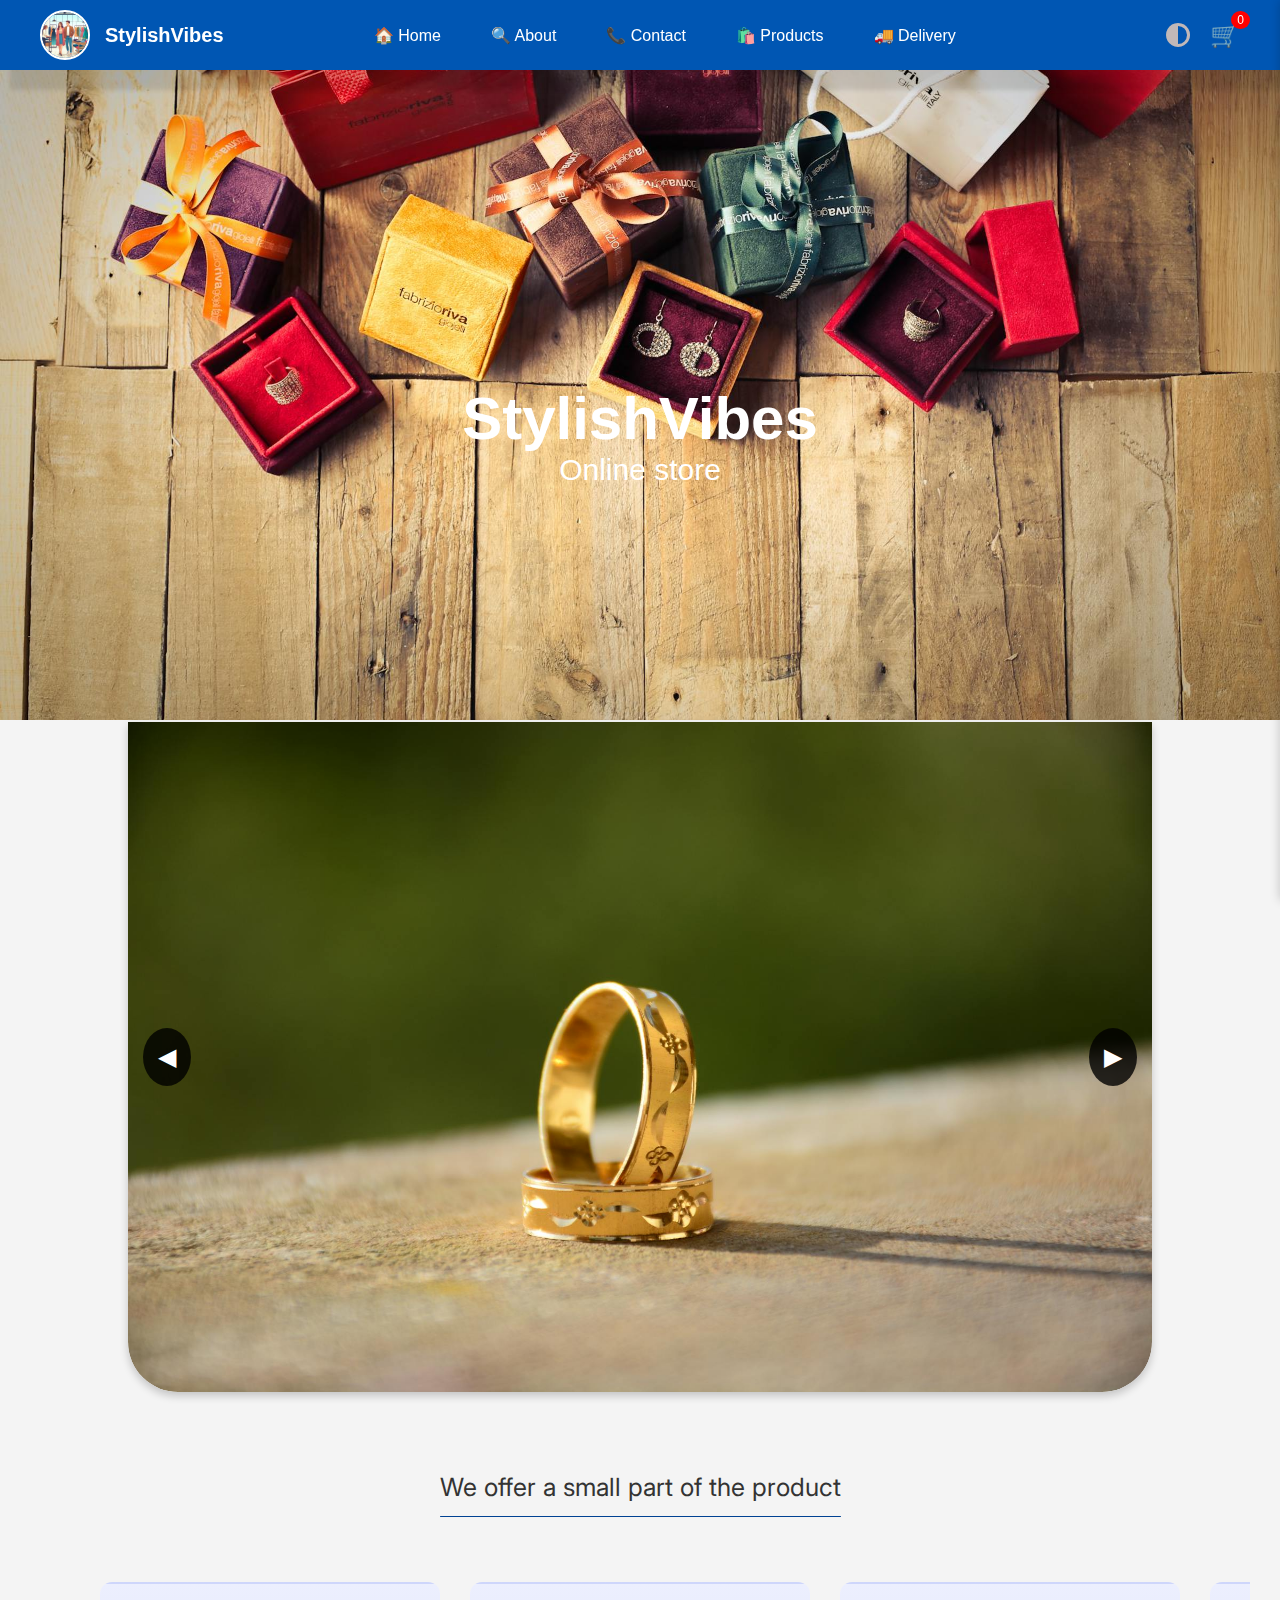
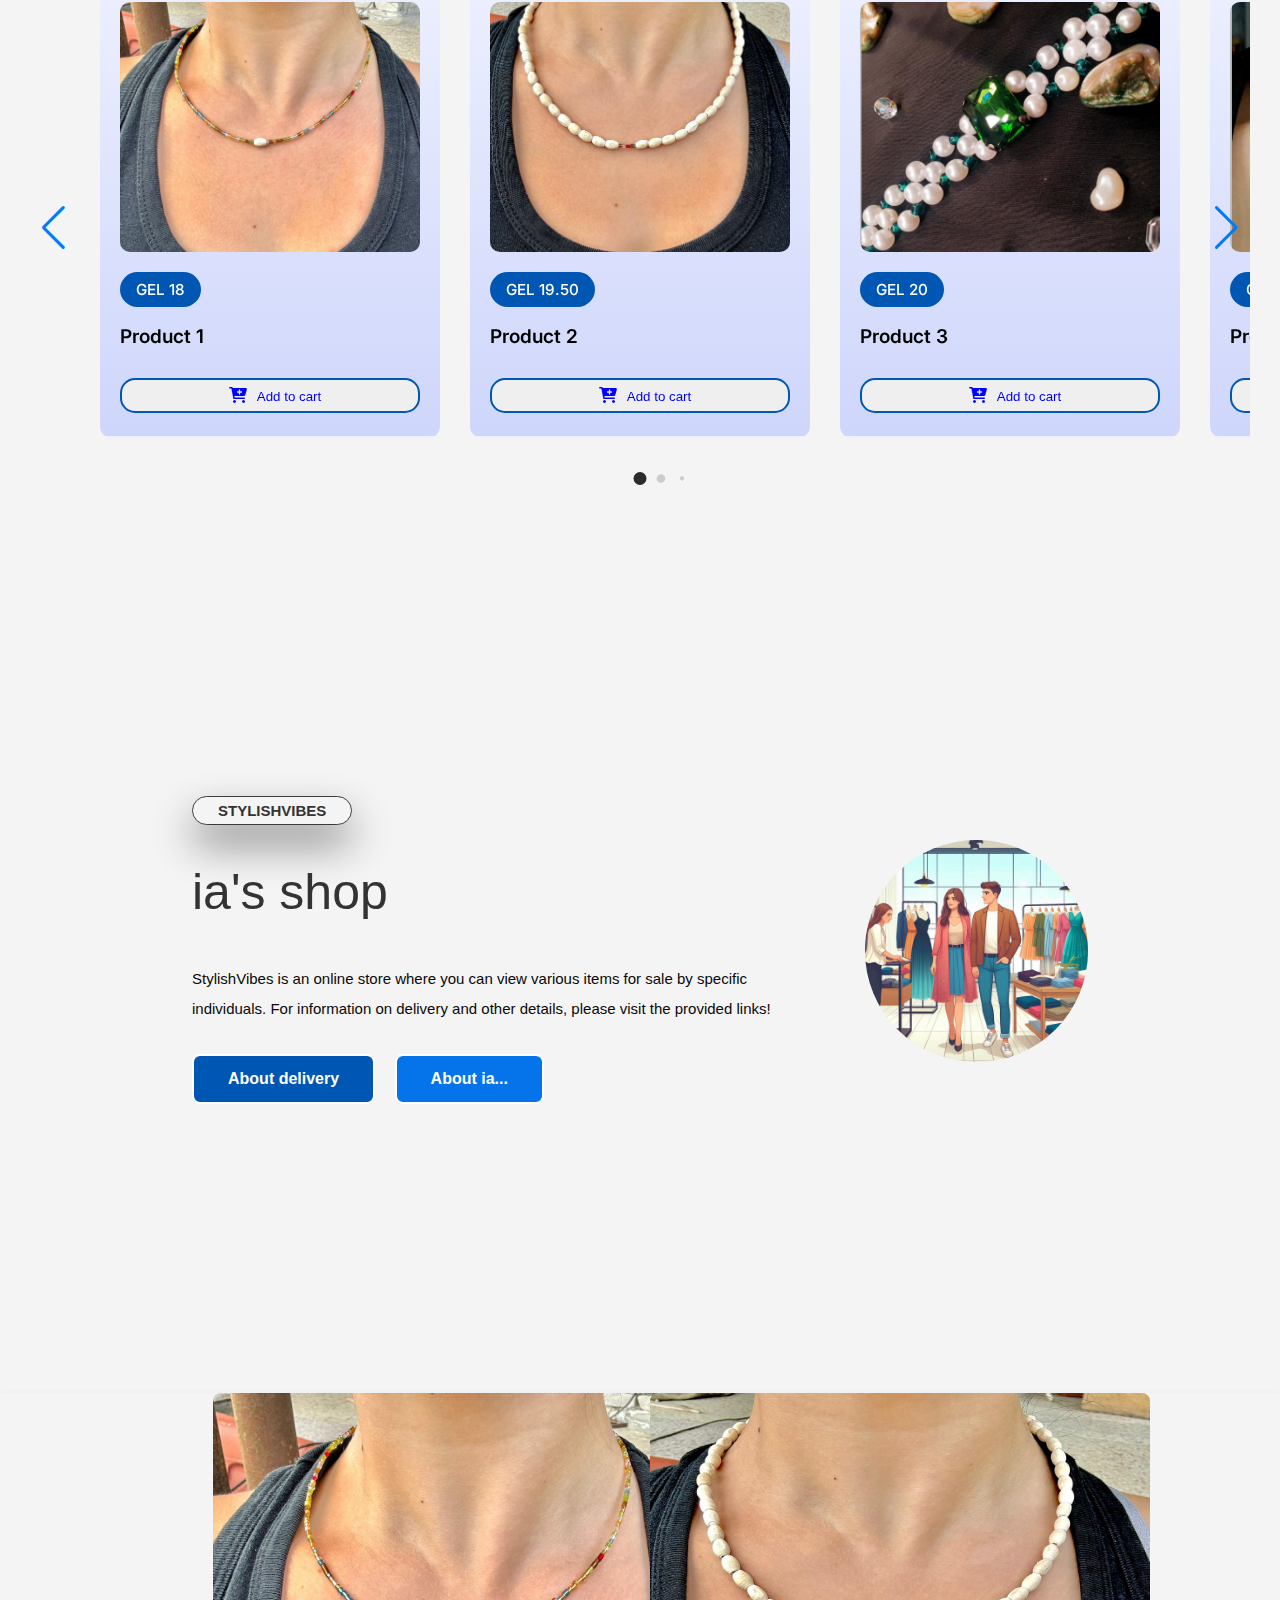
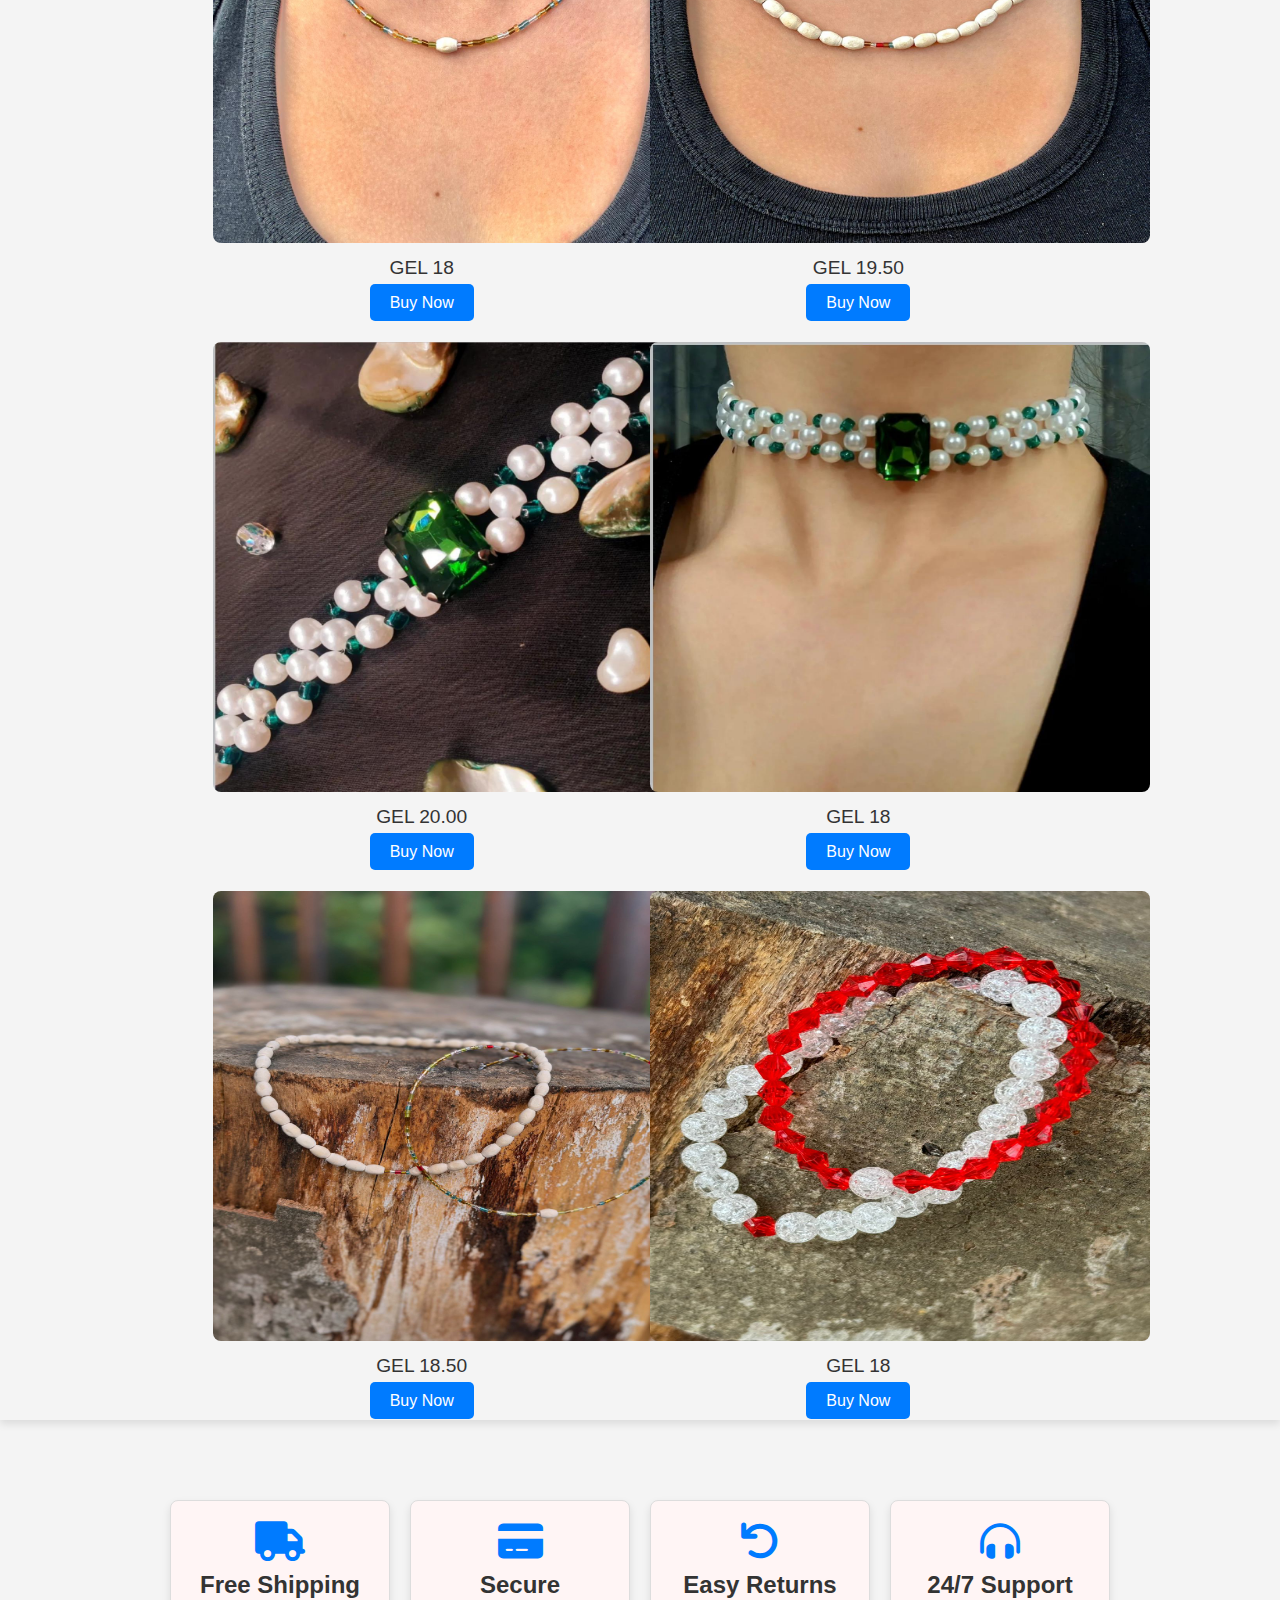
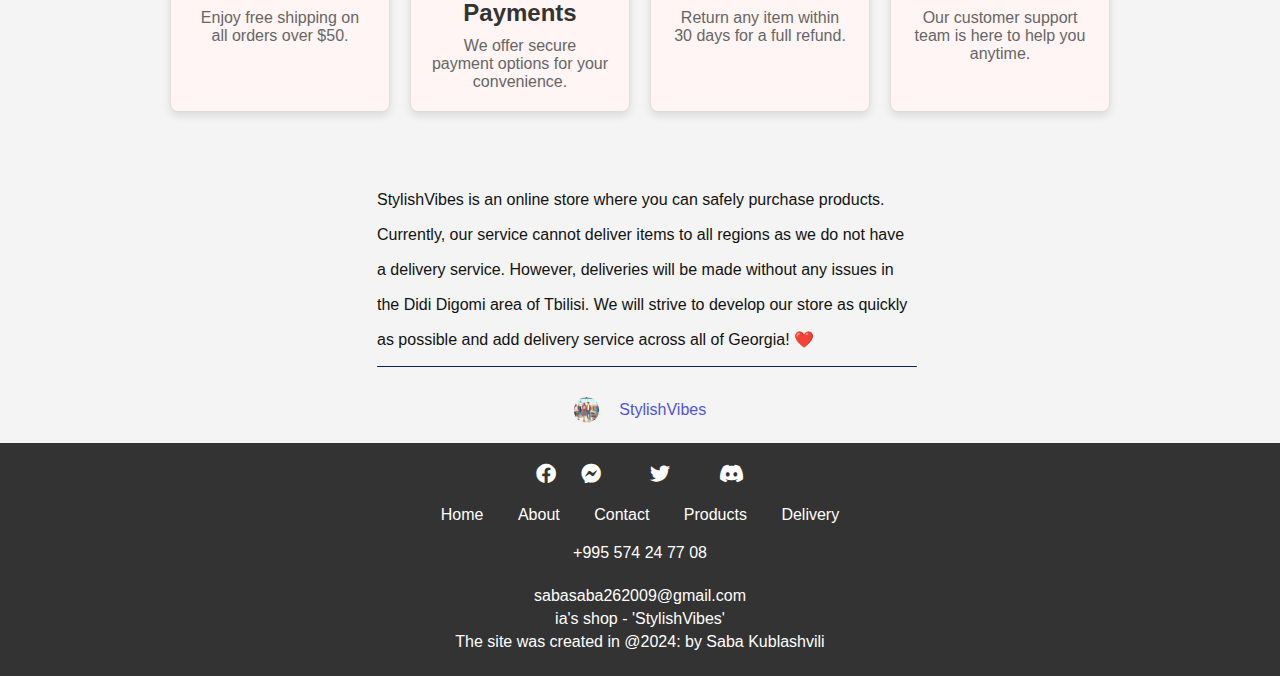
<file: index.html>
<!DOCTYPE html>
<html lang="en">
<head>
    <meta charset="UTF-8">
    <link rel="icon" type="x-icon" href="./imgs/_dc278cbc-d193-4196-ae65-aad72e251661.jpg">
    <meta name="viewport" content="width=device-width, initial-scale=1.0">
    <link rel="stylesheet" href="https://cdnjs.cloudflare.com/ajax/libs/font-awesome/6.6.0/css/all.min.css"
    integrity="sha512-Kc323vGBEqzTmouAECnVceyQqyqdsSiqLQISBL29aUW4U/M7pSPA/gEUZQqv1cwx4OnYxTxve5UMg5GT6L4JJg=="
    crossorigin="anonymous" referrerpolicy="no-referrer" />
    <link rel="stylesheet" href="https://cdnjs.cloudflare.com/ajax/libs/font-awesome/6.0.0-beta3/css/all.min.css">
    <link rel="stylesheet" href="https://cdn.jsdelivr.net/npm/swiper@11/swiper-bundle.min.css">
    <link rel="stylesheet" href="./style.css">
    <title>StylishVibes</title>
</head>
<body>
    <header class="header-container">
        <div class="header_DIV-container">
            <div class="header-content">
                <div class="LOGO-div">
                    <img class="logo-img" src="./imgs/_dc278cbc-d193-4196-ae65-aad72e251661.jpg" alt="LOGO img">
                    <p class="logo-TEXT">StylishVibes</p>
                </div>

                <nav class="nav-bar">
                    <!-- NAV bar icon added-->
                    <!-- <div id="nav-icon" class="nav-icon">
                        <i class="fa-solid fa-bars"></i>
                    </div> -->
                    <ul class="nav-barUL">
                        <li class="nav-barLI">
                            <a class="nav-barLIA" href="./home.html">🏠 Home</a>
                        </li>
                    </ul>
                    <ul class="nav-barUL">
                        <li class="nav-barLI">
                            <a class="nav-barLIA" href="./about.html">🔍 About</a>
                        </li>
                    </ul>
                    <ul class="nav-barUL">
                        <li class="nav-barLI">
                            <a class="nav-barLIA" href="./contact.html">📞 Contact</a>
                        </li>
                    </ul>
                    <ul class="nav-barUL">
                        <li class="nav-barLI">
                            <a class="nav-barLIA" href="./products.html">🛍️ Products</a>
                        </li>
                    </ul>
                    <ul class="nav-barUL">
                        <li class="nav-barLI">
                            <a class="nav-barLIA" href="./delivery.html">🚚 Delivery</a>
                        </li>
                    </ul>
                </nav>
                <!--header nav bar icon-->
                <button class="Header-menu-toggle">
                    &#9776; 
                </button>
                <div class="header-actions">
                    <svg id="dark-mode-toggle-light" class="icon" xmlns="http://www.w3.org/2000/svg" viewBox="0 0 24 24">
                        <i id="dark-mode-toggle" class="fa-solid fa-circle-half-stroke icon"></i>
                    </svg>
                    <div id="cart" class="header-cart">
                        <button id="cart-toggle" class="cart-toggle">🛒 <span id="cart-count" class="cart-count">0</span></button>
                        <div id="cart-details" class="cart-details hidden">
                            <button id="cart-close" class="cart-close">X</button>
                        </div>
                    </div>
                </div>
            </div>
        </div>
    </header>
    
    <main class="main-container">
        <div class="main-containerBACKGROUNDdivparent">
            <div class="main-containerBACKGROUNDdivchild">
                <h1 class="main-containerBACKGROUNDdivITEM">StylishVibes</h1>
                <p class="main-containerBACKGROUNDdivITEM">Online store</p>
            </div>
        </div>
        <div class="DIV-container">
            <div class="slider">
                <div class="slides">
                    <img class="slide" src="./imgs/main slider imgs/pexels-git-stephen-gitau-302905-1670723.jpg" alt="fashin design img">
                    <img class="slide" src="./imgs/main slider imgs/pexels-goran-vrakela-64248-230290.jpg" alt="fashin design img">
                    <img class="slide" src="./imgs/main slider imgs/pexels-kevinbidwell-1352783.jpg" alt="fashin design img">
                    <img class="slide" src="./imgs/main slider imgs/pexels-martabranco-1453008.jpg" alt="fashin design img">
                    <img class="slide" src="./imgs/main slider imgs/pexels-the-glorious-studio-3584518-12197266.jpg" alt="fashin design img">
                    <img class="slide" src="./imgs/main slider imgs/pexels-rovenimages-com-344613-949590 (1).jpg" alt="fashin design img">
                </div>
                <button class="prev"></button>
                <button class="next"></button>
            </div>
        </div>

        <div class="smallPRODUCTparent">
            <p class="smallPRODUCTitem">We offer a small part of the product</p>
        </div>

        <div class="SLIDcontainerPARENT">
            <div class="SLIDcontainer swiper">
                <div class="card-wrapper">
                    <ul class="card-list swiper-wrapper">
                        <li class="card-item swiper-slide" data-id="1" data-name="Product 1" data-price="GEL 18">
                            <img class="card-img" src="./imgs/product img/WhatsApp Image 2024-09-06 at 00.24.58_4830a287.jpg" alt="item img">
                            <p class="badge">GEL 18</p>
                            <h2 class="card-title">Product 1</h2>
                            <button class="card-button"><i class="fa-thin fa-cart-plus"></i>Add to cart</button>
                        </li>
                        <li class="card-item swiper-slide" data-id="2" data-name="Product 2" data-price="GEL 19.50">
                            <img class="card-img" src="./imgs/product img/WhatsApp Image 2024-09-06 at 00.24.58_a86f8e17.jpg" alt="item img">
                            <p class="badge">GEL 19.50</p>
                            <h2 class="card-title">Product 2</h2>
                            <button class="card-button"><i class="fa-thin fa-cart-plus"></i>Add to cart</button>
                        </li>
                        <li class="card-item swiper-slide" data-id="3" data-name="Product 3" data-price="GEL 20">
                            <img class="card-img" src="./imgs/product img/WhatsApp Image 2024-09-06 at 00.28.04_0a1b4b1b.jpg" alt="item img">
                            <p class="badge">GEL 20</p>
                            <h2 class="card-title">Product 3</h2>
                            <button class="card-button"><i class="fa-thin fa-cart-plus"></i>Add to cart</button>
                        </li>
                        <li class="card-item swiper-slide" data-id="4" data-name="Product 4" data-price="GEL 18">
                            <img class="card-img" src="./imgs/product img/WhatsApp Image 2024-09-06 at 00.28.26_8fc51806.jpg" alt="item img">
                            <p class="badge">GEL 18</p>
                            <h2 class="card-title">Product 4</h2>
                            <button class="card-button"><i class="fa-thin fa-cart-plus"></i>Add to cart</button>
                        </li>
                        <li class="card-item swiper-slide" data-id="5" data-name="Product 5" data-price="GEL 18.50">
                            <img class="card-img" src="./imgs/product img/WhatsApp Image 2024-09-06 at 00.35.33_a738bfe3.jpg" alt="item img">
                            <p class="badge">GEL 18.50</p>
                            <h2 class="card-title">Product 5</h2>
                            <button class="card-button"><i class="fa-thin fa-cart-plus"></i>Add to cart</button>
                        </li>
                        <li class="card-item swiper-slide" data-id="6" data-name="Product 6" data-price="GEL 18">
                            <img class="card-img" src="./imgs/product img/WhatsApp Image 2024-09-06 at 00.36.50_c85aef27.jpg" alt="item img">
                            <p class="badge">GEL 18</p>
                            <h2 class="card-title">Product 6</h2>
                            <button class="card-button"><i class="fa-thin fa-cart-plus"></i>Add to cart</button>
                        </li>
                        <li class="card-item swiper-slide" data-id="7" data-name="Product 7" data-price="GEL 19.99">
                            <img class="card-img" src="./imgs/product img/WhatsApp Image 2024-09-06 at 00.38.22_53460d15.jpg" alt="item img">
                            <p class="badge">GEL 19.99</p>
                            <h2 class="card-title">Product 7</h2>
                            <button class="card-button"><i class="fa-thin fa-cart-plus"></i>Add to cart</button>
                        </li>
                        <!-- <li class="card-item swiper-slide" data-id="8" data-name="Product 8" data-price="59.99">
                            <img class="card-img" src="./imgs/black-friday-scene-crowded-malls-long-queues-online-shopping-deals-wooden-background-black-friday-scene-crowded-318363939.webp" alt="item img">
                            <p class="badge">developers</p>
                            <h2 class="card-title">Product 8</h2>
                            <button class="card-button"><i class="fa-thin fa-cart-plus"></i>Add to cart</button>
                        </li>
                        <li class="card-item swiper-slide" data-id="9" data-name="Product 9" data-price="49.99">
                            <img class="card-img" src="./imgs/black-friday-scene-crowded-malls-long-queues-online-shopping-deals-wooden-background-black-friday-scene-crowded-318363939.webp" alt="item img">
                            <p class="badge">developer</p>
                            <h2 class="card-title">Product 9</h2>
                            <button class="card-button"><i class="fa-thin fa-cart-plus"></i>Add to cart</button>
                        </li>
                        <li class="card-item swiper-slide" data-id="10" data-name="Product 10" data-price="69.99">
                            <img class="card-img" src="./imgs/black-friday-scene-crowded-malls-long-queues-online-shopping-deals-wooden-background-black-friday-scene-crowded-318363939.webp" alt="item img">
                            <p class="badge">developer</p>
                            <h2 class="card-title">Product 10</h2>
                            <button class="card-button"><i class="fa-thin fa-cart-plus"></i>Add to cart</button>
                        </li>
                        <li class="card-item swiper-slide" data-id="11" data-name="Product 11" data-price="79.99">
                            <img class="card-img" src="./imgs/black-friday-scene-crowded-malls-long-queues-online-shopping-deals-wooden-background-black-friday-scene-crowded-318363939.webp" alt="item img">
                            <p class="badge">developer</p>
                            <h2 class="card-title">Product 11</h2>
                            <button class="card-button"><i class="fa-thin fa-cart-plus"></i>Add to cart</button>
                        </li>
                        <li class="card-item swiper-slide" data-id="12" data-name="Product 12" data-price="59.99">
                            <img class="card-img" src="./imgs/black-friday-scene-crowded-malls-long-queues-online-shopping-deals-wooden-background-black-friday-scene-crowded-318363939.webp" alt="item img">
                            <p class="badge">developers</p>
                            <h2 class="card-title">Product 12</h2>
                            <button class="card-button"><i class="fa-thin fa-cart-plus"></i>Add to cart</button>
                        </li> -->
                    </ul>
        
                    <div class="swiper-pagination"></div>
                    <div class="swiper-button-prev"></div>
                    <div class="swiper-button-next"></div>
                </div>
            </div>
        </div>

        <div class="home">
            <div class="home-text">
                <span>StylishVibes</span>
                <p class="FUllname">ia's shop</p>
                <p class="aboutP">StylishVibes is an online store where you can view various items for sale by specific individuals. For information on delivery and other details, please visit the provided links!</p>
                <div class="main-btn">
                    <a class="btn" href="./delivery.html">About delivery</a>
                    <a class="btn two" href="./about.html">About ia...</a>
                </div>
            </div>
    
            <div class="home-img">
                <img src="./imgs/_dc278cbc-d193-4196-ae65-aad72e251661.jpg" alt="My-img">
            </div>
        </div>

        <section class="PROFILEimgsGALLERY">
            <div class="PROFILEimgsGALLERYdiv">
                <div class="PROFILEimgsGALLERYitem">
                    <img src="./imgs/product img/WhatsApp Image 2024-09-06 at 00.24.58_4830a287.jpg" alt="programin imgs">
                    <div class="PROFILEimgsGALLERYitem-info">
                        <p class="PROFILEimgsGALLERYitem-price">GEL 18</p>
                        <a href="./delivery.html" class="PROFILEimgsGALLERYitem-button">Buy Now</a>
                    </div>
                </div>
                <div class="PROFILEimgsGALLERYitem">
                    <img src="./imgs/product img/WhatsApp Image 2024-09-06 at 00.24.58_a86f8e17.jpg" alt="programin imgs">
                    <div class="PROFILEimgsGALLERYitem-info">
                        <p class="PROFILEimgsGALLERYitem-price">GEL 19.50</p>
                        <a href="./delivery.html" class="PROFILEimgsGALLERYitem-button">Buy Now</a>
                    </div>
                </div>
                <div class="PROFILEimgsGALLERYitem">
                    <img src="./imgs/product img/WhatsApp Image 2024-09-06 at 00.28.04_0a1b4b1b.jpg" alt="programin imgs">
                    <div class="PROFILEimgsGALLERYitem-info">
                        <p class="PROFILEimgsGALLERYitem-price">GEL 20.00</p>
                        <a href="./delivery.html" class="PROFILEimgsGALLERYitem-button">Buy Now</a>
                    </div>
                </div>
                <div class="PROFILEimgsGALLERYitem">
                    <img src="./imgs/product img/WhatsApp Image 2024-09-06 at 00.28.26_8fc51806.jpg" alt="programin imgs">
                    <div class="PROFILEimgsGALLERYitem-info">
                        <p class="PROFILEimgsGALLERYitem-price">GEL 18</p>
                        <a href="./delivery.html" class="PROFILEimgsGALLERYitem-button">Buy Now</a>
                    </div>
                </div>
                <div class="PROFILEimgsGALLERYitem">
                    <img src="./imgs/product img/WhatsApp Image 2024-09-06 at 00.35.33_a738bfe3.jpg" alt="programin imgs">
                    <div class="PROFILEimgsGALLERYitem-info">
                        <p class="PROFILEimgsGALLERYitem-price">GEL 18.50</p>
                        <a href="./delivery.html" class="PROFILEimgsGALLERYitem-button">Buy Now</a>
                    </div>
                </div>
                <div class="PROFILEimgsGALLERYitem">
                    <img src="./imgs/product img/WhatsApp Image 2024-09-06 at 00.36.50_c85aef27.jpg" alt="programin imgs">
                    <div class="PROFILEimgsGALLERYitem-info">
                        <p class="PROFILEimgsGALLERYitem-price">GEL 18</p>
                        <a href="./delivery.html" class="PROFILEimgsGALLERYitem-button">Buy Now</a>
                    </div>
                </div>
            </div>
        </section>

        <section class="info-section">
            <div class="info-item">
                <i class="icon3 fas fa-truck"></i>
                <h3>Free Shipping</h3>
                <p>Enjoy free shipping on all orders over $50.</p>
            </div>
            <div class="info-item">
                <i class="icon3 fas fa-credit-card"></i>
                <h3>Secure Payments</h3>
                <p>We offer secure payment options for your convenience.</p>
            </div>
            <div class="info-item">
                <i class="icon3 fas fa-undo"></i>
                <h3>Easy Returns</h3>
                <p>Return any item within 30 days for a full refund.</p>
            </div>
            <div class="info-item">
                <i class="icon3 fas fa-headphones-alt"></i>
                <h3>24/7 Support</h3>
                <p>Our customer support team is here to help you anytime.</p>
            </div>
        </section>

        <div class="mainBIGtextPARENT">
            <div class="mainBIGtextCHILD">
                <p class="mainBIGtextITEM">StylishVibes is an online store where you can safely purchase products. Currently,
                our service cannot deliver items to all regions as we do not have a delivery service.
                However, deliveries will be made without any issues in the Didi Digomi area of Tbilisi.
                We will strive to develop our store as quickly as possible and add delivery service across all of Georgia! ❤️</p>
            </div>
        </div>
    </main>

    <section>
        <div class="footer-logoDIV">
            <img src="./imgs/_dc278cbc-d193-4196-ae65-aad72e251661.jpg" alt="My-img">
            <p><a href="./index.html">StylishVibes</a></p>
        </div>
    </section>

    <footer class="footer-container">
        <div class="footer-social-links">
            <a href="https://www.facebook.com/profile.php?id=100080180142242"><i class="fa-brands fa-facebook"></i></a>
            <a href="https://www.facebook.com/profile.php?id=100080180142242"><i class="fa-brands fa-facebook-messenger"></i></a>
            <a href="https://www.instagram.com/kublashvili__saba/"><i class="fa-brands fa-square-instagram"></i></a>
            <a href="https://x.com/NNadirbasa"><i class="fa-brands fa-twitter"></i></a>
            <a href="https://web.whatsapp.com/"><i class="fa-brands fa-square-whatsapp"></i></a>
            <a href="https://discord.com/channels/@me"><i class="fa-brands fa-discord"></i></a>
        </div>
        <div class="footer-nav-links">
            <a href="./home.html">Home</a>
            <a href="./about.html">About</a>
            <a href="./contact.html">Contact</a>
            <a href="./products.html">Products</a>
            <a href="./delivery.html">Delivery</a>
        </div>
        <div class="footer-contact-info">
            <p class="footer-phone">+995 574 24 77 08</p>
            <p class="footer-email">sabasaba262009@gmail.com</p>
            <p class="shop-admin">ia's shop - 'StylishVibes'</p>
            <p class="footer-codded">The site was created in @2024: by Saba Kublashvili</p>
        </div>
    </footer> 
   

    <script src="https://cdn.jsdelivr.net/npm/swiper@11/swiper-bundle.min.js"></script>
    <script src="./script.js"></script>
</body>
</html>
</file>
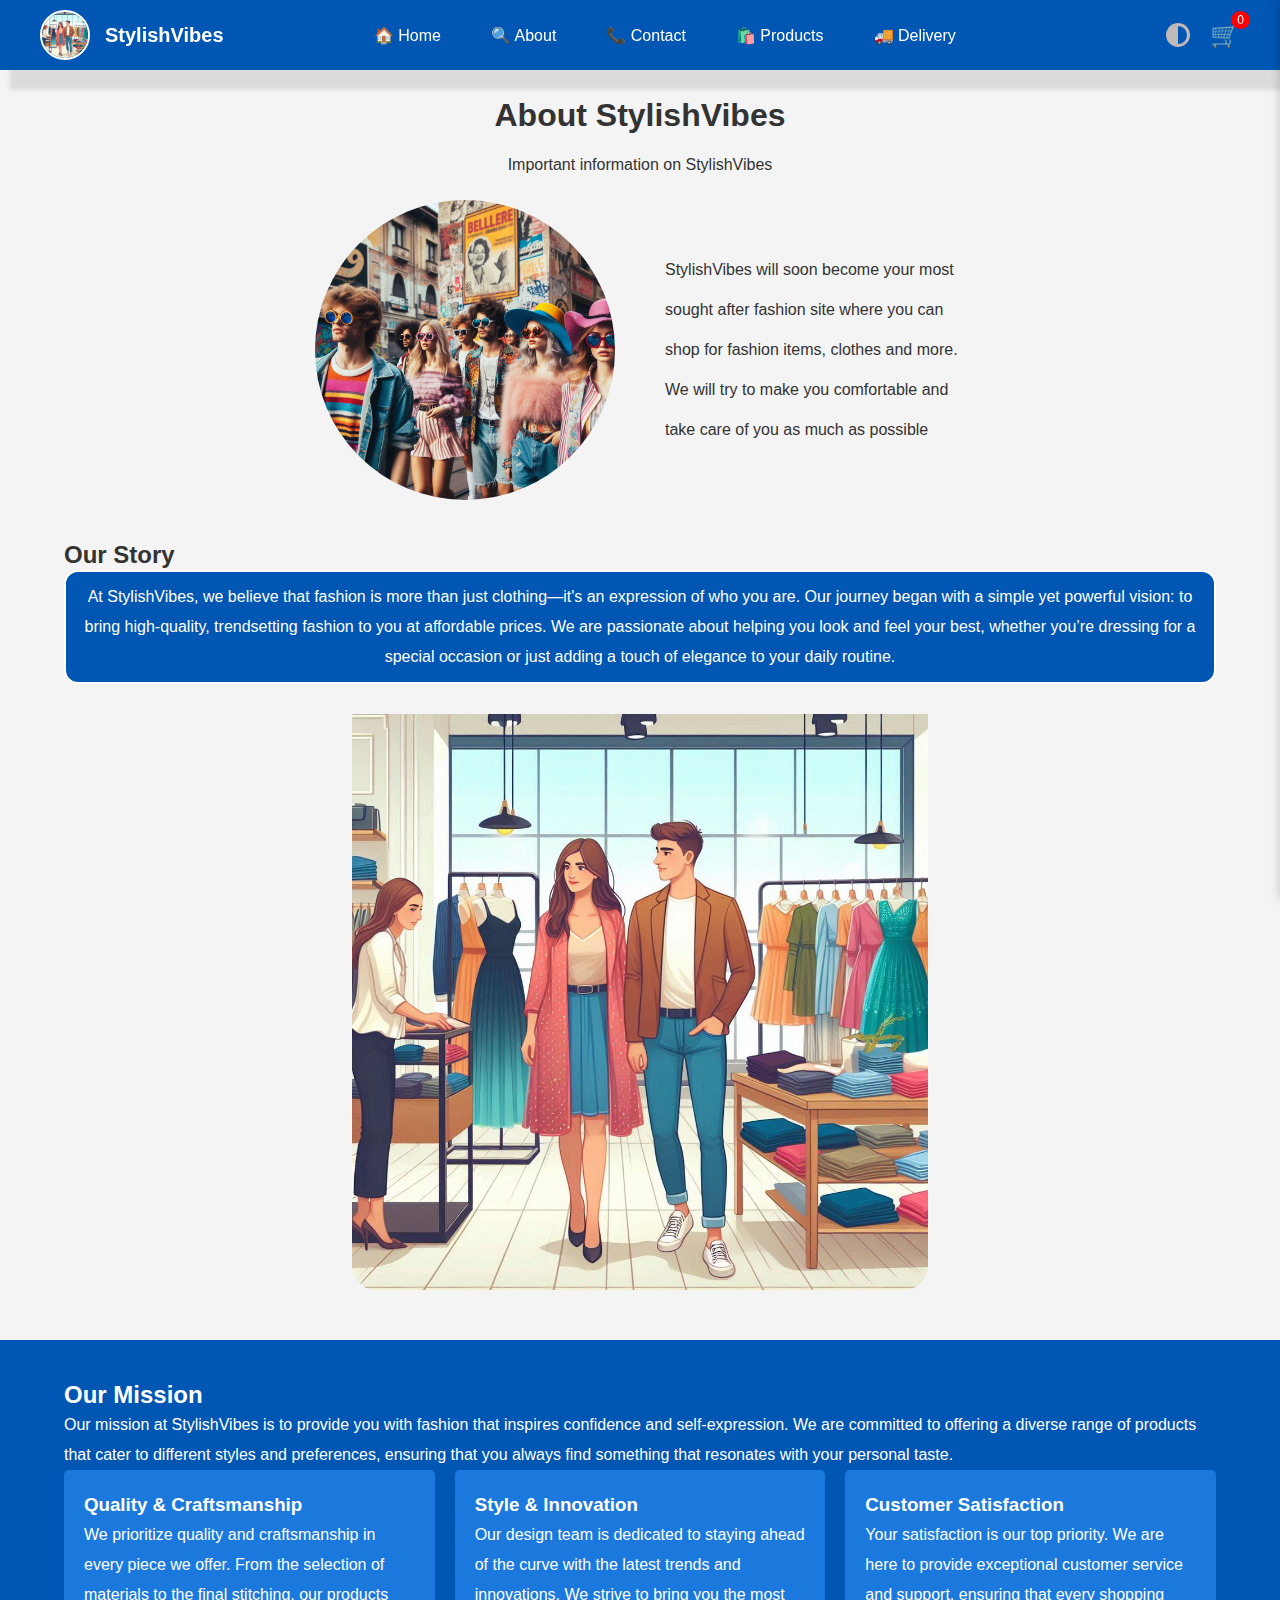
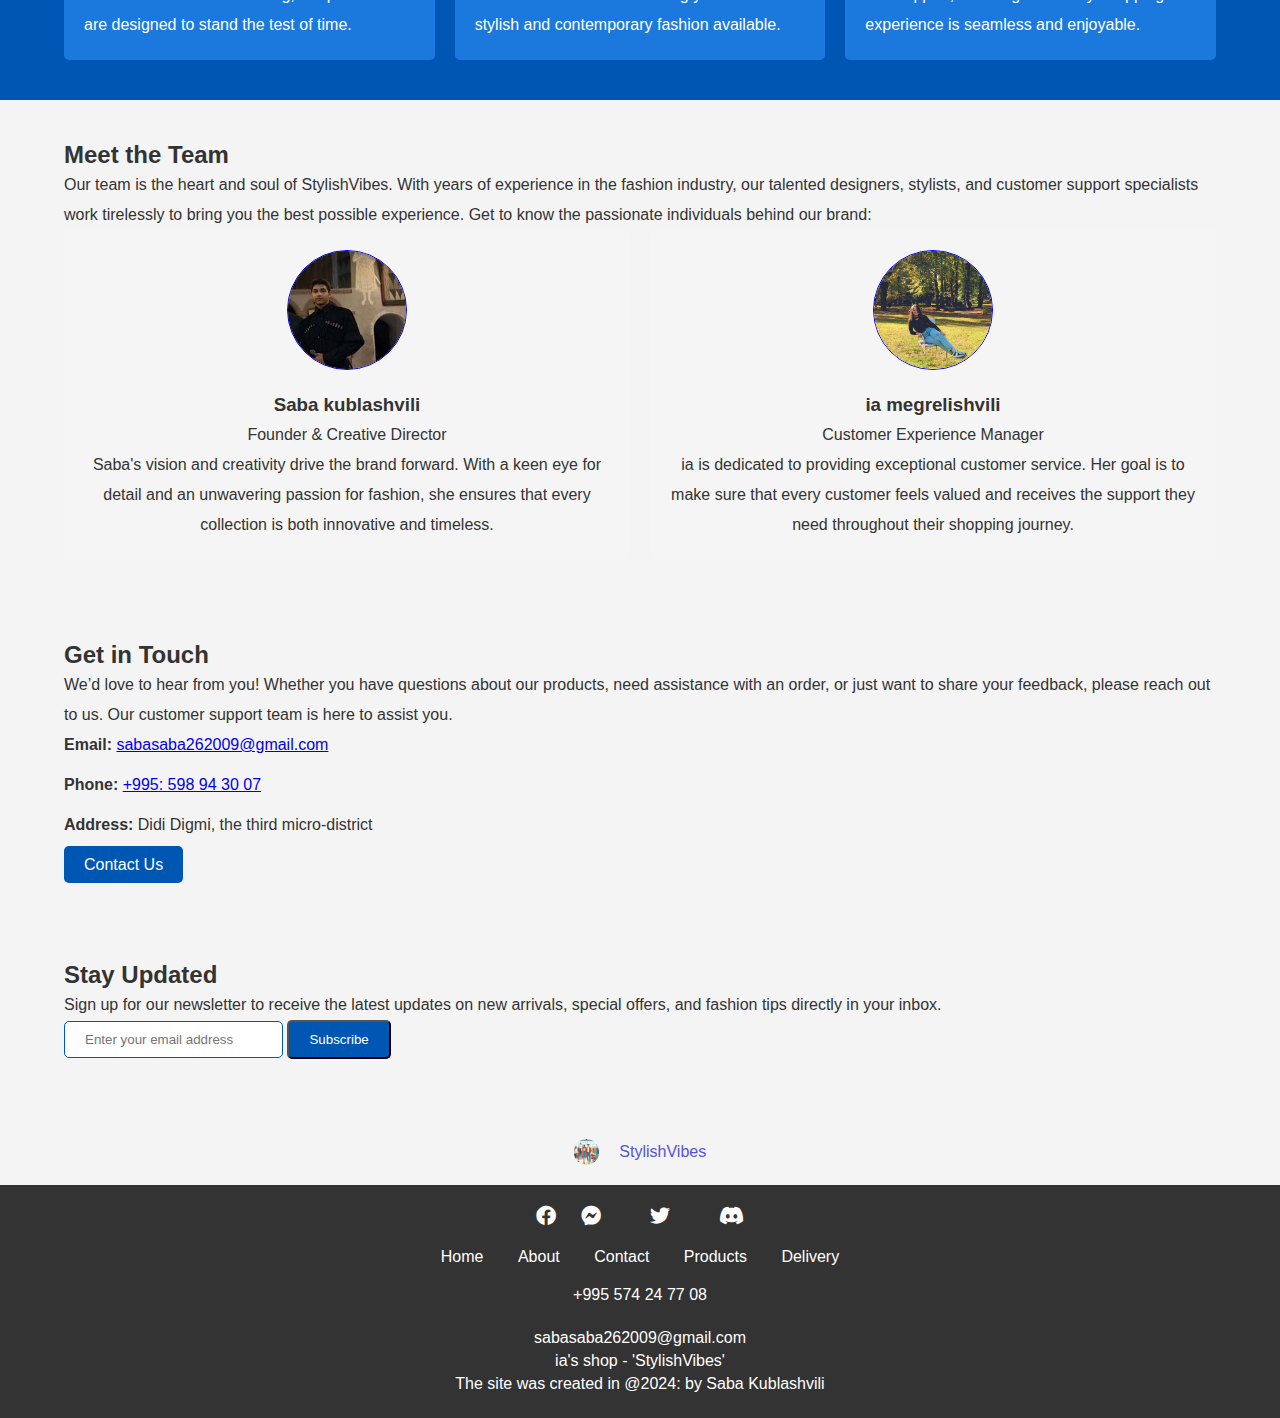
<file: about.html>
<!DOCTYPE html>
<html lang="en">
<head>
    <meta charset="UTF-8">
    <link rel="icon" type="x-icon" href="./imgs/_dc278cbc-d193-4196-ae65-aad72e251661.jpg">
    <meta name="viewport" content="width=device-width, initial-scale=1.0">
    <link rel="stylesheet" href="https://cdnjs.cloudflare.com/ajax/libs/font-awesome/6.6.0/css/all.min.css"
    integrity="sha512-Kc323vGBEqzTmouAECnVceyQqyqdsSiqLQISBL29aUW4U/M7pSPA/gEUZQqv1cwx4OnYxTxve5UMg5GT6L4JJg=="
    crossorigin="anonymous" referrerpolicy="no-referrer" />
    <link rel="stylesheet" href="https://cdnjs.cloudflare.com/ajax/libs/font-awesome/6.0.0-beta3/css/all.min.css">
    <link rel="stylesheet" href="https://cdn.jsdelivr.net/npm/swiper@11/swiper-bundle.min.css">
    <link rel="stylesheet" href="./about.css">
    <title>StylishVibes About</title>
</head>
<body>
    <header class="header-container">
        <div class="header_DIV-container">
            <div class="header-content">
                <div class="LOGO-div">
                    <img class="logo-img" src="./imgs/_dc278cbc-d193-4196-ae65-aad72e251661.jpg" alt="LOGO img">
                    <p class="logo-TEXT">StylishVibes</p>
                </div>

                <nav class="nav-bar">
                    <!-- NAV bar icon added-->
                    <!-- <div id="nav-icon" class="nav-icon">
                        <i class="fa-solid fa-bars"></i>
                    </div> -->
                    <ul class="nav-barUL">
                        <li class="nav-barLI">
                            <a class="nav-barLIA" href="./home.html">🏠 Home</a>
                        </li>
                    </ul>
                    <ul class="nav-barUL">
                        <li class="nav-barLI">
                            <a class="nav-barLIA" href="./about.html">🔍 About</a>
                        </li>
                    </ul>
                    <ul class="nav-barUL">
                        <li class="nav-barLI">
                            <a class="nav-barLIA" href="./contact.html">📞 Contact</a>
                        </li>
                    </ul>
                    <ul class="nav-barUL">
                        <li class="nav-barLI">
                            <a class="nav-barLIA" href="./products.html">🛍️ Products</a>
                        </li>
                    </ul>
                    <ul class="nav-barUL">
                        <li class="nav-barLI">
                            <a class="nav-barLIA" href="./delivery.html">🚚 Delivery</a>
                        </li>
                    </ul>
                </nav>
                <!--header nav bar icon-->
                <button class="Header-menu-toggle">
                    &#9776; 
                </button>
                <div class="header-actions">
                    <svg id="dark-mode-toggle-light" class="icon" xmlns="http://www.w3.org/2000/svg" viewBox="0 0 24 24">
                        <i id="dark-mode-toggle" class="fa-solid fa-circle-half-stroke icon"></i>
                    </svg>
                    <div id="cart" class="header-cart">
                        <button id="cart-toggle" class="cart-toggle">🛒 <span id="cart-count" class="cart-count">0</span></button>
                        <div id="cart-details" class="cart-details hidden">
                            <button id="cart-close" class="cart-close">X</button>
                        </div>
                    </div>
                </div>
            </div>
        </div>
    </header>
    
    <main id="main-content">    
        <div class="importantINFORMATIONDivPARENT">
            <h1 class="aboutSHOPh1">About StylishVibes</h1>
            <p class="aboutSHOPparagrafi">Important information on StylishVibes</p>
        </div>
        <div class="jewelryPARENTdiv">
            <img src="./imgs/Designer (3).jpeg" alt="jewelry IMG">
            <p>StylishVibes will soon become your most sought after fashion site where
             you can shop for fashion items, clothes and more. We will try to make you
            comfortable and take care of you as much as possible</p>
        </div>

        <section id="our-story">
            <div class="container">
                <h2 class="containerH2">Our Story</h2>
                <p class="containerPaRAGrafi">At StylishVibes, we believe that fashion is more than just clothing—it's an expression of who you are. Our journey began with a simple yet powerful vision: to bring high-quality, trendsetting fashion to you at affordable prices. We are passionate about helping you look and feel your best, whether you’re dressing for a special occasion or just adding a touch of elegance to your daily routine.</p>
                <img src="./imgs/_dc278cbc-d193-4196-ae65-aad72e251661.jpg" alt="Our Story" class="responsive-img">
            </div>
        </section>
    
        <section id="our-mission">
            <div class="container">
                <h2>Our Mission</h2>
                <p>Our mission at StylishVibes is to provide you with fashion that inspires confidence and self-expression. We are committed to offering a diverse range of products that cater to different styles and preferences, ensuring that you always find something that resonates with your personal taste.</p>
                <div class="mission-items">
                    <div class="mission-item">
                        <h3>Quality & Craftsmanship</h3>
                        <p>We prioritize quality and craftsmanship in every piece we offer. From the selection of materials to the final stitching, our products are designed to stand the test of time.</p>
                    </div>
                    <div class="mission-item">
                        <h3>Style & Innovation</h3>
                        <p>Our design team is dedicated to staying ahead of the curve with the latest trends and innovations. We strive to bring you the most stylish and contemporary fashion available.</p>
                    </div>
                    <div class="mission-item">
                        <h3>Customer Satisfaction</h3>
                        <p>Your satisfaction is our top priority. We are here to provide exceptional customer service and support, ensuring that every shopping experience is seamless and enjoyable.</p>
                    </div>
                </div>
            </div>
        </section>
    
        <section id="meet-the-team">
            <div class="container">
                <h2>Meet the Team</h2>
                <p>Our team is the heart and soul of StylishVibes. With years of experience in the fashion industry, our talented designers, stylists, and customer support specialists work tirelessly to bring you the best possible experience. Get to know the passionate individuals behind our brand:</p>
                <div class="team-members">
                    <div class="team-member">
                        <img src="./imgs/create imgs/454029431_1004912861315931_1703054235009111534_n.jpg" alt="Team Member 1" class="team-img">
                        <h3>Saba kublashvili</h3>
                        <p>Founder & Creative Director</p>
                        <p>Saba's vision and creativity drive the brand forward. With a keen eye for detail and an unwavering passion for fashion, she ensures that every collection is both innovative and timeless.</p>
                    </div>
                    <div class="team-member">
                        <img src="./imgs/create imgs/312830074_1439689399856924_7683261980514685613_n.jpg" alt="Team Member 3" class="team-img">
                        <h3>ia megrelishvili</h3>
                        <p>Customer Experience Manager</p>
                        <p>ia is dedicated to providing exceptional customer service. Her goal is to make sure that every customer feels valued and receives the support they need throughout their shopping journey.</p>
                    </div>
                </div>
            </div>
        </section>
    
        <section id="get-in-touch">
            <div class="container">
                <h2>Get in Touch</h2>
                <p>We’d love to hear from you! Whether you have questions about our products, need assistance with an order, or just want to share your feedback, please reach out to us. Our customer support team is here to assist you.</p>
                <ul class="contact-info">
                    <li><strong>Email:</strong> <a href="mailto: sabasaba262009@gmail.com">sabasaba262009@gmail.com</a></li>
                    <li><strong>Phone:</strong> <a href="tel: +995: 598 94 30 07">+995: 598 94 30 07</a></li>
                    <li><strong>Address:</strong> Didi Digmi, the third micro-district</li>
                </ul>
                <a href="contact.html" class="btn-main">Contact Us</a>
            </div>
        </section>
    
        <section id="subscribe">
            <div class="container">
                <h2>Stay Updated</h2>
                <p>Sign up for our newsletter to receive the latest updates on new arrivals, special offers, and fashion tips directly in your inbox.</p>
                <form id="subscribe-form" method="post">
                    <input class="subscribe-formINPUT" type="email" id="email" name="email" placeholder="Enter your email address" required>
                    <button type="submit" class="btn-main">Subscribe</button>
                </form>
                <p id="response-message"></p>
            </div>
        </section>
    </main>

    <section>
        <div class="footer-logoDIV">
            <img src="./imgs/_dc278cbc-d193-4196-ae65-aad72e251661.jpg" alt="My-img">
            <p><a href="./index.html">StylishVibes</a></p>
        </div>
    </section>

    <footer class="footer-container">
        <div class="footer-social-links">
            <a href="https://www.facebook.com/profile.php?id=100080180142242"><i class="fa-brands fa-facebook"></i></a>
            <a href="https://www.facebook.com/profile.php?id=100080180142242"><i class="fa-brands fa-facebook-messenger"></i></a>
            <a href="https://www.instagram.com/kublashvili__saba/"><i class="fa-brands fa-square-instagram"></i></a>
            <a href="https://x.com/NNadirbasa"><i class="fa-brands fa-twitter"></i></a>
            <a href="https://web.whatsapp.com/"><i class="fa-brands fa-square-whatsapp"></i></a>
            <a href="https://discord.com/channels/@me"><i class="fa-brands fa-discord"></i></a>
        </div>
        <div class="footer-nav-links">
            <a href="./home.html">Home</a>
            <a href="./about.html">About</a>
            <a href="./contact.html">Contact</a>
            <a href="./products.html">Products</a>
            <a href="./delivery.html">Delivery</a>
        </div>
        <div class="footer-contact-info">
            <p class="footer-phone">+995 574 24 77 08</p>
            <p class="footer-email">sabasaba262009@gmail.com</p>
            <p class="shop-admin">ia's shop - 'StylishVibes'</p>
            <p class="footer-codded">The site was created in @2024: by Saba Kublashvili</p>
        </div>
    </footer>
   
    <script src="./about.js"></script>
    <script src="https://cdn.emailjs.com/dist/email.min.js"></script>
</body>
</html>
</file>
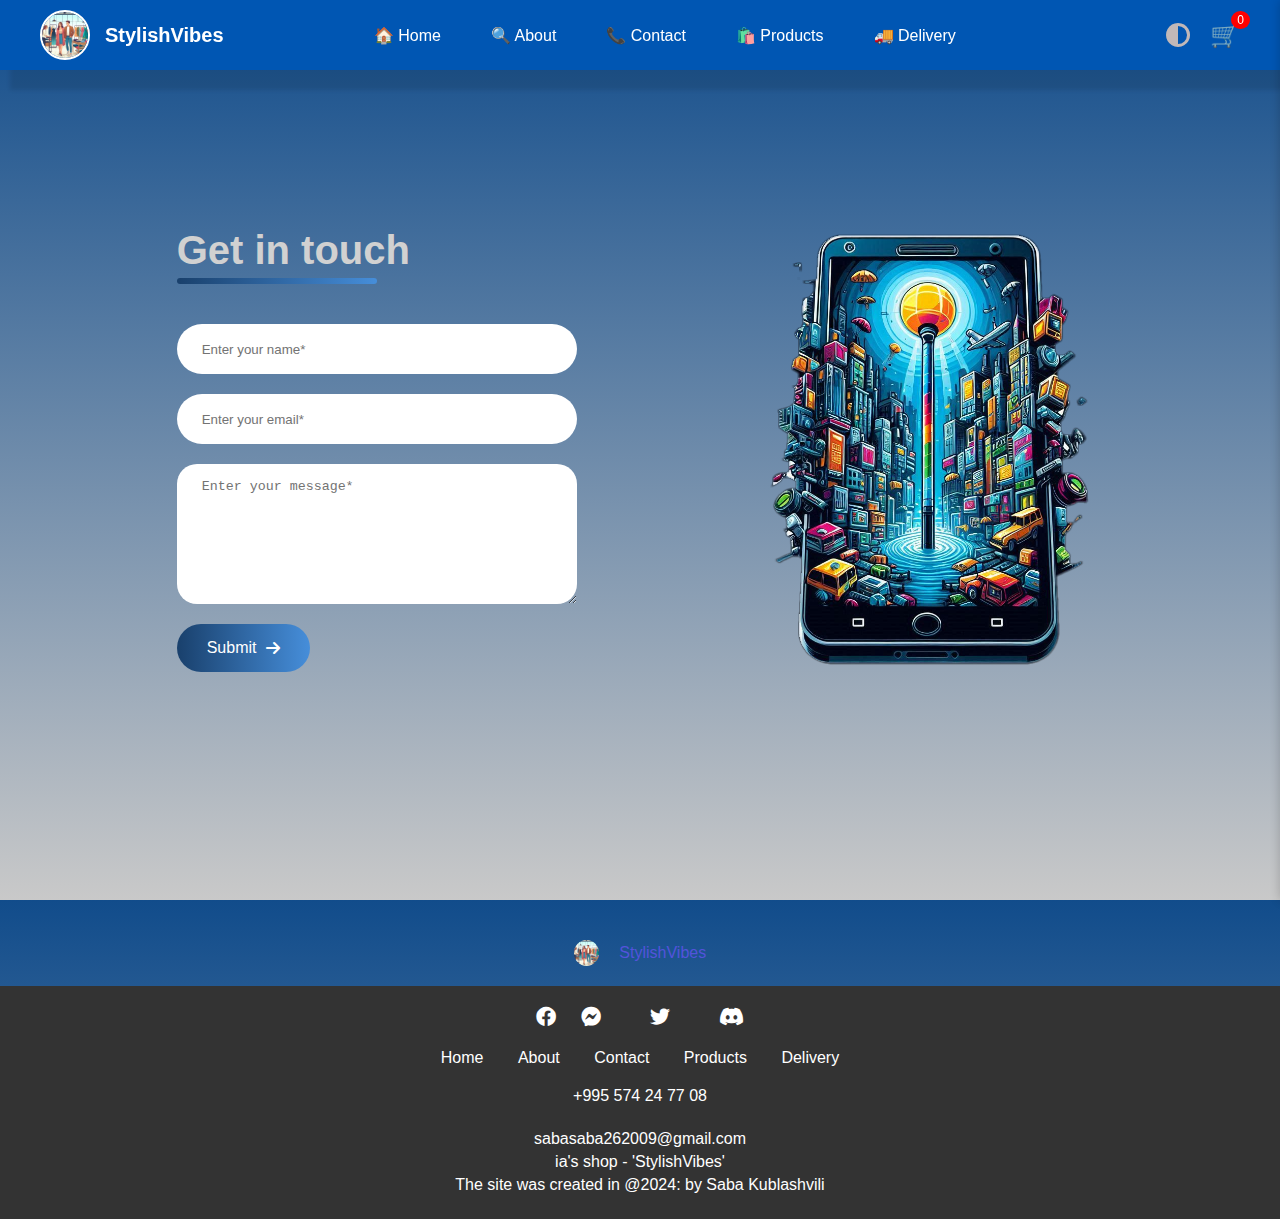
<file: contact.html>
<!DOCTYPE html>
<html lang="en">
<head>
    <meta charset="UTF-8">
    <link rel="icon" type="x-icon" href="./imgs/_dc278cbc-d193-4196-ae65-aad72e251661.jpg">
    <meta name="viewport" content="width=device-width, initial-scale=1.0">
    <link rel="stylesheet" href="https://cdnjs.cloudflare.com/ajax/libs/font-awesome/6.6.0/css/all.min.css"
    integrity="sha512-Kc323vGBEqzTmouAECnVceyQqyqdsSiqLQISBL29aUW4U/M7pSPA/gEUZQqv1cwx4OnYxTxve5UMg5GT6L4JJg=="
    crossorigin="anonymous" referrerpolicy="no-referrer" />
    <link rel="stylesheet" href="https://cdnjs.cloudflare.com/ajax/libs/font-awesome/6.0.0-beta3/css/all.min.css">
    <link rel="stylesheet" href="https://cdn.jsdelivr.net/npm/swiper@11/swiper-bundle.min.css">
    <link rel="stylesheet" href="./contact.css">
    <title>StylishVibes Contact</title>
</head>
<body>
    <header class="header-container">
        <div class="header_DIV-container">
            <div class="header-content">
                <div class="LOGO-div">
                    <img class="logo-img" src="./imgs/_dc278cbc-d193-4196-ae65-aad72e251661.jpg" alt="LOGO img">
                    <p class="logo-TEXT">StylishVibes</p>
                </div>

                <nav class="nav-bar">
                    <!-- NAV bar icon added-->
                    <!-- <div id="nav-icon" class="nav-icon">
                        <i class="fa-solid fa-bars"></i>
                    </div> -->
                    <ul class="nav-barUL">
                        <li class="nav-barLI">
                            <a class="nav-barLIA" href="./home.html">🏠 Home</a>
                        </li>
                    </ul>
                    <ul class="nav-barUL">
                        <li class="nav-barLI">
                            <a class="nav-barLIA" href="./about.html">🔍 About</a>
                        </li>
                    </ul>
                    <ul class="nav-barUL">
                        <li class="nav-barLI">
                            <a class="nav-barLIA" href="./contact.html">📞 Contact</a>
                        </li>
                    </ul>
                    <ul class="nav-barUL">
                        <li class="nav-barLI">
                            <a class="nav-barLIA" href="./products.html">🛍️ Products</a>
                        </li>
                    </ul>
                    <ul class="nav-barUL">
                        <li class="nav-barLI">
                            <a class="nav-barLIA" href="./delivery.html">🚚 Delivery</a>
                        </li>
                    </ul>
                </nav>
                <!--header nav bar icon-->
                <button class="Header-menu-toggle">
                    &#9776; 
                </button>
                <div class="header-actions">
                    <svg id="dark-mode-toggle-light" class="icon" xmlns="http://www.w3.org/2000/svg" viewBox="0 0 24 24">
                        <i id="dark-mode-toggle" class="fa-solid fa-circle-half-stroke icon"></i>
                    </svg>
                    <div id="cart" class="header-cart">
                        <button id="cart-toggle" class="cart-toggle">🛒 <span id="cart-count" class="cart-count">0</span></button>
                        <div id="cart-details" class="cart-details hidden">
                            <button id="cart-close" class="cart-close">X</button>
                        </div>
                    </div>
                </div>
            </div>
        </div>
    </header>
    
    <main class="main-container">
        <div class="contact-container">
            <form class="contact-left" action="https://api.web3forms.com/submit" method="POST">
                <div class="contact-left-title">
                    <h2>Get in touch</h2>
                    <hr>
                </div>
                <input type="hidden" name="access_key" value="85792bb1-8560-4e20-b1c9-3f2da0132ca5">
                <input class="contact-inputs" type="text" name="name" placeholder="Enter your name*" required>
                <input class="contact-inputs" type="email" name="email" placeholder="Enter your email*" required>
                <textarea class="contact-inputs" name="message" placeholder="Enter your message*" required></textarea>
                <button type="submit">Submit <i class="fa-solid fa-arrow-right"></i></button>
            </form>
            <div class="contact-right">
                <img src="./imgs/Designer (4).png" alt="contact imgs">
            </div>
        </div>
    </main>

    <section>
        <div class="footer-logoDIV">
            <img src="./imgs/_dc278cbc-d193-4196-ae65-aad72e251661.jpg" alt="My-img">
            <p><a href="./index.html">StylishVibes</a></p>
        </div>
    </section>

    <footer class="footer-container">
        <div class="footer-social-links">
            <a href="https://www.facebook.com/profile.php?id=100080180142242"><i class="fa-brands fa-facebook"></i></a>
            <a href="https://www.facebook.com/profile.php?id=100080180142242"><i class="fa-brands fa-facebook-messenger"></i></a>
            <a href="https://www.instagram.com/kublashvili__saba/"><i class="fa-brands fa-square-instagram"></i></a>
            <a href="https://x.com/NNadirbasa"><i class="fa-brands fa-twitter"></i></a>
            <a href="https://web.whatsapp.com/"><i class="fa-brands fa-square-whatsapp"></i></a>
            <a href="https://discord.com/channels/@me"><i class="fa-brands fa-discord"></i></a>
        </div>
        <div class="footer-nav-links">
            <a href="./home.html">Home</a>
            <a href="./about.html">About</a>
            <a href="./contact.html">Contact</a>
            <a href="./products.html">Products</a>
            <a href="./delivery.html">Delivery</a>
        </div>
        <div class="footer-contact-info">
            <p class="footer-phone">+995 574 24 77 08</p>
            <p class="footer-email">sabasaba262009@gmail.com</p>
            <p class="shop-admin">ia's shop - 'StylishVibes'</p>
            <p class="footer-codded">The site was created in @2024: by Saba Kublashvili</p>
        </div>
    </footer> 

    <script src="./contact.js"></script>
</body>
</html>
</file>
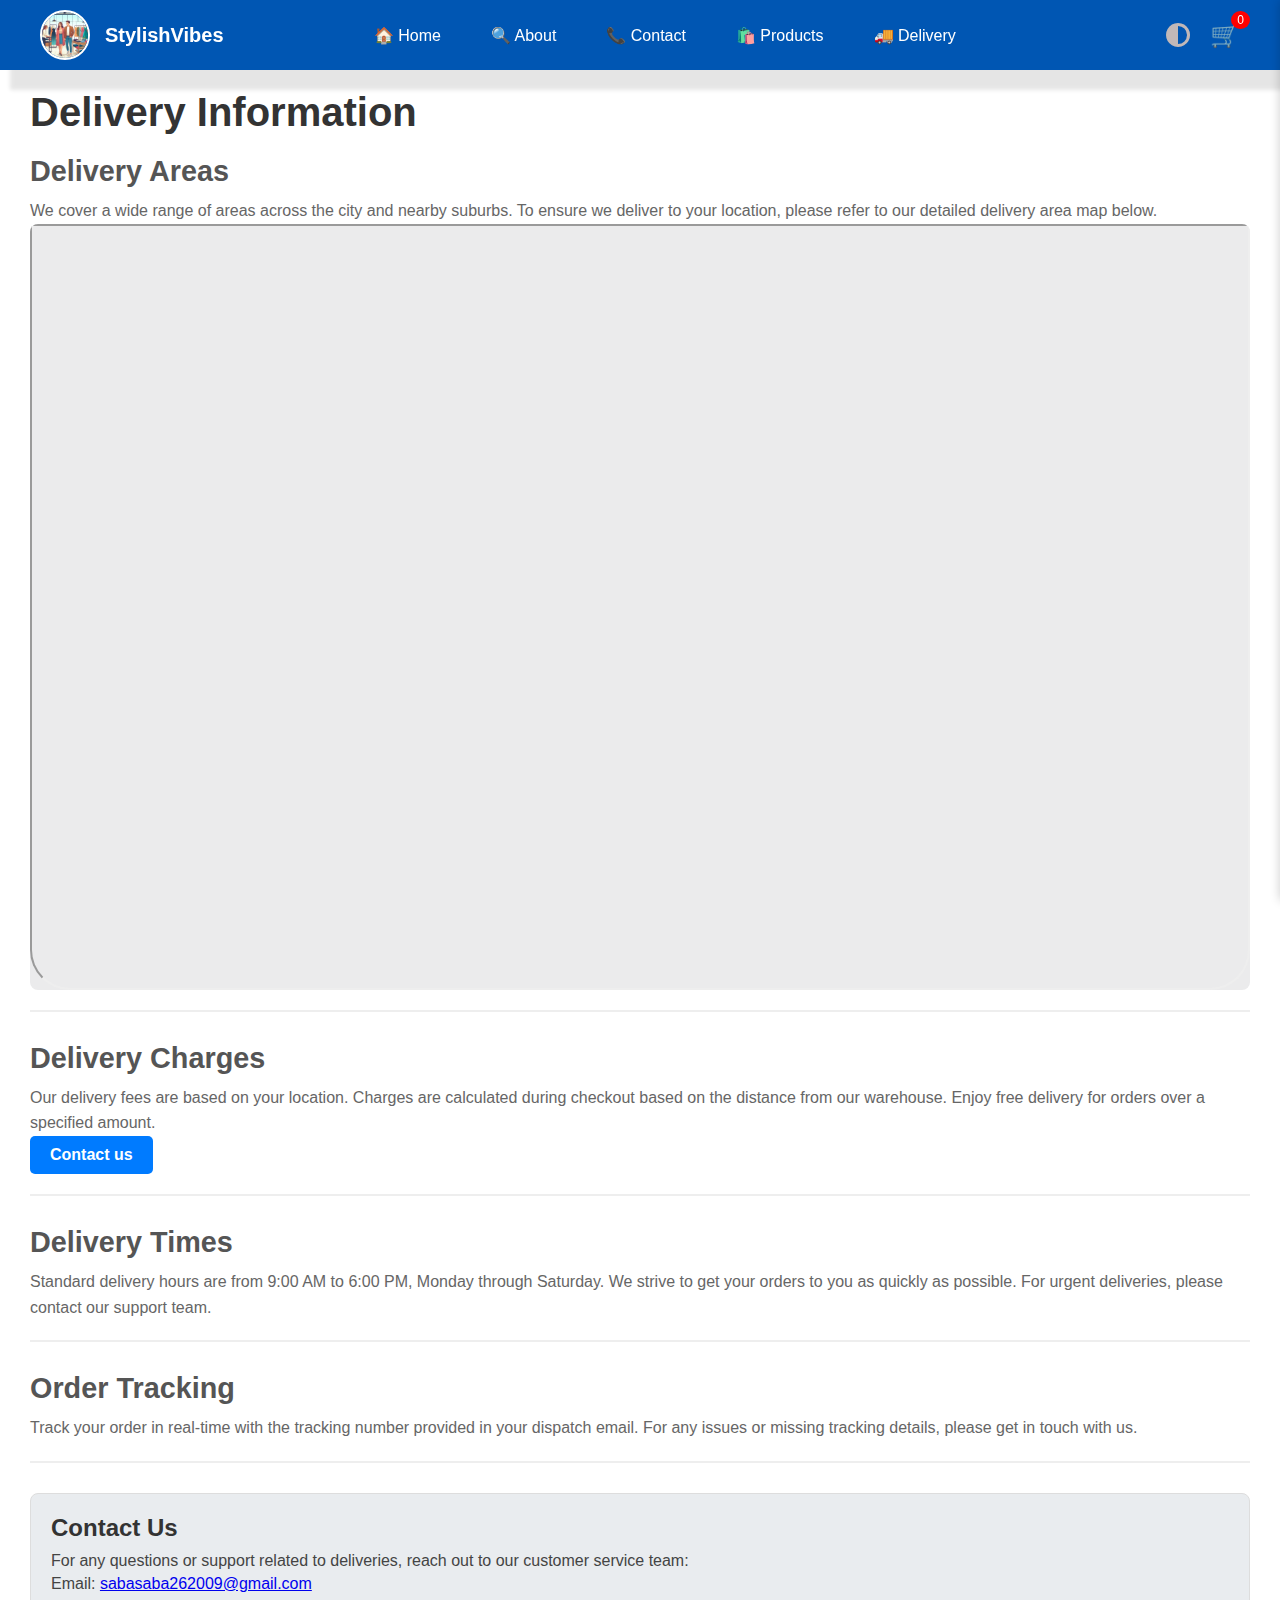
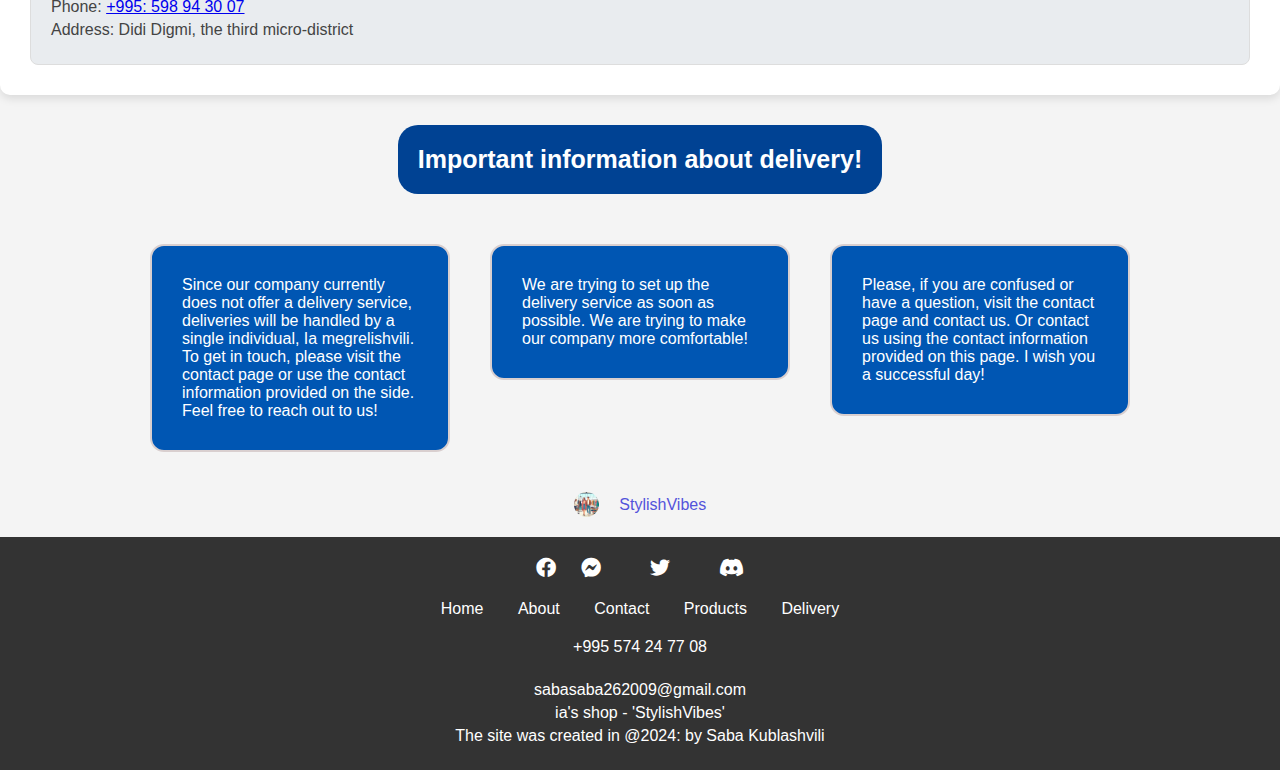
<file: delivery.html>
<!DOCTYPE html>
<html lang="en">
<head>
    <meta charset="UTF-8">
    <link rel="icon" type="x-icon" href="./imgs/_dc278cbc-d193-4196-ae65-aad72e251661.jpg">
    <meta name="viewport" content="width=device-width, initial-scale=1.0">
    <link rel="stylesheet" href="https://cdnjs.cloudflare.com/ajax/libs/font-awesome/6.6.0/css/all.min.css"
    integrity="sha512-Kc323vGBEqzTmouAECnVceyQqyqdsSiqLQISBL29aUW4U/M7pSPA/gEUZQqv1cwx4OnYxTxve5UMg5GT6L4JJg=="
    crossorigin="anonymous" referrerpolicy="no-referrer" />
    <link rel="stylesheet" href="https://cdnjs.cloudflare.com/ajax/libs/font-awesome/6.0.0-beta3/css/all.min.css">
    <link rel="stylesheet" href="https://cdn.jsdelivr.net/npm/swiper@11/swiper-bundle.min.css">
    <link rel="stylesheet" href="./delivery.css">
    <title>StylishVibes</title>
</head>
<body>
    <header class="header-container">
        <div class="header_DIV-container">
            <div class="header-content">
                <div class="LOGO-div">
                    <img class="logo-img" src="./imgs/_dc278cbc-d193-4196-ae65-aad72e251661.jpg" alt="LOGO img">
                    <p class="logo-TEXT">StylishVibes</p>
                </div>

                <nav class="nav-bar">
                    <!-- NAV bar icon added-->
                    <!-- <div id="nav-icon" class="nav-icon">
                        <i class="fa-solid fa-bars"></i>
                    </div> -->
                    <ul class="nav-barUL">
                        <li class="nav-barLI">
                            <a class="nav-barLIA" href="./home.html">🏠 Home</a>
                        </li>
                    </ul>
                    <ul class="nav-barUL">
                        <li class="nav-barLI">
                            <a class="nav-barLIA" href="./about.html">🔍 About</a>
                        </li>
                    </ul>
                    <ul class="nav-barUL">
                        <li class="nav-barLI">
                            <a class="nav-barLIA" href="./contact.html">📞 Contact</a>
                        </li>
                    </ul>
                    <ul class="nav-barUL">
                        <li class="nav-barLI">
                            <a class="nav-barLIA" href="./products.html">🛍️ Products</a>
                        </li>
                    </ul>
                    <ul class="nav-barUL">
                        <li class="nav-barLI">
                            <a class="nav-barLIA" href="./delivery.html">🚚 Delivery</a>
                        </li>
                    </ul>
                </nav>
                <!--header nav bar icon-->
                <button class="Header-menu-toggle">
                    &#9776; 
                </button>
                <div class="header-actions">
                    <svg id="dark-mode-toggle-light" class="icon" xmlns="http://www.w3.org/2000/svg" viewBox="0 0 24 24">
                        <i id="dark-mode-toggle" class="fa-solid fa-circle-half-stroke icon"></i>
                    </svg>
                    <div id="cart" class="header-cart">
                        <button id="cart-toggle" class="cart-toggle">🛒 <span id="cart-count" class="cart-count">0</span></button>
                        <div id="cart-details" class="cart-details hidden">
                            <button id="cart-close" class="cart-close">X</button>
                        </div>
                    </div>
                </div>
            </div>
        </div>
    </header>
    
    <main class="main-container">
        <div class="delivery-info">
            <h1>Delivery Information</h1>
            <div class="section">
              <h2>Delivery Areas</h2>
              <p>We cover a wide range of areas across the city and nearby suburbs. To ensure we deliver to your location, please refer to our detailed delivery area map below.</p>
              <div class="map-container">
                <iframe src="https://www.google.com/maps/embed?pb=!1m18!1m12!1m3!1d190570.98345529145!2d44.641955014508426!3d41.727604405942905!2m3!1f0!2f0!3f0!3m2!1i1024!2i768!4f13.1!3m3!1m2!1s0x40440cd7e64f626b%3A0x61d084ede2576ea3!2z4YOX4YOR4YOY4YOa4YOY4YOh4YOY!5e0!3m2!1ska!2sge!4v1725625998621!5m2!1ska!2sge" allowfullscreen="" loading="lazy" referrerpolicy="no-referrer-when-downgrade"></iframe>
              </div>
            </div>
      
            <div class="section">
              <h2>Delivery Charges</h2>
              <p>Our delivery fees are based on your location. Charges are calculated during checkout based on the distance from our warehouse. Enjoy free delivery for orders over a specified amount.</p>
              <a href="./contact.html" class="cta-button">Contact us</a>
            </div>
      
            <div class="section">
              <h2>Delivery Times</h2>
              <p>Standard delivery hours are from 9:00 AM to 6:00 PM, Monday through Saturday. We strive to get your orders to you as quickly as possible. For urgent deliveries, please contact our support team.</p>
            </div>
      
            <div class="section">
              <h2>Order Tracking</h2>
              <p>Track your order in real-time with the tracking number provided in your dispatch email. For any issues or missing tracking details, please get in touch with us.</p>
            </div>
      
            <div class="contact-info">
              <h3>Contact Us</h3>
              <p>For any questions or support related to deliveries, reach out to our customer service team:</p>
              <p>Email: <a href="mailto: sabasaba262009@gmail.com">sabasaba262009@gmail.com</a></p>
              <p>Phone: <a href="tel: +995: 598 94 30 07">+995: 598 94 30 07</a></p>
              <p>Address: Didi Digmi, the third micro-district</p>
            </div>
          </div>
          <div class="importantINFORMATIONdivPAREnt">
            <div class="importantINFORMATIONdivCHilD">
                <h4>Important information about delivery!</h4>
            </div>
            <div class="imporTanTinfOrmationDiv">
                <div class="importantINFORMATIONdivPAREnt2">
                    <p>Since our company currently does not offer a delivery service,
                deliveries will be handled by a single individual, Ia megrelishvili. To get in touch,
                please visit the contact page or use the contact information provided on the side. Feel free to reach out to us!</p>
                </div>
                <div class="importantINFORMATIONdivPAREnt2">
                    <p>We are trying to set up the delivery service as soon as possible.
                We are trying to make our company more comfortable!</p>
                </div>
                <div class="importantINFORMATIONdivPAREnt2">
                    <p>Please, if you are confused or have a question, visit the contact page and contact us.
                Or contact us using the contact information provided on this page. I wish you a successful day!</p>
                </div>
            </div>
          </div>
    </main>

    <section>
        <div class="footer-logoDIV">
            <img src="./imgs/_dc278cbc-d193-4196-ae65-aad72e251661.jpg" alt="My-img">
            <p><a href="./index.html">StylishVibes</a></p>
        </div>
    </section>

    <footer class="footer-container">
        <div class="footer-social-links">
            <a href="https://www.facebook.com/profile.php?id=100080180142242"><i class="fa-brands fa-facebook"></i></a>
            <a href="https://www.facebook.com/profile.php?id=100080180142242"><i class="fa-brands fa-facebook-messenger"></i></a>
            <a href="https://www.instagram.com/kublashvili__saba/"><i class="fa-brands fa-square-instagram"></i></a>
            <a href="https://x.com/NNadirbasa"><i class="fa-brands fa-twitter"></i></a>
            <a href="https://web.whatsapp.com/"><i class="fa-brands fa-square-whatsapp"></i></a>
            <a href="https://discord.com/channels/@me"><i class="fa-brands fa-discord"></i></a>
        </div>
        <div class="footer-nav-links">
            <a href="./home.html">Home</a>
            <a href="./about.html">About</a>
            <a href="./contact.html">Contact</a>
            <a href="./products.html">Products</a>
            <a href="./delivery.html">Delivery</a>
        </div>
        <div class="footer-contact-info">
            <p class="footer-phone">+995 574 24 77 08</p>
            <p class="footer-email">sabasaba262009@gmail.com</p>
            <p class="shop-admin">ia's shop - 'StylishVibes'</p>
            <p class="footer-codded">The site was created in @2024: by Saba Kublashvili</p>
        </div>
    </footer> 

    <script src="./delivery.js"></script>
</body>
</html>
</file>
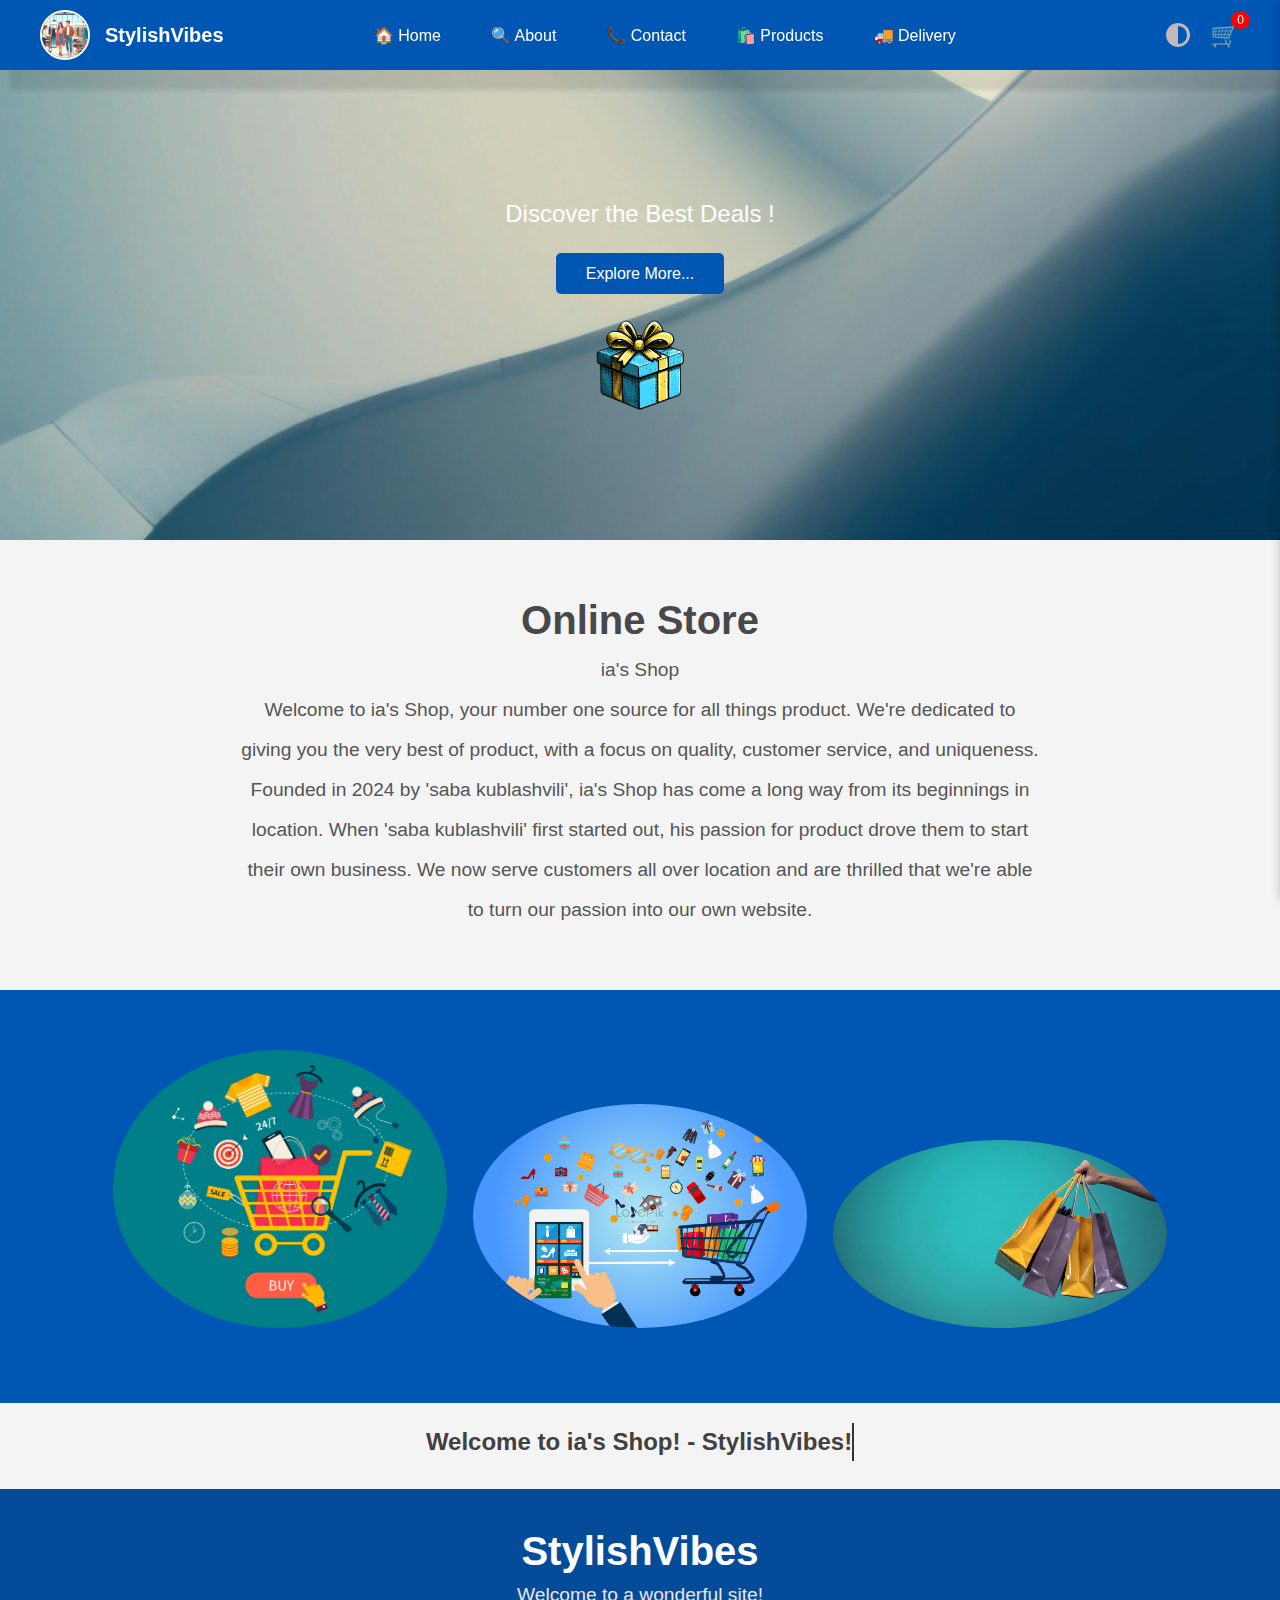
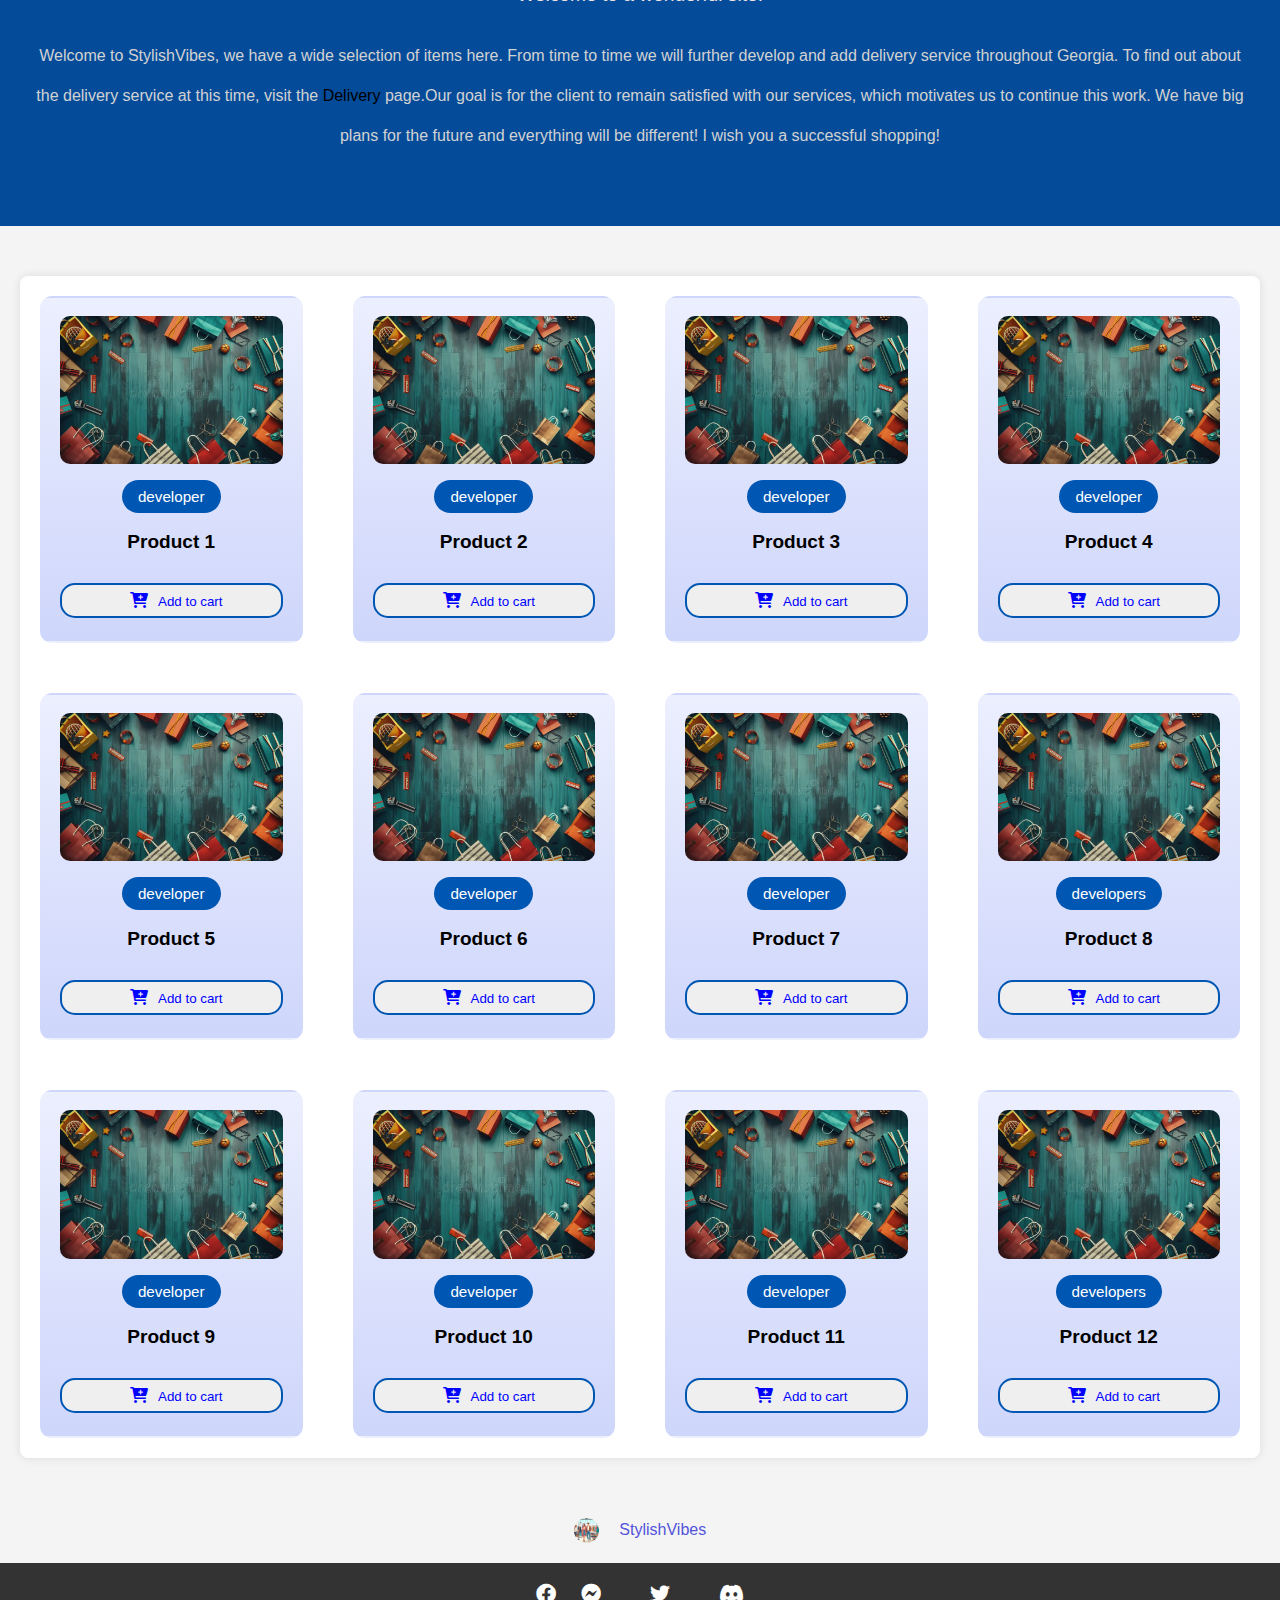
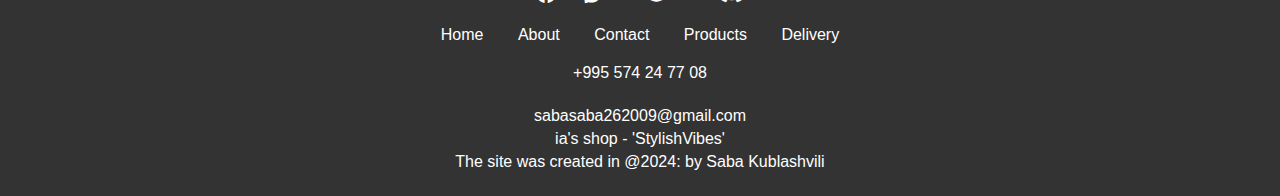
<file: home.html>
<!DOCTYPE html>
<html lang="en">
<head>
    <meta charset="UTF-8">
    <link rel="icon" type="x-icon" href="./imgs/_dc278cbc-d193-4196-ae65-aad72e251661.jpg">
    <meta name="viewport" content="width=device-width, initial-scale=1.0">
    <link rel="stylesheet" href="https://cdnjs.cloudflare.com/ajax/libs/font-awesome/6.6.0/css/all.min.css"
    integrity="sha512-Kc323vGBEqzTmouAECnVceyQqyqdsSiqLQISBL29aUW4U/M7pSPA/gEUZQqv1cwx4OnYxTxve5UMg5GT6L4JJg=="
    crossorigin="anonymous" referrerpolicy="no-referrer" />
    <link rel="stylesheet" href="https://cdnjs.cloudflare.com/ajax/libs/font-awesome/6.0.0-beta3/css/all.min.css">
    <link rel="stylesheet" href="https://cdn.jsdelivr.net/npm/swiper@11/swiper-bundle.min.css">
    <link rel="stylesheet" href="./home.css">
    <title>StylishVibes Home</title>
</head>
<body>
    <header class="header-container">
        <div class="header_DIV-container">
            <div class="header-content">
                <div class="LOGO-div">
                    <img class="logo-img" src="./imgs/_dc278cbc-d193-4196-ae65-aad72e251661.jpg" alt="LOGO img">
                    <p class="logo-TEXT">StylishVibes</p>
                </div>

                <nav class="nav-bar">
                    <!-- NAV bar icon added-->
                    <!-- <div id="nav-icon" class="nav-icon">
                        <i class="fa-solid fa-bars"></i>
                    </div> -->
                    <ul class="nav-barUL">
                        <li class="nav-barLI">
                            <a class="nav-barLIA" href="./home.html">🏠 Home</a>
                        </li>
                    </ul>
                    <ul class="nav-barUL">
                        <li class="nav-barLI">
                            <a class="nav-barLIA" href="./about.html">🔍 About</a>
                        </li>
                    </ul>
                    <ul class="nav-barUL">
                        <li class="nav-barLI">
                            <a class="nav-barLIA" href="./contact.html">📞 Contact</a>
                        </li>
                    </ul>
                    <ul class="nav-barUL">
                        <li class="nav-barLI">
                            <a class="nav-barLIA" href="./products.html">🛍️ Products</a>
                        </li>
                    </ul>
                    <ul class="nav-barUL">
                        <li class="nav-barLI">
                            <a class="nav-barLIA" href="./delivery.html">🚚 Delivery</a>
                        </li>
                    </ul>
                </nav>
                <!--header nav bar icon-->
                <button class="Header-menu-toggle">
                    &#9776; 
                </button>
                <div class="header-actions">
                    <svg id="dark-mode-toggle-light" class="icon" xmlns="http://www.w3.org/2000/svg" viewBox="0 0 24 24">
                        <i id="dark-mode-toggle" class="fa-solid fa-circle-half-stroke icon"></i>
                    </svg>
                    <div id="cart" class="header-cart">
                        <button id="cart-toggle" class="cart-toggle">🛒 <span id="cart-count" class="cart-count">0</span></button>
                        <div id="cart-details" class="cart-details hidden">
                            <button id="cart-close" class="cart-close">X</button>
                        </div>
                    </div>
                </div>
            </div>
        </div>
    </header>

    <main class="main-container">
        <div class="main-containerDIv">
            <section class="hero">
                <div class="hero-content">
                    <p>Discover the Best Deals !</p>
                    <a href="./about.html" class="explore-btn">Explore More...</a>
                    <div class="hero-contentIMGDIV">
                        <img class="hero-contentIMG" src="./imgs/home imgs/Designer (2).png" alt="secret img">
                    </div>
                </div>
            </section>
            <section class="about" id="about">
                <div class="container">
                    <h1>Online Store</h1>
                    <p>ia's Shop</p>
                    <p class="containerP1">
                        Welcome to ia's Shop, your number one source for all things product. We're dedicated to giving you the very best of product, with a focus on quality, customer service, and uniqueness. 
                        Founded in 2024 by 'saba kublashvili', ia's Shop has come a long way from its beginnings in location. When 'saba kublashvili' first started out, his passion for product drove them to start their own business.
                        We now serve customers all over location and are thrilled that we're able to turn our passion into our own website.
                    </p>
                </div>
            </section>
            <section class="gallery">
                <div class="container">
                    <div class="gallery-item">
                        <img src="./imgs/20160609PHT31661_original.jpg" alt="Gallery Image 1">
                    </div>
                    <div class="gallery-item">
                        <img src="./imgs/0007.jpg_wh1200.jpg" alt="Gallery Image 3">
                    </div>
                    <div class="gallery-item">
                        <img src="./imgs/360_F_264922838_NErJEovZiP9MTa49apqL1Vs3f88ZT8Dg.jpg" alt="Gallery Image 2">
                    </div>
                </div>
            </section>
        </div>

        <div class="typing-containerDIV">
            <section class="typing-container">
                <p class="typing-text">Welcome to ia's Shop! - StylishVibes!</p>
            </section>
        </div>

        <section class="about2" id="about2">
            <div class="container2">
                <h1>StylishVibes</h1>
                <p class="containerP2">Welcome to a wonderful site!</p>
                <p class="containerP3">
                    Welcome to StylishVibes, we have a wide selection of items here. From time to time we will
                    further develop and add delivery service throughout Georgia. To find out about the delivery
                    service at this time, visit the <a href="#">Delivery</a> page.Our goal is for the client to remain satisfied
                    with our services, which motivates us to continue this work. We have big plans for the future
                    and everything will be different! I wish you a successful shopping!
                </p>
            </div>
        </section>


        <div class="SLIDcontainerPARENT">
            <div class="SLIDcontainer swiper">
                <div class="card-wrapper">
                    <ul class="card-list swiper-wrapper">
                        <li class="card-item swiper-slide" data-id="1" data-name="Product 1" data-price="29.99">
                            <img class="card-img" src="./imgs/black-friday-scene-crowded-malls-long-queues-online-shopping-deals-wooden-background-black-friday-scene-crowded-318363939.webp" alt="item img">
                            <p class="badge">developer</p>
                            <h2 class="card-title">Product 1</h2>
                            <button class="card-button"><i class="fa-thin fa-cart-plus"></i>Add to cart</button>
                        </li>
                        <li class="card-item swiper-slide" data-id="2" data-name="Product 2" data-price="19.99">
                            <img class="card-img" src="./imgs/black-friday-scene-crowded-malls-long-queues-online-shopping-deals-wooden-background-black-friday-scene-crowded-318363939.webp" alt="item img">
                            <p class="badge">developer</p>
                            <h2 class="card-title">Product 2</h2>
                            <button class="card-button"><i class="fa-thin fa-cart-plus"></i>Add to cart</button>
                        </li>
                        <li class="card-item swiper-slide" data-id="3" data-name="Product 3" data-price="39.99">
                            <img class="card-img" src="./imgs/black-friday-scene-crowded-malls-long-queues-online-shopping-deals-wooden-background-black-friday-scene-crowded-318363939.webp" alt="item img">
                            <p class="badge">developer</p>
                            <h2 class="card-title">Product 3</h2>
                            <button class="card-button"><i class="fa-thin fa-cart-plus"></i>Add to cart</button>
                        </li>
                        <li class="card-item swiper-slide" data-id="4" data-name="Product 4" data-price="59.99">
                            <img class="card-img" src="./imgs/black-friday-scene-crowded-malls-long-queues-online-shopping-deals-wooden-background-black-friday-scene-crowded-318363939.webp" alt="item img">
                            <p class="badge">developer</p>
                            <h2 class="card-title">Product 4</h2>
                            <button class="card-button"><i class="fa-thin fa-cart-plus"></i>Add to cart</button>
                        </li>
                        <li class="card-item swiper-slide" data-id="5" data-name="Product 5" data-price="49.99">
                            <img class="card-img" src="./imgs/black-friday-scene-crowded-malls-long-queues-online-shopping-deals-wooden-background-black-friday-scene-crowded-318363939.webp" alt="item img">
                            <p class="badge">developer</p>
                            <h2 class="card-title">Product 5</h2>
                            <button class="card-button"><i class="fa-thin fa-cart-plus"></i>Add to cart</button>
                        </li>
                        <li class="card-item swiper-slide" data-id="6" data-name="Product 6" data-price="69.99">
                            <img class="card-img" src="./imgs/black-friday-scene-crowded-malls-long-queues-online-shopping-deals-wooden-background-black-friday-scene-crowded-318363939.webp" alt="item img">
                            <p class="badge">developer</p>
                            <h2 class="card-title">Product 6</h2>
                            <button class="card-button"><i class="fa-thin fa-cart-plus"></i>Add to cart</button>
                        </li>
                        <li class="card-item swiper-slide" data-id="7" data-name="Product 7" data-price="79.99">
                            <img class="card-img" src="./imgs/black-friday-scene-crowded-malls-long-queues-online-shopping-deals-wooden-background-black-friday-scene-crowded-318363939.webp" alt="item img">
                            <p class="badge">developer</p>
                            <h2 class="card-title">Product 7</h2>
                            <button class="card-button"><i class="fa-thin fa-cart-plus"></i>Add to cart</button>
                        </li>
                        <li class="card-item swiper-slide" data-id="8" data-name="Product 8" data-price="59.99">
                            <img class="card-img" src="./imgs/black-friday-scene-crowded-malls-long-queues-online-shopping-deals-wooden-background-black-friday-scene-crowded-318363939.webp" alt="item img">
                            <p class="badge">developers</p>
                            <h2 class="card-title">Product 8</h2>
                            <button class="card-button"><i class="fa-thin fa-cart-plus"></i>Add to cart</button>
                        </li>
                        <li class="card-item swiper-slide" data-id="9" data-name="Product 9" data-price="49.99">
                            <img class="card-img" src="./imgs/black-friday-scene-crowded-malls-long-queues-online-shopping-deals-wooden-background-black-friday-scene-crowded-318363939.webp" alt="item img">
                            <p class="badge">developer</p>
                            <h2 class="card-title">Product 9</h2>
                            <button class="card-button"><i class="fa-thin fa-cart-plus"></i>Add to cart</button>
                        </li>
                        <li class="card-item swiper-slide" data-id="10" data-name="Product 10" data-price="69.99">
                            <img class="card-img" src="./imgs/black-friday-scene-crowded-malls-long-queues-online-shopping-deals-wooden-background-black-friday-scene-crowded-318363939.webp" alt="item img">
                            <p class="badge">developer</p>
                            <h2 class="card-title">Product 10</h2>
                            <button class="card-button"><i class="fa-thin fa-cart-plus"></i>Add to cart</button>
                        </li>
                        <li class="card-item swiper-slide" data-id="11" data-name="Product 11" data-price="79.99">
                            <img class="card-img" src="./imgs/black-friday-scene-crowded-malls-long-queues-online-shopping-deals-wooden-background-black-friday-scene-crowded-318363939.webp" alt="item img">
                            <p class="badge">developer</p>
                            <h2 class="card-title">Product 11</h2>
                            <button class="card-button"><i class="fa-thin fa-cart-plus"></i>Add to cart</button>
                        </li>
                        <li class="card-item swiper-slide" data-id="12" data-name="Product 12" data-price="59.99">
                            <img class="card-img" src="./imgs/black-friday-scene-crowded-malls-long-queues-online-shopping-deals-wooden-background-black-friday-scene-crowded-318363939.webp" alt="item img">
                            <p class="badge">developers</p>
                            <h2 class="card-title">Product 12</h2>
                            <button class="card-button"><i class="fa-thin fa-cart-plus"></i>Add to cart</button>
                        </li>
                    </ul>
                </div>
            </div>
        </div>
    </main>

    <section>
        <div class="footer-logoDIV">
            <img src="./imgs/_dc278cbc-d193-4196-ae65-aad72e251661.jpg" alt="My-img">
            <p><a href="./index.html">StylishVibes</a></p>
        </div>
    </section>

    <footer class="footer-container">
        <div class="footer-social-links">
            <a href="https://www.facebook.com/profile.php?id=100080180142242"><i class="fa-brands fa-facebook"></i></a>
            <a href="https://www.facebook.com/profile.php?id=100080180142242"><i class="fa-brands fa-facebook-messenger"></i></a>
            <a href="https://www.instagram.com/kublashvili__saba/"><i class="fa-brands fa-square-instagram"></i></a>
            <a href="https://x.com/NNadirbasa"><i class="fa-brands fa-twitter"></i></a>
            <a href="https://web.whatsapp.com/"><i class="fa-brands fa-square-whatsapp"></i></a>
            <a href="https://discord.com/channels/@me"><i class="fa-brands fa-discord"></i></a>
        </div>
        <div class="footer-nav-links">
            <a href="./home.html">Home</a>
            <a href="./about.html">About</a>
            <a href="./contact.html">Contact</a>
            <a href="./products.html">Products</a>
            <a href="./delivery.html">Delivery</a>
        </div>
        <div class="footer-contact-info">
            <p class="footer-phone">+995 574 24 77 08</p>
            <p class="footer-email">sabasaba262009@gmail.com</p>
            <p class="shop-admin">ia's shop - 'StylishVibes'</p>
            <p class="footer-codded">The site was created in @2024: by Saba Kublashvili</p>
        </div>
    </footer> 
   
    <script src="./home.js"></script>
</body>
</html>
</file>
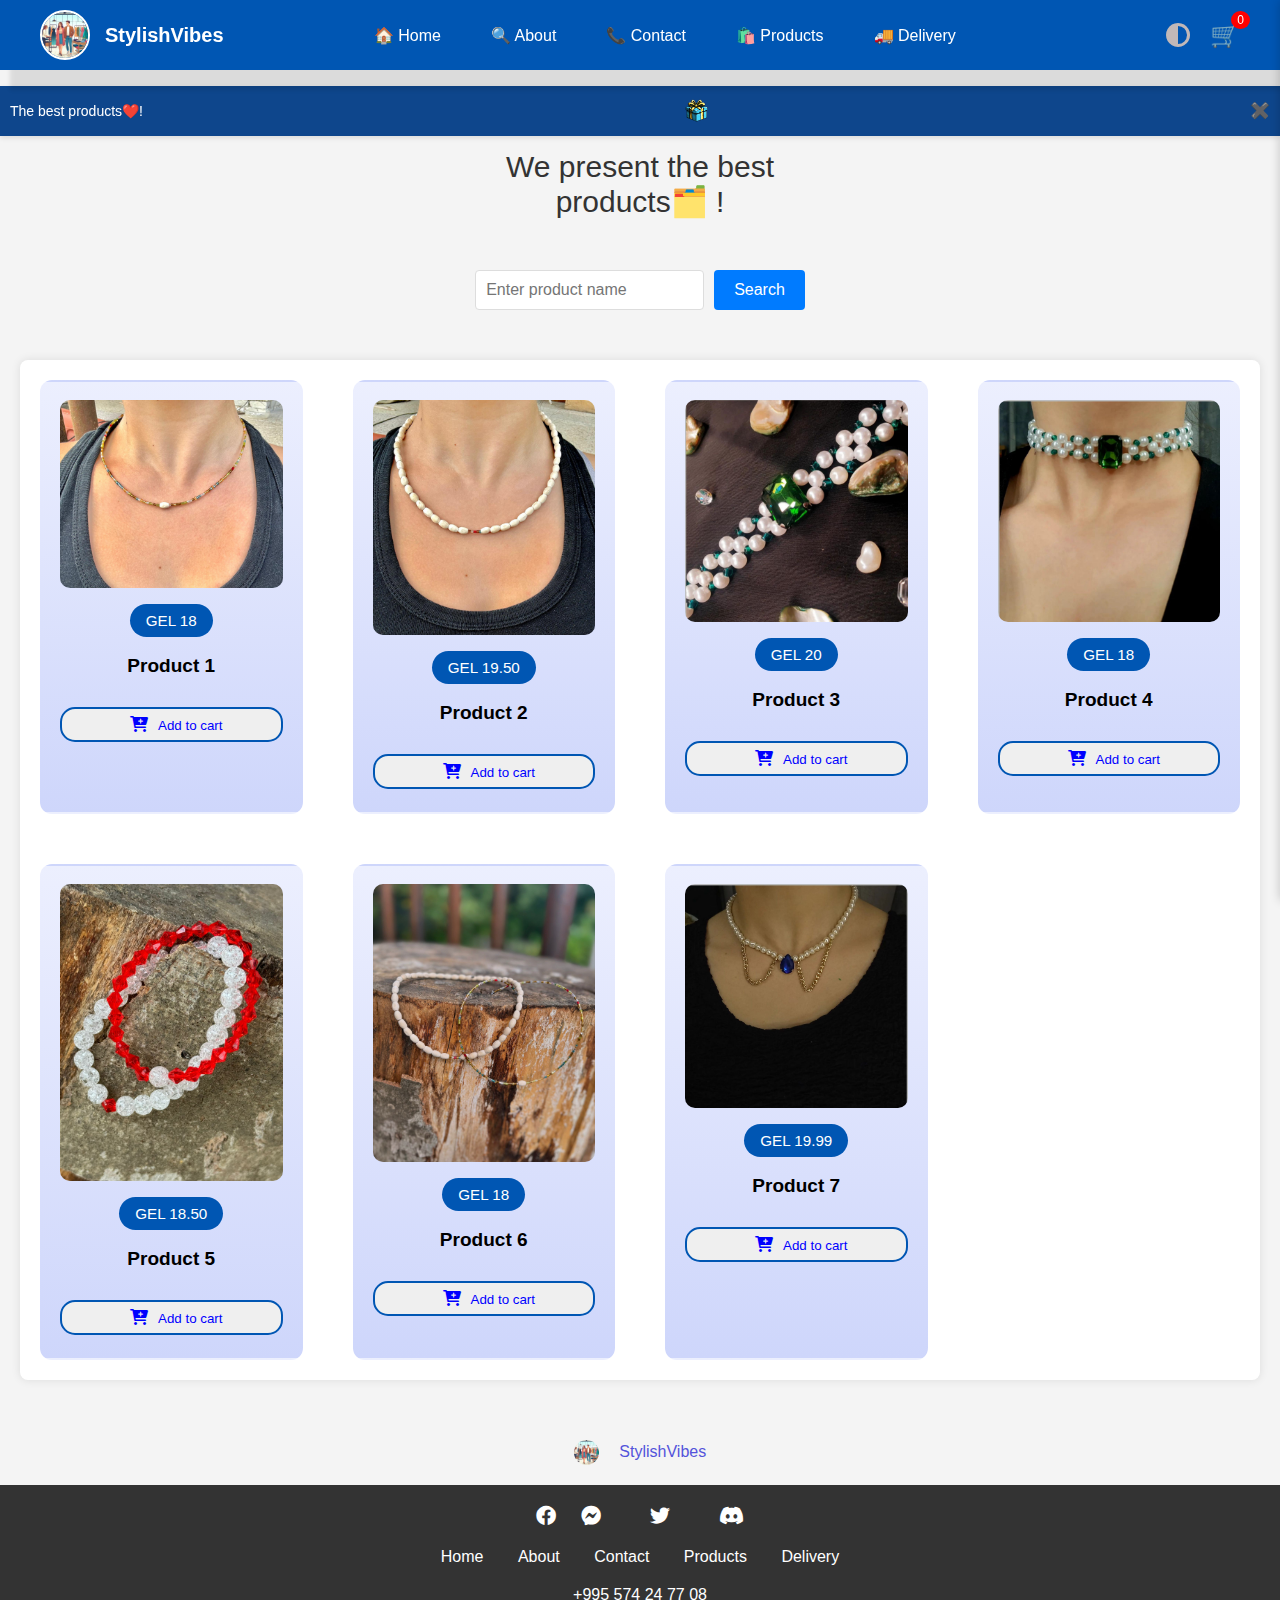
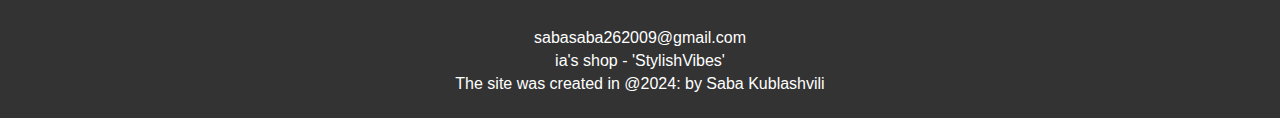
<file: products.html>
<!DOCTYPE html>
<html lang="en">
<head>
    <meta charset="UTF-8">
    <link rel="icon" type="x-icon" href="./imgs/_dc278cbc-d193-4196-ae65-aad72e251661.jpg">
    <meta name="viewport" content="width=device-width, initial-scale=1.0">
    <link rel="stylesheet" href="https://cdnjs.cloudflare.com/ajax/libs/font-awesome/6.6.0/css/all.min.css"
    integrity="sha512-Kc323vGBEqzTmouAECnVceyQqyqdsSiqLQISBL29aUW4U/M7pSPA/gEUZQqv1cwx4OnYxTxve5UMg5GT6L4JJg=="
    crossorigin="anonymous" referrerpolicy="no-referrer" />
    <link rel="stylesheet" href="https://cdnjs.cloudflare.com/ajax/libs/font-awesome/6.0.0-beta3/css/all.min.css">
    <link rel="stylesheet" href="https://cdn.jsdelivr.net/npm/swiper@11/swiper-bundle.min.css">
    <link rel="stylesheet" href="./products.css">
    <title>StylishVibes</title>
</head>
<body>
    <header class="header-container">
        <div class="header_DIV-container">
            <div class="header-content">
                <div class="LOGO-div">
                    <img class="logo-img" src="./imgs/_dc278cbc-d193-4196-ae65-aad72e251661.jpg" alt="LOGO img">
                    <p class="logo-TEXT">StylishVibes</p>
                </div>

                <nav class="nav-bar">
                    <!-- NAV bar icon added-->
                    <!-- <div id="nav-icon" class="nav-icon">
                        <i class="fa-solid fa-bars"></i>
                    </div> -->
                    <ul class="nav-barUL">
                        <li class="nav-barLI">
                            <a class="nav-barLIA" href="./home.html">🏠 Home</a>
                        </li>
                    </ul>
                    <ul class="nav-barUL">
                        <li class="nav-barLI">
                            <a class="nav-barLIA" href="./about.html">🔍 About</a>
                        </li>
                    </ul>
                    <ul class="nav-barUL">
                        <li class="nav-barLI">
                            <a class="nav-barLIA" href="./contact.html">📞 Contact</a>
                        </li>
                    </ul>
                    <ul class="nav-barUL">
                        <li class="nav-barLI">
                            <a class="nav-barLIA" href="./products.html">🛍️ Products</a>
                        </li>
                    </ul>
                    <ul class="nav-barUL">
                        <li class="nav-barLI">
                            <a class="nav-barLIA" href="./delivery.html">🚚 Delivery</a>
                        </li>
                    </ul>
                </nav>
                <!--header nav bar icon-->
                <button class="Header-menu-toggle">
                    &#9776; 
                </button>
                <div class="header-actions">
                    <svg id="dark-mode-toggle-light" class="icon" xmlns="http://www.w3.org/2000/svg" viewBox="0 0 24 24">
                        <i id="dark-mode-toggle" class="fa-solid fa-circle-half-stroke icon"></i>
                    </svg>
                    <div id="cart" class="header-cart">
                        <button id="cart-toggle" class="cart-toggle">🛒 <span id="cart-count" class="cart-count">0</span></button>
                        <div id="cart-details" class="cart-details hidden">
                            <button id="cart-close" class="cart-close">X</button>
                        </div>
                    </div>
                </div>
            </div>
        </div>
    </header>

    <div class="ad-containerPARENT">
        <div class="ad-container">
            <span class="ad-text">The best products❤️!</span>
            <img class="ad-img" src="./imgs/home imgs/Designer (2).png" alt="secret img">
            <button class="close-btn" onclick="closeAd()">✖️</button>
        </div>
    </div>

    <main class="main-container">
        <div class="h1PARENTdiv">
            <p class="h1ItEm">We present the best<p>products🗂️ !</p></p>
        </div>

        <div class="search-container">
            <input id="searchInput" class="search-bar" type="text" placeholder="Enter product name">
            <button class="search-button" onclick="searchProduct()">Search</button>
        </div>
    
        <div class="SLIDcontainerPARENT">
            <div class="SLIDcontainer swiper">
                <div class="card-wrapper">
                    <ul class="card-list swiper-wrapper">
                        <li class="card-item swiper-slide" data-id="1" data-name="Product 1" data-price="GEL 18">
                            <img class="card-img" src="./imgs/product img/WhatsApp Image 2024-09-06 at 00.24.58_4830a287.jpg" alt="item img">
                            <p class="badge">GEL 18</p>
                            <h2 class="card-title">Product 1</h2>
                            <button class="card-button"><i class="fa-thin fa-cart-plus"></i>Add to cart</button>
                        </li>
                        <li class="card-item swiper-slide" data-id="2" data-name="Product 2" data-price="GEL 19.50">
                            <img class="card-img" src="./imgs/product img/WhatsApp Image 2024-09-06 at 00.24.58_a86f8e17.jpg" alt="item img">
                            <p class="badge">GEL 19.50</p>
                            <h2 class="card-title">Product 2</h2>
                            <button class="card-button"><i class="fa-thin fa-cart-plus"></i>Add to cart</button>
                        </li>
                        <li class="card-item swiper-slide" data-id="3" data-name="Product 3" data-price="GEL 20">
                            <img class="card-img" src="./imgs/product img/WhatsApp Image 2024-09-06 at 00.28.04_0a1b4b1b.jpg" alt="item img">
                            <p class="badge">GEL 20</p>
                            <h2 class="card-title">Product 3</h2>
                            <button class="card-button"><i class="fa-thin fa-cart-plus"></i>Add to cart</button>
                        </li>
                        <li class="card-item swiper-slide" data-id="4" data-name="Product 4" data-price="GEL 18">
                            <img class="card-img" src="./imgs/product img/WhatsApp Image 2024-09-06 at 00.28.26_8fc51806.jpg" alt="item img">
                            <p class="badge">GEL 18</p>
                            <h2 class="card-title">Product 4</h2>
                            <button class="card-button"><i class="fa-thin fa-cart-plus"></i>Add to cart</button>
                        </li>
                        <li class="card-item swiper-slide" data-id="5" data-name="Product 5" data-price="GEL 18.50">
                            <img class="card-img" src="./imgs/product img/WhatsApp Image 2024-09-06 at 00.36.50_c85aef27.jpg" alt="item img">
                            <p class="badge">GEL 18.50</p>
                            <h2 class="card-title">Product 5</h2>
                            <button class="card-button"><i class="fa-thin fa-cart-plus"></i>Add to cart</button>
                        </li>
                        <li class="card-item swiper-slide" data-id="6" data-name="Product 6" data-price="GEL 18">
                            <img class="card-img" src="./imgs/product img/WhatsApp Image 2024-09-06 at 00.35.33_a738bfe3.jpg" alt="item img">
                            <p class="badge">GEL 18</p>
                            <h2 class="card-title">Product 6</h2>
                            <button class="card-button"><i class="fa-thin fa-cart-plus"></i>Add to cart</button>
                        </li>
                        <li class="card-item swiper-slide" data-id="7" data-name="Product 7" data-price="GEL 19.99">
                            <img class="card-img" src="./imgs/product img/WhatsApp Image 2024-09-06 at 00.38.22_53460d15.jpg" alt="item img">
                            <p class="badge">GEL 19.99</p>
                            <h2 class="card-title">Product 7</h2>
                            <button class="card-button"><i class="fa-thin fa-cart-plus"></i>Add to cart</button>
                        </li>
                    </ul>
                </div>
            </div>
        </div>
    </main>

    <section>
        <div class="footer-logoDIV">
            <img src="./imgs/_dc278cbc-d193-4196-ae65-aad72e251661.jpg" alt="My-img">
            <p><a href="./index.html">StylishVibes</a></p>
        </div>
    </section>

    <footer class="footer-container">
        <div class="footer-social-links">
            <a href="https://www.facebook.com/profile.php?id=100080180142242"><i class="fa-brands fa-facebook"></i></a>
            <a href="https://www.facebook.com/profile.php?id=100080180142242"><i class="fa-brands fa-facebook-messenger"></i></a>
            <a href="https://www.instagram.com/kublashvili__saba/"><i class="fa-brands fa-square-instagram"></i></a>
            <a href="https://x.com/NNadirbasa"><i class="fa-brands fa-twitter"></i></a>
            <a href="https://web.whatsapp.com/"><i class="fa-brands fa-square-whatsapp"></i></a>
            <a href="https://discord.com/channels/@me"><i class="fa-brands fa-discord"></i></a>
        </div>
        <div class="footer-nav-links">
            <a href="./home.html">Home</a>
            <a href="./about.html">About</a>
            <a href="./contact.html">Contact</a>
            <a href="./products.html">Products</a>
            <a href="./delivery.html">Delivery</a>
        </div>
        <div class="footer-contact-info">
            <p class="footer-phone">+995 574 24 77 08</p>
            <p class="footer-email">sabasaba262009@gmail.com</p>
            <p class="shop-admin">ia's shop - 'StylishVibes'</p>
            <p class="footer-codded">The site was created in @2024: by Saba Kublashvili</p>
        </div>
    </footer>
   
    <script src="https://cdn.jsdelivr.net/npm/swiper@11/swiper-bundle.min.js"></script>
    <script src="./products.js"></script>
</body>
</html>
</file>
<file: style.css>
@import url('https://fonts.googleapis.com/css2?family=Inter:opsz,wght@14..32,100..900&display=swap');

body {
    width: 100%;
    height: 100vh;

    font-family: Arial, sans-serif;
    background-color: #f4f4f4;
    color: #333;
    transition: background-color 0.3s ease, color 0.3s ease;
}

html{
    scroll-behavior: smooth;
}

::-webkit-scrollbar {
    width: auto;
}

::-webkit-scrollbar-track {
    background-color: #e7e7e7;
    border: 1px solid #cacaca;
    box-shadow: inset 0 0 6px rgba(0, 0, 0, .3);
}

::-webkit-scrollbar-thumb {
    background-color: #0056b3;
    cursor: pointer;
}

*,
*::before,
*::after {
    margin: 0;
    padding: 0;
    box-sizing: border-box;
}

/**************************************HEADER style******************************/

.header-container {
    width: 100%;
    height: 70px;

    background-color: #0056b3;
    
    display: flex;
    align-items: center;
    justify-content: space-between;

    padding: 0 20px;

    box-shadow: 10px 20px 4px rgba(0, 0, 0, 0.1);
    transition: background-color 0.3s;

    position: fixed;
    z-index: 2000;
}

.header_DIV-container {
    width: 100%;
    max-width: 1200px;

    margin: 0 auto;

    display: flex;
    justify-content: space-between;
    align-items: center;
}

.header-content {
    display: flex;
    align-items: center;
    justify-content: space-between;

    width: 100%;
}

            /***************** LOGO style *************/

.LOGO-div {
    display: flex;
    align-items: center;
}

.logo-img {
    width: 50px;
    height: 50px;

    border-radius: 50%;
    border: 2px solid #fff;

    margin-right: 15px;
}

.logo-TEXT {
    font-size: 20px;
    color: #fff;

    font-weight: bold;
}

            /********** NAV bar STYle*******************/
.Header-menu-toggle {
    display: none;
    font-size: 24px;
    background: none;
    border: none;
    cursor: pointer;
}

.nav-bar {
    display: flex;
    align-items: center;
    
    gap: 20px;
}

.nav-barUL {
    list-style: none;
}

.nav-barLIA {
    color: #fff;

    text-decoration: none;

    padding: 10px 15px;

    border-radius: 5px;
    font-size: 16px;

    transition: background-color 0.3s, color 0.3s;
}

.nav-barLIA:hover {
    color: #0056b3;
    background-color: #fff;
}

        /************** HEADER action style *********************/

.header-actions {
    display: flex;
    align-items: center;
}

.icon {
    cursor: pointer;

    margin: 0 20px;
    font-size: 24px; 

    color: rgb(193, 184, 184); 
    transition: color 0.3s;
}

.icon:hover {
    color: #e9e1e1; 
}
            /*********************** dark mode style ***************/
            
.header-cart {
    position: relative;
}

.cart-toggle {
    background: none;
    border: none;
    font-size: 24px;

    color: #fff;
    cursor: pointer;
}

.cart-count {
    position: absolute;
    
    top: -10px;
    right: -10px;

    background-color: #f00;

    color: #fff;

    border-radius: 50%;
    padding: 2px 6px;
    font-size: 12px;
}

.cart-details {
    position: fixed;
    right: 0;
    top: 0;

    width: 300px;
    height: 100vh;

    background: #fff;
    
    display: flex;
    flex-direction: column;

    overflow-y: auto;
    border-left: 1px solid #ddd;

    box-shadow: 0 0 10px rgba(0, 0, 0, 0.2);

    transform: translateX(100%);
    transition: transform 0.3s ease;
}

.cart-details.visible {
    transform: translateX(0);
}

.cart-close {
    background: none;
    border: none;

    font-size: 18px;
    color: #333;
    cursor: pointer;

    margin: 10px;
    
    align-self: flex-end;/
}

.header__cart-details-item {
    display: flex;
    align-items: center;
    
    margin-bottom: 10px;

    border-bottom: 1px solid #ddd;

    padding-bottom: 10px;

    position: relative;
}

.remove-item {
    background: none;
    border: none;

    color: red;

    font-size: 1rem;
    cursor: pointer;

    position: absolute;

    right: 10px;
}

.remove-item i {
    font-size: 1rem;
}

.cart-item-img {
    width: 50px;
    height: 50px;

    object-fit: cover;

    border-radius: 5px;
    margin-right: 10px;
}

.header__cart-close {
    background: none;
    border: none;

    font-size: 1.2rem;
    cursor: pointer;
}



   /*** DARK MODE  *****/


.dark-mode {
    background-color: #333;
    color: #f4f4f4;
}

.dark-mode .header-container {
    background-color: #222;
}

.dark-mode .nav-barLIA {
    color: #f4f4f4;
}

.dark-mode .nav-barLIA:hover {
    color: #222;
    background-color: #f4f4f4;
}

.dark-mode .icon {
    color: #e9e1e1;
}

.dark-mode .cart-details {
    background: #444;
    color: #f4f4f4;
    border-left: 1px solid #555;
}


  /*************** HEADER responsive *********************/

.nav-bar, .header-actions {
    display: flex;
}

@media (max-width: 783px) {
    .nav-bar {
        display: none; 
    }

    .header-actions {
        display: none; 
    }

    .Header-menu-toggle {
        display: flex; 
        justify-content: center;
        align-items: center;

        font-size: 40px;

        background: none;

        border: none;
        cursor: pointer;

        color: black;
        
        position: absolute;
        top: 33px;
        left: 92%;

        transform: translate(-50%, -50%);
    }

    .nav-bar.mobile-menu {
        display: flex;
        flex-direction: column;
        position: absolute;

        gap: 20px;

        top: 70px;
        left: 50%;

        width: 50%;
        height: 100vh;
        
        background-color: #004293;
        color: white;

        align-items: center;
        padding-top: 10px;

        z-index: 1000;
    }

    .header-actions.mobile-menu {
        display: flex;
        flex-direction: row;

        position: absolute;

        top: 400px;
        left: 60%;

        z-index: 1000;
    }

    .nav-barUL {
        margin: 0;
        list-style: none;
    }

    .nav-barLI {
        color: white;
        padding: 10px;
    }

    .nav-barLIA {
       position: relative;

       left: 6%;
    }   

    .nav-barLIA:hover{
        background-color: transparent;
    }

    .nav-barLIA::after {
        content: '';

        width: 100%;
        height: 2px;

        position: absolute;

        left: 0;
        bottom: -6px;

        background-color: rgb(228, 220, 220);
        border-radius: 16px;

        opacity: 0;
        transform: scaleX(0);
        transition: 1s ease-out;
    }

    .nav-barLIA:hover::after{
        opacity: 1;
        transform: scaleX(1);
    }
}

@media (max-width: 552px) {
    .header-actions.mobile-menu {
        left: 50%;
    }
}

@media (max-width: 514px) {
    .Header-menu-toggle {
        right: 4%;
    }
}


@media (max-width: 366px) {
    .Header-menu-toggle {
        right: 3%; 
    }
}

@media (max-width: 332px) {
    .Header-menu-toggle {
        right: 5%; 
    }
}

@media (max-width: 296px) {
    .header-actions.mobile-menu {
        left: 40%;
    }
}

/***************************** MAIN STYLE *******************************/

.main-containerBACKGROUNDdivparent {
    width: 100%;
    height: 80vh;

    background-image: url('./imgs/pexels-olly-1050244.jpg');
    background-position: center;
    background-size: cover;
    background-repeat: no-repeat;
}

.main-containerBACKGROUNDdivchild {
    display: flex;
    flex-direction: column;
    justify-content: center;
    align-items: center;

    padding-top: 30%;
    font-size: 30px;

    color: white;
}

@media (max-width: 821px) {
    .main-containerBACKGROUNDdivchild {
        padding-top: 80%;
    }
}

@media (max-width: 431px) {
    .main-containerBACKGROUNDdivchild {
        padding-top: 490px;
    }
}

@media (max-width: 415px) {
    .main-containerBACKGROUNDdivchild {
        padding-top: 490px;
    }
}

@media (max-width: 405px) {
    .main-containerBACKGROUNDdivchild {
        font-size: 30px;
    }
}

@media (max-width: 376px) {
    .main-containerBACKGROUNDdivchild {
        font-size: 25px;
        padding-top: 100%;
    }
}

@media (max-width: 362px) {
    .main-containerBACKGROUNDdivchild {
        font-size: 25px;
        padding-top: 120%;
    }
}

/******************************* SLIDER style ************************/

.DIV-container{
    display: flex;
    justify-content: center;

    padding-top: 2px;
}                        

                     /*************************slider style***********************/

.slider {
    position: relative;

    width: 80%;
    margin: auto;

    overflow: hidden;

    box-shadow: 0 4px 8px rgba(0, 0, 0, 0.2);
    border-radius: 0 0 50px 50px;
}

.slides {
    display: flex;

    transition: transform 0.5s ease-in-out;
}

.slide {
    min-width: 100%;
    height: 670px;

    box-sizing: border-box;

    background-size: cover;
    background-position: center;
    border-radius: 0 0 50px 50px;
}

.prev, .next {
    position: absolute;

    top: 50%;

    transform: translateY(-50%);
    background-color: rgba(0, 0, 0, 0.8);

    color: white;

    border: none;
    cursor: pointer;

    padding: 15px;
    font-size: 24px;

    border-radius: 50%;

    z-index: 100;
    
    transition: background-color 0.3s;
}

.prev {
    left: 15px;
}

.next {
    right: 15px;
}

.prev::before {
    content: '◀';
}

.next::before {
    content: '▶';
}

@media (max-width: 821px) {
    .slider {
        width: 100%;
    }

    .slide {
        height: 600px;
    }
    .prev, .next {
        padding: 10px;
        font-size: 20px;
    }
}

@media (max-width: 431px) {
    .slider {
        width: 100%;
    }

    .slide {
        height: 300px;
    }
    .prev, .next {
        padding: 10px;
        font-size: 20px;
    }
}

@media (max-width: 413px) {
    .slider {
        width: 100%;
    }

    .slide {
        height: 300px;
    }
    .prev, .next {
        padding: 10px;
        font-size: 20px;
    }
}

/************************CONTAINER CURSIVE SlIDER HEAD *************************/

.smallPRODUCTparent {
    padding-top: 80px;

    display: flex;
    justify-content: center;
    align-items: center;
}


.smallPRODUCTitem {
    position: relative;

    font-size: 25px;
    font-family: "Inter", sans-serif;
}

.smallPRODUCTitem::after {
    content: '';

    width: 100%;
    height: 1px;

    position: absolute;

    left: 0;
    bottom: -15px;

    background-color: #004293;
    border-radius: 20px;
}

@media (max-width: 414px) {
    .smallPRODUCTitem {
        font-size: 20px;
    }
}

@media (max-width: 340px) {
    .smallPRODUCTitem {
        font-size: 17px;
    }
}



/************************CONTAINER CURSIVE SlIDER *************************/

.SLIDcontainerPARENT {
    padding-top: 60px;

    display: flex;
    justify-content: center;
    align-items: center;

    font-family: "Inter", sans-serif;
}

.card-wrapper {
    max-width: 1100px;
    
    margin: 0 60px 35px;
    padding: 20px 10px;
}

.card-list .card-item {
    list-style-type: none;
}

.card-list .card-item {
    background: linear-gradient(#ECEFFE, #CED6FB);
    padding: 18px;
    border-radius: 12px;
    border: 2px solid transparent;
    transition: 0.2s ease;
}

.card-img {
    width: 400px;
    height: 250px;
}

.card-list .card-item:hover {
    border-color: #0056b3;
}

.card-item .card-img {
    width: 100%;
    object-fit: cover;
    border-radius: 10px;
}

.card-item .badge {
    color: white;
    font-size: 0.95rem;
    font-weight: 500;
    padding: 8px 16px;
    margin: 16px 0 18px;
    background: #0056b3;
    width: fit-content;
    border-radius: 50px;
}

.card-item .card-title {
    font-size: 1.19rem;
    font-weight: 600;
    color: #000;
}

.card-item .card-button {
    width: 100%;
    height: 35px;
    border-radius: 15px;
    margin: 30px 0 5px;
    color: blue;
    border: 2px solid #0056b3;
    cursor: pointer;
    transition: 0.4s ease;
}

.card-item:hover .card-button {
    color: #fff;
    background: #0056b3;
}

.card-wrapper .swiper-pagination-bullet {
    width: 13px;
    height: 13px;
    background: rgb(44, 43, 43);
}

.card-button i {
    font-family: "Font Awesome 6 Free";
    font-weight: 900;
    font-size: 16px; 
    padding: 0 10px;
}

/*******************************SHOP about sTYLE ********************/

.home {
    position: relative;

    top: 10px;

    width: 100%;
    height: 100vh;

    display: flex;
    justify-content: space-between;
    align-items: center;

    gap: 70px;

    padding: 0 15%;
}

.home-img {
    width: 420px;
}

.home-img img {
    width: 100%;

    border-radius: 50%;
}

.home-text span{
    padding: 5px 25px;

    background-color: linear-gradient(130.08deg, #383528 0%, #191919 100%);

    box-shadow: 0px 20px 40px #00000070;

    border: 1px solid #3b3b3b;

    border-radius: 100px;

    font-weight: 700;
    font-size: 15px;
    font-family: 'Lucida Sans', 'Lucida Sans Regular', 'Lucida Grande', 'Lucida Sans Unicode', Geneva, Verdana, sans-serif;

    text-transform: uppercase;
}

.FUllname{
    margin: 43px 0;

    font-size: 50px;
}
 
.aboutP{
    font-size: 15px;

    font-weight: 400;
    color: #0a0909;

    line-height: 30px;
    margin-bottom: 30px;
}

.btn{
    display: inline-block;

    padding: 14px 34px;

    background-color: #0056b3;
    color: white;

    border: 2px solid white;

    font-size: 16px;
    font-weight: 600;   
    font-family: 'Lucida Sans', 'Lucida Sans Regular', 'Lucida Grande', 'Lucida Sans Unicode', Geneva, Verdana, sans-serif;

    border-radius: 8px;

    transition: all 0.6s ease-in-out;
}

.btn:hover{
    transform: translateY(-7px);
    border: 1px solid black;
    background-color: transparent;
    color: black;
}

.two{
    background: #0573e9;

    border: 2px solid white;

    color: white;
    margin-left: 15px;
}

.two:hover {
    color: black;

    border: 2px solid #141414;
}

.main-btn a{
    text-decoration: none;
}

            /*******************ABout SHOP RESPONSIVE*********/

@media (max-width: 970px) {
    .btn {
        font-size: 13px;
    }
}

@media (max-width: 950px) {
    .home {
        padding: 70px 4%;

        height: auto;
        display: flex;
        flex-wrap: wrap;
    }

    .home-text {
        order: 2;
    }

    .home-img{
        margin: auto;
        height: auto;
        width: auto;
    }

    .home-img img {
        max-width: 450px;
        width: 100%;
        height: auto;
    }
}

@media (max-width: 514px) {
    .home-img {
        width: 60%;
    }

    .home-text {
        font-size: 20px;
    }
}

@media (max-width: 418px) {
    .FUllname {
        font-size: 30px;
    }

    .btn {
        padding: 10px 10px;
    }
}

@media (max-width: 315px) {
    .btn {
        padding: 5px 3px;
    }
}

@media (max-width: 286px) {
    .btn {
        padding: 5px 2px;
    }

    .two {
        margin-left: 5px;
    }
}


/****************************** IMG GALLERY ************************/

.PROFILEimgsGALLERYdiv {
    display: flex;
    flex-wrap: wrap;

    gap: 20px;

    justify-content: center;
    box-shadow: 0 4px 8px rgba(0, 0, 0, 0.1);
}

.PROFILEimgsGALLERYitem {
    width: calc(33.333% - 10px);

    box-sizing: border-box;
    text-align: center;
}

.PROFILEimgsGALLERYitem img {
    width: 500px;
    height: 450px;

    transition: transform 0.3s, box-shadow 0.3s;
    border-radius: 8px;
}

.PROFILEimgsGALLERYitem img:hover {
    transform: scale(1.05);
    box-shadow: 0 8px 16px rgba(0, 0, 0, 0.2);
}

.PROFILEimgsGALLERYitem-info {
    padding: 10px;
}

.PROFILEimgsGALLERYitem-price {
    font-size: 1.2em;

    margin-bottom: 15px;
}

.PROFILEimgsGALLERYitem-button {
    text-decoration: none;
    background-color: #007bff;

    color: #fff;
    padding: 10px 20px;
    
    border-radius: 5px;
}

@media (max-width: 695px) {
    .PROFILEimgsGALLERYitem {
        width: 100%;
        margin-bottom: 20px;
    }
    
    .PROFILEimgsGALLERYdiv {
        justify-content: flex-start;
    }

    .PROFILEimgsGALLERYitem img {
        width: 75%;
        height: 250px;
    }
}


/********************* INFO SECTION STYLE ****************************/


.info-section {
    display: flex;
    flex-wrap: wrap;

    gap: 20px;

    justify-content: center;
    padding-top: 80px;
}

.info-item {
    background-color: #fff5f5;
    border: 1px solid #ddd;
    border-radius: 8px;
    padding: 20px;
    text-align: center;
    width: 220px;
    box-shadow: 0 4px 8px rgba(0,0,0,0.1);
}

.info-item h3 {
    margin-top: 10px;
    margin-bottom: 10px;
    font-size: 1.5em;
    color: #333;
}

.info-item p {
    font-size: 1em;
    color: #666;
    margin: 0;
}

.icon3 {
    font-size: 2.5em;
    color: #007bff;
}

@media (max-width: 768px) {
    .info-item {
        width: 100%;
        max-width: 300px;
    }
}


/********************** MAIN BIG TEXT *****************************/

.mainBIGtextPARENT {
    padding-top: 70px;

    display: flex;
    justify-content: center;
}

.mainBIGtextCHILD {
    display: flex;
    justify-content: center;
    align-items: center;

    width: 600px;

    padding: 0 30px;
    position: relative;
    left: 7px;
}

.mainBIGtextITEM {
    position: relative;

    line-height: 35px;
    color: rgb(18, 18, 18);
}

.mainBIGtextITEM::after{
    content: '';

    width: 100%;
    height: 1px;

    position: absolute;

    left: 0;
    bottom: -10px;

    background-color: #042752;
    border-radius: 16px;
}


/***************************************FOOTER********************************/

       

                    /***************************logo**************************/

.footer-logoDIV{
    display: flex;
    justify-content: center;
    align-items: center;

    gap: 20px;

    padding-top: 40px;
}

.footer-logoDIV img {
    width: 2%;
    border-radius: 50%;
}

.footer-logoDIV p {
    font-family: 'Lucida Sans', 'Lucida Sans Regular', 'Lucida Grande', 'Lucida Sans Unicode', Geneva, Verdana, sans-serif;
    color:rgb(20, 19, 19);
}

.footer-logoDIV a{
    text-decoration: none;
    font-family: 'Lucida Sans', 'Lucida Sans Regular', 'Lucida Grande', 'Lucida Sans Unicode', Geneva, Verdana, sans-serif;
    color: rgb(83, 83, 219);
}

.footer-logoDIV a:hover{
    color: rgb(40, 40, 201);
}


/*************************FOTER link ***********************************/


.footer-container {
    background-color: #333;

    color: #fff;

    padding: 20px;
    text-align: center;
    margin-top: 20px;
}

.footer-social-links a {
    color: #fff;

    margin: 0 10px;

    font-size: 20px;

    transition: color 0.3s;
}

.footer-social-links a:hover {
    color: #f0f0f0;
}

.footer-nav-links {
    margin: 20px 0;
}

.footer-nav-links a {
    color: #fff;

    margin: 0 15px;

    text-decoration: none;
    font-size: 16px;

    transition: color 0.3s;
}

.footer-nav-links a:hover {
    color: #f0f0f0;
}

.footer-contact-info p {
    margin: 5px 0;
}

.footer-email {
    padding-top: 20px;
}


/********************************FOOTER RESPONSIVE ********************/

@media (max-width: 583px) {
    .footer-logoDIV img{
        width: 10%;
    }
}


@media (max-width: 445px) {
    .Header-containerchildH1{
        font-size: 23px;
    }

    .HeaderUP-Number{
        font-size: 15px;
    }

    .HeaderUP-GMAIL{
        font-size: 12px;
        
        position: relative;
        left: 20px;
    }

    .Header-containerNAVbutton{
        font-size: 10px;
    }

    .Header-containerNAVbuttonPARENT{
        padding-right: 5px;
    }


    .HeaderUP-DIViconPARENT{
        display: none;
    }

}

                   /***************FOOTER*******************/

@media (max-width: 768px) {
    .footer-container {
        padding: 15px;
    }

    .footer-social-links {
        margin-bottom: 15px;
    }

    .footer-nav-links a {
        display: block;
        margin: 10px 0;
    }

    .footer-contact-info p {
        font-size: 14px;
    }
}

@media (max-width: 480px) {
    .footer-social-links a {
        font-size: 18px;
    }

    .footer-nav-links a {
        font-size: 14px;
    }
}
</file>
<file: about.css>
@import url('https://fonts.googleapis.com/css2?family=Inter:opsz,wght@14..32,100..900&display=swap');

body {
    width: 100%;
    height: 100vh;

    font-family: Arial, sans-serif;
    background-color: #f4f4f4;
    color: #333;
    transition: background-color 0.3s ease, color 0.3s ease;
}

html{
    scroll-behavior: smooth;
}

::-webkit-scrollbar {
    width: auto;
}

::-webkit-scrollbar-track {
    background-color: #e7e7e7;
    border: 1px solid #cacaca;
    box-shadow: inset 0 0 6px rgba(0, 0, 0, .3);
}

::-webkit-scrollbar-thumb {
    background-color: #0056b3;
    cursor: pointer;
}

*,
*::before,
*::after {
    margin: 0;
    padding: 0;
    box-sizing: border-box;
}

/**************************************HEADER style******************************/

.header-container {
    width: 100%;
    height: 70px;

    background-color: #0056b3;
    
    display: flex;
    align-items: center;
    justify-content: space-between;

    padding: 0 20px;

    box-shadow: 10px 20px 4px rgba(0, 0, 0, 0.1);
    transition: background-color 0.3s;

    position: fixed;
    z-index: 2000;
}

.header_DIV-container {
    width: 100%;
    max-width: 1200px;

    margin: 0 auto;

    display: flex;
    justify-content: space-between;
    align-items: center;
}

.header-content {
    display: flex;
    align-items: center;
    justify-content: space-between;

    width: 100%;
}

            /***************** LOGO style *************/

.LOGO-div {
    display: flex;
    align-items: center;
}

.logo-img {
    width: 50px;
    height: 50px;

    border-radius: 50%;
    border: 2px solid #fff;

    margin-right: 15px;
}

.logo-TEXT {
    font-size: 20px;
    color: #fff;

    font-weight: bold;
}

            /********** NAV bar STYle*******************/
.Header-menu-toggle {
    display: none;
    font-size: 24px;
    background: none;
    border: none;
    cursor: pointer;
}

.nav-bar {
    display: flex;
    align-items: center;
    
    gap: 20px;
}

.nav-barUL {
    list-style: none;
}

.nav-barLIA {
    color: #fff;

    text-decoration: none;

    padding: 10px 15px;

    border-radius: 5px;
    font-size: 16px;

    transition: background-color 0.3s, color 0.3s;
}

.nav-barLIA:hover {
    color: #0056b3;
    background-color: #fff;
}

        /************** HEADER action style *********************/

.header-actions {
    display: flex;
    align-items: center;
}

.icon {
    cursor: pointer;

    margin: 0 20px;
    font-size: 24px; 

    color: rgb(193, 184, 184); 
    transition: color 0.3s;
}

.icon:hover {
    color: #e9e1e1; 
}
            /*********************** dark mode style ***************/
            
.header-cart {
    position: relative;
}

.cart-toggle {
    background: none;
    border: none;
    font-size: 24px;

    color: #fff;
    cursor: pointer;
}

.cart-count {
    position: absolute;
    
    top: -10px;
    right: -10px;

    background-color: #f00;

    color: #fff;

    border-radius: 50%;
    padding: 2px 6px;
    font-size: 12px;
}

.cart-details {
    position: fixed;
    right: 0;
    top: 0;

    width: 300px;
    height: 100vh;

    background: #fff;
    
    display: flex;
    flex-direction: column;

    overflow-y: auto;
    border-left: 1px solid #ddd;

    box-shadow: 0 0 10px rgba(0, 0, 0, 0.2);

    transform: translateX(100%);
    transition: transform 0.3s ease;
}

.cart-details.visible {
    transform: translateX(0);
}

.cart-close {
    background: none;
    border: none;

    font-size: 18px;
    color: #333;
    cursor: pointer;

    margin: 10px;
    
    align-self: flex-end;/
}

.header__cart-details-item {
    display: flex;
    align-items: center;
    
    margin-bottom: 10px;

    border-bottom: 1px solid #ddd;

    padding-bottom: 10px;

    position: relative;
}

.remove-item {
    background: none;
    border: none;

    color: red;

    font-size: 1rem;
    cursor: pointer;

    position: absolute;

    right: 10px;
}

.remove-item i {
    font-size: 1rem;
}

.cart-item-img {
    width: 50px;
    height: 50px;

    object-fit: cover;

    border-radius: 5px;
    margin-right: 10px;
}

.header__cart-close {
    background: none;
    border: none;

    font-size: 1.2rem;
    cursor: pointer;
}



   /*** DARK MODE  *****/

body.dark-mode {
    background-color: #121212; /* ფონი მუქი */
    color: #e0e0e0; /* ტექსტი ღია */
}


.dark-mode {
    background-color: #333;
    color: #f4f4f4;
}

.dark-mode .header-container {
    background-color: #222;
}

.dark-mode .nav-barLIA {
    color: #f4f4f4;
}

.dark-mode .nav-barLIA:hover {
    color: #222;
    background-color: #f4f4f4;
}

.dark-mode .icon {
    color: #e9e1e1;
}

.dark-mode .cart-details {
    background: #444;
    color: #f4f4f4;
    border-left: 1px solid #555;
}


  /*************** HEADER responsive *********************/

.nav-bar, .header-actions {
    display: flex;
}

@media (max-width: 783px) {
    .nav-bar {
        display: none; 
    }

    .header-actions {
        display: none; 
    }

    .Header-menu-toggle {
        display: flex; 
        justify-content: center;
        align-items: center;

        font-size: 40px;

        background: none;

        border: none;
        cursor: pointer;

        color: black;
        
        position: absolute;
        top: 33px;
        left: 92%;

        transform: translate(-50%, -50%);
    }

    .nav-bar.mobile-menu {
        display: flex;
        flex-direction: column;
        position: absolute;

        gap: 20px;

        top: 70px;
        left: 50%;

        width: 50%;
        height: 100vh;
        
        background-color: #004293;
        color: white;

        align-items: center;
        padding-top: 10px;

        z-index: 1000;
    }

    .header-actions.mobile-menu {
        display: flex;
        flex-direction: row;

        position: absolute;

        top: 400px;
        left: 60%;

        z-index: 1000;
    }

    .nav-barUL {
        margin: 0;
        list-style: none;
    }

    .nav-barLI {
        color: white;
        padding: 10px;
    }

    .nav-barLIA {
       position: relative;

       left: 6%;
    }   

    .nav-barLIA:hover{
        background-color: transparent;
    }

    .nav-barLIA::after {
        content: '';

        width: 100%;
        height: 2px;

        position: absolute;

        left: 0;
        bottom: -6px;

        background-color: rgb(228, 220, 220);
        border-radius: 16px;

        opacity: 0;
        transform: scaleX(0);
        transition: 1s ease-out;
    }

    .nav-barLIA:hover::after{
        opacity: 1;
        transform: scaleX(1);
    }
}

@media (max-width: 552px) {
    .header-actions.mobile-menu {
        left: 50%;
    }
}

@media (max-width: 514px) {
    .Header-menu-toggle {
        right: 4%;
    }
}


@media (max-width: 366px) {
    .Header-menu-toggle {
        right: 3%; 
    }
}

@media (max-width: 332px) {
    .Header-menu-toggle {
        right: 5%; 
    }
}

@media (max-width: 296px) {
    .header-actions.mobile-menu {
        left: 40%;
    }
}


/****************************** MAIN STYLE ****************************/


         /*********** IMPORTANT INFORMATION style *******************/

.importantINFORMATIONDivPARENT {
    display: flex;
    flex-direction: column;
    justify-content: center;
    align-items: center;

    gap: 20px;
}

.jewelryPARENTdiv {
    padding-top: 20px;
    
    display: flex;
    justify-content: center;
    align-items: center;

    gap: 50px;
}

.jewelryPARENTdiv img{
    width: 300px;

    border-radius: 50%;
}

.jewelryPARENTdiv p{
    width: 300px;

    line-height: 40px;
}

@media (max-width: 800px) {
    .jewelryPARENTdiv {
        display: flex;
        flex-direction: column;
        justify-content: center;
        align-items: center;
    
        gap: 50px;
    }
}

        /************************** ****************************/

#main-content {
    font-family: Arial, sans-serif;
    color: #333;

    padding-top: 100px;

    line-height: 30px;
}

.btn-main {
    background-color: #0056b3;
    color: #fff;

    padding: 10px 20px;

    text-decoration: none;
    border-radius: 5px;
}

.container {
    width: 90%;

    max-width: 1200px;

    margin: 0 auto;
    padding: 40px 0;
}

.containerPaRAGrafi {
    background-color: #0056b3;
    color: white;

    border: 2px solid white;
    border-radius: 14px;

    text-align: center;
    padding: 10px;
}

.responsive-img {
    width: 50%;
    height: auto;

    border-radius: 24px;

    padding-top: 30px;

    position: relative;
    left: 50%;
    
    transform: translate(-50%);
}

#our-mission {
    background-color: #0056b3;
    color: white;
}

.mission-items {
    display: flex;
    flex-wrap: wrap;
    gap: 20px;
}

.mission-item {
    flex: 1 1 calc(33.333% - 20px);
    background:  #1b79dd;

    padding: 20px;

    border-radius: 5px;
}

.team-members {
    display: flex;

    flex-wrap: wrap;
    gap: 20px;
}

.team-member {
    flex: 1 1 calc(33.333% - 20px);
    background: #f5f5f5;
    padding: 20px;

    border-radius: 5px;

    text-align: center;
}

.team-img {
    border-radius: 50%;
    border: 1px solid blue;

    width: 120px;
    height: 120px;

    object-fit: cover;
    margin-bottom: 10px;
}

.contact-info {
    list-style: none;
    padding: 0;
}

.contact-info li {
    margin-bottom: 10px;
}

.subscribe-form {
    display: flex;
    gap: 10px;

}

.subscribe-formINPUT {
    flex: 1;
    padding: 10px 20px;

    border: 1px solid #0056b3;
    border-radius: 5px;
}

.subscribe-form button {
    padding: 10px 20px;

    border: none;

    background-color: #0056b3;
    color: #fff;

    border-radius: 5px;
    cursor: pointer;
}

@media (max-width: 768px) {
    .mission-item,
    .team-member {
        flex: 1 1 100%;
    }

    .responsive-img {
        width: 100%;
        height: auto;
    
        border-radius: 14px;
    
        padding-top: 30px;
    }
    
}


/***************************************FOOTER********************************/

       

                    /***************************logo**************************/

.footer-logoDIV{
    display: flex;
    justify-content: center;
    align-items: center;

    gap: 20px;

    padding-top: 40px;
}

.footer-logoDIV img {
    width: 2%;
    border-radius: 50%;
}

.footer-logoDIV p {
    font-family: 'Lucida Sans', 'Lucida Sans Regular', 'Lucida Grande', 'Lucida Sans Unicode', Geneva, Verdana, sans-serif;
    color:rgb(20, 19, 19);
}

.footer-logoDIV a{
    text-decoration: none;
    font-family: 'Lucida Sans', 'Lucida Sans Regular', 'Lucida Grande', 'Lucida Sans Unicode', Geneva, Verdana, sans-serif;
    color: rgb(83, 83, 219);
}

.footer-logoDIV a:hover{
    color: rgb(40, 40, 201);
}


/*************************FOTER link ***********************************/


.footer-container {
    background-color: #333;

    color: #fff;

    padding: 20px;
    text-align: center;
    margin-top: 20px;
}

.footer-social-links a {
    color: #fff;

    margin: 0 10px;

    font-size: 20px;

    transition: color 0.3s;
}

.footer-social-links a:hover {
    color: #f0f0f0;
}

.footer-nav-links {
    margin: 20px 0;
}

.footer-nav-links a {
    color: #fff;

    margin: 0 15px;

    text-decoration: none;
    font-size: 16px;

    transition: color 0.3s;
}

.footer-nav-links a:hover {
    color: #f0f0f0;
}

.footer-contact-info p {
    margin: 5px 0;
}

.footer-email {
    padding-top: 20px;
}


/********************************FOOTER RESPONSIVE ********************/

@media (max-width: 583px) {
    .footer-logoDIV img{
        width: 10%;
    }
}


@media (max-width: 445px) {
    .Header-containerchildH1{
        font-size: 23px;
    }

    .HeaderUP-Number{
        font-size: 15px;
    }

    .HeaderUP-GMAIL{
        font-size: 12px;
        
        position: relative;
        left: 20px;
    }

    .Header-containerNAVbutton{
        font-size: 10px;
    }

    .Header-containerNAVbuttonPARENT{
        padding-right: 5px;
    }


    .HeaderUP-DIViconPARENT{
        display: none;
    }

}

                   /***************FOOTER*******************/

@media (max-width: 768px) {
    .footer-container {
        padding: 15px;
    }

    .footer-social-links {
        margin-bottom: 15px;
    }

    .footer-nav-links a {
        display: block;
        margin: 10px 0;
    }

    .footer-contact-info p {
        font-size: 14px;
    }
}

@media (max-width: 480px) {
    .footer-social-links a {
        font-size: 18px;
    }

    .footer-nav-links a {
        font-size: 14px;
    }
}
</file>
<file: contact.css>
@import url('https://fonts.googleapis.com/css2?family=Inter:opsz,wght@14..32,100..900&display=swap');

body {
    width: 100%;
    height: 100vh;

    font-family: Arial, sans-serif;
    background: linear-gradient( #114c8b, #c9c9c9);
    color: #333;
    transition: background-color 0.3s ease, color 0.3s ease;
}

html{
    scroll-behavior: smooth;
}

::-webkit-scrollbar {
    width: auto;
}

::-webkit-scrollbar-track {
    background-color: #e7e7e7;
    border: 1px solid #cacaca;
    box-shadow: inset 0 0 6px rgba(0, 0, 0, .3);
}

::-webkit-scrollbar-thumb {
    background-color: #0056b3;
    cursor: pointer;
}

*,
*::before,
*::after {
    margin: 0;
    padding: 0;
    box-sizing: border-box;
}

/**************************************HEADER style******************************/

.header-container {
    width: 100%;
    height: 70px;

    background-color: #0056b3;
    
    display: flex;
    align-items: center;
    justify-content: space-between;

    padding: 0 20px;

    box-shadow: 10px 20px 4px rgba(0, 0, 0, 0.1);
    transition: background-color 0.3s;

    position: fixed;
    z-index: 2000;
}

.header_DIV-container {
    width: 100%;
    max-width: 1200px;

    margin: 0 auto;

    display: flex;
    justify-content: space-between;
    align-items: center;
}

.header-content {
    display: flex;
    align-items: center;
    justify-content: space-between;

    width: 100%;
}

            /***************** LOGO style *************/

.LOGO-div {
    display: flex;
    align-items: center;
}

.logo-img {
    width: 50px;
    height: 50px;

    border-radius: 50%;
    border: 2px solid #fff;

    margin-right: 15px;
}

.logo-TEXT {
    font-size: 20px;
    color: #fff;

    font-weight: bold;
}

            /********** NAV bar STYle*******************/
.Header-menu-toggle {
    display: none;
    font-size: 24px;
    background: none;
    border: none;
    cursor: pointer;
}

.nav-bar {
    display: flex;
    align-items: center;
    
    gap: 20px;
}

.nav-barUL {
    list-style: none;
}

.nav-barLIA {
    color: #fff;

    text-decoration: none;

    padding: 10px 15px;

    border-radius: 5px;
    font-size: 16px;

    transition: background-color 0.3s, color 0.3s;
}

.nav-barLIA:hover {
    color: #0056b3;
    background-color: #fff;
}

        /************** HEADER action style *********************/

.header-actions {
    display: flex;
    align-items: center;
}

.icon {
    cursor: pointer;

    margin: 0 20px;
    font-size: 24px; 

    color: rgb(193, 184, 184); 
    transition: color 0.3s;
}

.icon:hover {
    color: #e9e1e1; 
}
            /*********************** dark mode style ***************/
            
.header-cart {
    position: relative;
}

.cart-toggle {
    background: none;
    border: none;
    font-size: 24px;

    color: #fff;
    cursor: pointer;
}

.cart-count {
    position: absolute;
    
    top: -10px;
    right: -10px;

    background-color: #f00;

    color: #fff;

    border-radius: 50%;
    padding: 2px 6px;
    font-size: 12px;
}

.cart-details {
    position: fixed;
    right: 0;
    top: 0;

    width: 300px;
    height: 100vh;

    background: #fff;
    
    display: flex;
    flex-direction: column;

    overflow-y: auto;
    border-left: 1px solid #ddd;

    box-shadow: 0 0 10px rgba(0, 0, 0, 0.2);

    transform: translateX(100%);
    transition: transform 0.3s ease;
}

.cart-details.visible {
    transform: translateX(0);
}

.cart-close {
    background: none;
    border: none;

    font-size: 18px;
    color: #333;
    cursor: pointer;

    margin: 10px;
    
    align-self: flex-end;/
}

.header__cart-details-item {
    display: flex;
    align-items: center;
    
    margin-bottom: 10px;

    border-bottom: 1px solid #ddd;

    padding-bottom: 10px;

    position: relative;
}

.remove-item {
    background: none;
    border: none;

    color: red;

    font-size: 1rem;
    cursor: pointer;

    position: absolute;

    right: 10px;
}

.remove-item i {
    font-size: 1rem;
}

.cart-item-img {
    width: 50px;
    height: 50px;

    object-fit: cover;

    border-radius: 5px;
    margin-right: 10px;
}

.header__cart-close {
    background: none;
    border: none;

    font-size: 1.2rem;
    cursor: pointer;
}



   /*** DARK MODE  *****/


.dark-mode {
    background-color: #333;
    color: #f4f4f4;
}

.dark-mode .header-container {
    background-color: #222;
}

.dark-mode .nav-barLIA {
    color: #f4f4f4;
}

.dark-mode .nav-barLIA:hover {
    color: #222;
    background-color: #f4f4f4;
}

.dark-mode .icon {
    color: #e9e1e1;
}

.dark-mode .cart-details {
    background: #444;
    color: #f4f4f4;
    border-left: 1px solid #555;
}


  /*************** HEADER responsive *********************/

.nav-bar, .header-actions {
    display: flex;
}

@media (max-width: 783px) {
    .nav-bar {
        display: none; 
    }

    .header-actions {
        display: none; 
    }

    .Header-menu-toggle {
        display: flex; 
        justify-content: center;
        align-items: center;

        font-size: 40px;

        background: none;

        border: none;
        cursor: pointer;

        color: black;
        
        position: absolute;
        top: 33px;
        left: 92%;

        transform: translate(-50%, -50%);
    }

    .nav-bar.mobile-menu {
        display: flex;
        flex-direction: column;
        position: absolute;

        gap: 20px;

        top: 70px;
        left: 50%;

        width: 50%;
        height: 100vh;
        
        background-color: #004293;
        color: white;

        align-items: center;
        padding-top: 10px;

        z-index: 1000;
    }

    .header-actions.mobile-menu {
        display: flex;
        flex-direction: row;

        position: absolute;

        top: 400px;
        left: 60%;

        z-index: 1000;
    }

    .nav-barUL {
        margin: 0;
        list-style: none;
    }

    .nav-barLI {
        color: white;
        padding: 10px;
    }

    .nav-barLIA {
       position: relative;

       left: 6%;
    }   

    .nav-barLIA:hover{
        background-color: transparent;
    }

    .nav-barLIA::after {
        content: '';

        width: 100%;
        height: 2px;

        position: absolute;

        left: 0;
        bottom: -6px;

        background-color: rgb(228, 220, 220);
        border-radius: 16px;

        opacity: 0;
        transform: scaleX(0);
        transition: 1s ease-out;
    }

    .nav-barLIA:hover::after{
        opacity: 1;
        transform: scaleX(1);
    }
}

@media (max-width: 552px) {
    .header-actions.mobile-menu {
        left: 50%;
    }
}

@media (max-width: 514px) {
    .Header-menu-toggle {
        right: 4%;
    }
}


@media (max-width: 366px) {
    .Header-menu-toggle {
        right: 3%; 
    }
}

@media (max-width: 332px) {
    .Header-menu-toggle {
        right: 5%; 
    }
}

@media (max-width: 296px) {
    .header-actions.mobile-menu {
        left: 40%;
    }
}

/***************************** MAIN STYLE *******************************/

.main-container {
   font-family: sans-serif;
}

i.fa-solid fa-arrow-right {
    font-family: "Font Awesome 6 Free";
    font-weight: 400;

    font-size: 1.5em;
    color: #000;

    background-color: #f0f0f0;
}

.contact-container {
    height: 100vh;
    
    display: flex;
    justify-content: space-evenly;
    align-items: center;
}

.contact-left {
    display: flex;
    flex-direction: column;
    align-items: start;

    gap: 20px;
}

.contact-left-title h2 {
    font-weight: 600;
    font-size: 40px;
    color: #d1d1d1;
    margin-bottom: 5px;
}

.contact-left-title hr {
    border: none;

    width: 200px;
    height: 6px;

    background: linear-gradient(270deg, #468eda, #19406c);

    border-radius: 10px;
    margin-bottom: 20px;
}

.contact-inputs {
    width: 400px;
    height: 50px;

    border: none;
    outline: none;

    padding-left: 25px;
    font-weight: 500;

    color: black;
    border-radius: 50px;
}

.contact-inputs:focus {
    border: 2px solid white;
}

.contact-inputs::placeholder {
    color: #737373;
}

.contact-left textarea {
    height: 140px;

    padding-top: 15px;
    border-radius: 20px;
}

.contact-left button {
    display: flex;
    align-items: center;

    gap: 10px;

    padding: 15px 30px;

    font-size: 16px;
    color: #fff;

    border-radius: 50px;
    border: none;

    background: linear-gradient(270deg, #468eda, #19406c);

    cursor: pointer;
}

.contact-right img {
    width: 350px;
    height: auto;
}

@media (max-width: 800px) {
    .main-container {
        padding-top: 120px;
    }

    .contact-inputs {
        width: 80vw;
    }

    .contact-container {
        display: flex;
        flex-direction: column;
        justify-content: center;
        align-items: center;

        height: 140vh;
    }
}

@media (max-width: 431px) {
    .main-container {
        padding-top: 120px;
    }

    .contact-inputs {
        width: 80vw;
    }

    .contact-container {
        display: flex;
        flex-direction: column;
        justify-content: center;
        align-items: center;

        height: 100vh;
    }
}

@media (max-width: 415px) {
    .main-container {
        padding-top: 140px;
    }

    .contact-inputs {
        width: 80vw;
    }

    .contact-container {
        display: flex;
        flex-direction: column;
        justify-content: center;
        align-items: center;

        height: 120vh;
    }
}


@media (max-width: 376px) {
    .main-container {
        padding-top: 140px;
    }

    .contact-inputs {
        width: 80vw;
    }

    .contact-container {
        display: flex;
        flex-direction: column;
        justify-content: center;
        align-items: center;

        height: 140vh;
    }
}


/***************************************FOOTER********************************/

       

                    /***************************logo**************************/

.footer-logoDIV{
    display: flex;
    justify-content: center;
    align-items: center;

    gap: 20px;

    padding-top: 40px;
}

.footer-logoDIV img {
    width: 2%;
    border-radius: 50%;
}

.footer-logoDIV p {
    font-family: 'Lucida Sans', 'Lucida Sans Regular', 'Lucida Grande', 'Lucida Sans Unicode', Geneva, Verdana, sans-serif;
    color:rgb(20, 19, 19);
}

.footer-logoDIV a{
    text-decoration: none;
    font-family: 'Lucida Sans', 'Lucida Sans Regular', 'Lucida Grande', 'Lucida Sans Unicode', Geneva, Verdana, sans-serif;
    color: rgb(83, 83, 219);
}

.footer-logoDIV a:hover{
    color: rgb(40, 40, 201);
}


/*************************FOTER link ***********************************/


.footer-container {
    background-color: #333;

    color: #fff;

    padding: 20px;
    text-align: center;
    margin-top: 20px;
}

.footer-social-links a {
    color: #fff;

    margin: 0 10px;

    font-size: 20px;

    transition: color 0.3s;
}

.footer-social-links a:hover {
    color: #f0f0f0;
}

.footer-nav-links {
    margin: 20px 0;
}

.footer-nav-links a {
    color: #fff;

    margin: 0 15px;

    text-decoration: none;
    font-size: 16px;

    transition: color 0.3s;
}

.footer-nav-links a:hover {
    color: #f0f0f0;
}

.footer-contact-info p {
    margin: 5px 0;
}

.footer-email {
    padding-top: 20px;
}


/********************************FOOTER RESPONSIVE ********************/

@media (max-width: 583px) {
    .footer-logoDIV img{
        width: 10%;
    }
}


@media (max-width: 445px) {
    .Header-containerchildH1{
        font-size: 23px;
    }

    .HeaderUP-Number{
        font-size: 15px;
    }

    .HeaderUP-GMAIL{
        font-size: 12px;
        
        position: relative;
        left: 20px;
    }

    .Header-containerNAVbutton{
        font-size: 10px;
    }

    .Header-containerNAVbuttonPARENT{
        padding-right: 5px;
    }


    .HeaderUP-DIViconPARENT{
        display: none;
    }

}

                   /***************FOOTER*******************/

@media (max-width: 768px) {
    .footer-container {
        padding: 15px;
    }

    .footer-social-links {
        margin-bottom: 15px;
    }

    .footer-nav-links a {
        display: block;
        margin: 10px 0;
    }

    .footer-contact-info p {
        font-size: 14px;
    }
}

@media (max-width: 480px) {
    .footer-social-links a {
        font-size: 18px;
    }

    .footer-nav-links a {
        font-size: 14px;
    }
}
</file>
<file: delivery.css>
@import url('https://fonts.googleapis.com/css2?family=Inter:opsz,wght@14..32,100..900&display=swap');

body {
    width: 100%;
    height: 100vh;

    font-family: Arial, sans-serif;
    background-color: #f4f4f4;
    color: #333;
    transition: background-color 0.3s ease, color 0.3s ease;
}

html{
    scroll-behavior: smooth;
}

::-webkit-scrollbar {
    width: auto;
}

::-webkit-scrollbar-track {
    background-color: #e7e7e7;
    border: 1px solid #cacaca;
    box-shadow: inset 0 0 6px rgba(0, 0, 0, .3);
}

::-webkit-scrollbar-thumb {
    background-color: #0056b3;
    cursor: pointer;
}

*,
*::before,
*::after {
    margin: 0;
    padding: 0;
    box-sizing: border-box;
}

/**************************************HEADER style******************************/

.header-container {
    width: 100%;
    height: 70px;

    background-color: #0056b3;
    
    display: flex;
    align-items: center;
    justify-content: space-between;

    padding: 0 20px;

    box-shadow: 10px 20px 4px rgba(0, 0, 0, 0.1);
    transition: background-color 0.3s;

    position: fixed;
    z-index: 2000;
}

.header_DIV-container {
    width: 100%;
    max-width: 1200px;

    margin: 0 auto;

    display: flex;
    justify-content: space-between;
    align-items: center;
}

.header-content {
    display: flex;
    align-items: center;
    justify-content: space-between;

    width: 100%;
}

            /***************** LOGO style *************/

.LOGO-div {
    display: flex;
    align-items: center;
}

.logo-img {
    width: 50px;
    height: 50px;

    border-radius: 50%;
    border: 2px solid #fff;

    margin-right: 15px;
}

.logo-TEXT {
    font-size: 20px;
    color: #fff;

    font-weight: bold;
}

            /********** NAV bar STYle*******************/
.Header-menu-toggle {
    display: none;
    font-size: 24px;
    background: none;
    border: none;
    cursor: pointer;
}

.nav-bar {
    display: flex;
    align-items: center;
    
    gap: 20px;
}

.nav-barUL {
    list-style: none;
}

.nav-barLIA {
    color: #fff;

    text-decoration: none;

    padding: 10px 15px;

    border-radius: 5px;
    font-size: 16px;

    transition: background-color 0.3s, color 0.3s;
}

.nav-barLIA:hover {
    color: #0056b3;
    background-color: #fff;
}

        /************** HEADER action style *********************/

.header-actions {
    display: flex;
    align-items: center;
}

.icon {
    cursor: pointer;

    margin: 0 20px;
    font-size: 24px; 

    color: rgb(193, 184, 184); 
    transition: color 0.3s;
}

.icon:hover {
    color: #e9e1e1; 
}
            /*********************** dark mode style ***************/
            
.header-cart {
    position: relative;
}

.cart-toggle {
    background: none;
    border: none;
    font-size: 24px;

    color: #fff;
    cursor: pointer;
}

.cart-count {
    position: absolute;
    
    top: -10px;
    right: -10px;

    background-color: #f00;

    color: #fff;

    border-radius: 50%;
    padding: 2px 6px;
    font-size: 12px;
}

.cart-details {
    position: fixed;
    right: 0;
    top: 0;

    width: 300px;
    height: 100vh;

    background: #fff;
    
    display: flex;
    flex-direction: column;

    overflow-y: auto;
    border-left: 1px solid #ddd;

    box-shadow: 0 0 10px rgba(0, 0, 0, 0.2);

    transform: translateX(100%);
    transition: transform 0.3s ease;
}

.cart-details.visible {
    transform: translateX(0);
}

.cart-close {
    background: none;
    border: none;

    font-size: 18px;
    color: #333;
    cursor: pointer;

    margin: 10px;
    
    align-self: flex-end;/
}

.header__cart-details-item {
    display: flex;
    align-items: center;
    
    margin-bottom: 10px;

    border-bottom: 1px solid #ddd;

    padding-bottom: 10px;

    position: relative;
}

.remove-item {
    background: none;
    border: none;

    color: red;

    font-size: 1rem;
    cursor: pointer;

    position: absolute;

    right: 10px;
}

.remove-item i {
    font-size: 1rem;
}

.cart-item-img {
    width: 50px;
    height: 50px;

    object-fit: cover;

    border-radius: 5px;
    margin-right: 10px;
}

.header__cart-close {
    background: none;
    border: none;

    font-size: 1.2rem;
    cursor: pointer;
}



   /*** DARK MODE  *****/


.dark-mode {
    background-color: #333;
    color: #f4f4f4;
}

.dark-mode .header-container {
    background-color: #222;
}

.dark-mode .nav-barLIA {
    color: #f4f4f4;
}

.dark-mode .nav-barLIA:hover {
    color: #222;
    background-color: #f4f4f4;
}

.dark-mode .icon {
    color: #e9e1e1;
}

.dark-mode .cart-details {
    background: #444;
    color: #f4f4f4;
    border-left: 1px solid #555;
}


  /*************** HEADER responsive *********************/

.nav-bar, .header-actions {
    display: flex;
}

@media (max-width: 783px) {
    .nav-bar {
        display: none; 
    }

    .header-actions {
        display: none; 
    }

    .Header-menu-toggle {
        display: flex; 
        justify-content: center;
        align-items: center;

        font-size: 40px;

        background: none;

        border: none;
        cursor: pointer;

        color: black;
        
        position: absolute;
        top: 33px;
        left: 92%;

        transform: translate(-50%, -50%);
    }

    .nav-bar.mobile-menu {
        display: flex;
        flex-direction: column;
        position: absolute;

        gap: 20px;

        top: 70px;
        left: 50%;

        width: 50%;
        height: 100vh;
        
        background-color: #004293;
        color: white;

        align-items: center;
        padding-top: 10px;

        z-index: 1000;
    }

    .header-actions.mobile-menu {
        display: flex;
        flex-direction: row;

        position: absolute;

        top: 400px;
        left: 60%;

        z-index: 1000;
    }

    .nav-barUL {
        margin: 0;
        list-style: none;
    }

    .nav-barLI {
        color: white;
        padding: 10px;
    }

    .nav-barLIA {
       position: relative;

       left: 6%;
    }   

    .nav-barLIA:hover{
        background-color: transparent;
    }

    .nav-barLIA::after {
        content: '';

        width: 100%;
        height: 2px;

        position: absolute;

        left: 0;
        bottom: -6px;

        background-color: rgb(228, 220, 220);
        border-radius: 16px;

        opacity: 0;
        transform: scaleX(0);
        transition: 1s ease-out;
    }

    .nav-barLIA:hover::after{
        opacity: 1;
        transform: scaleX(1);
    }
}

@media (max-width: 552px) {
    .header-actions.mobile-menu {
        left: 50%;
    }
}

@media (max-width: 514px) {
    .Header-menu-toggle {
        right: 4%;
    }
}


@media (max-width: 366px) {
    .Header-menu-toggle {
        right: 3%; 
    }
}

@media (max-width: 332px) {
    .Header-menu-toggle {
        right: 5%; 
    }
}

@media (max-width: 296px) {
    .header-actions.mobile-menu {
        left: 40%;
    }
}

/***************************** MAIN STYLE *******************************/


.main-container {
    padding-top: 60px;
}

.map-container {
    padding-top: 80px;
}

.map-container iframe {
    width: 100%;
    height: 500px;

    border-radius: 0 0 40px 40px;
}


.container {
    width: 90%;

    max-width: 1200px;

    margin: 0 auto;
    padding: 20px;
}

.delivery-info {
    background: #fff;

    border-radius: 10px;

    box-shadow: 0 4px 8px rgba(0, 0, 0, 0.1);
    padding: 30px;
}

h1 {
    color: #333;
    font-size: 2.5rem;

    margin-bottom: 20px;
}

.section {
    margin-bottom: 30px;

    padding-bottom: 20px;

    border-bottom: 2px solid #eee;
}

.section h2 {
    color: #555;
    font-size: 1.8rem;

    margin-bottom: 10px;
}

.section p {
    color: #666;
    line-height: 1.6;
    font-size: 1rem;
}

.cta-button {
    display: inline-block;

    background: #007BFF;

    color: #fff;
    padding: 10px 20px;

    border-radius: 5px;

    text-decoration: none;
    font-weight: bold;

    transition: background 0.3s ease;
}

.cta-button:hover {
    background: #0056b3;
}

.contact-info {
    background: #e9ecef;
    border-radius: 8px;

    padding: 20px;
    border: 1px solid #ddd;
}

.contact-info h3 {
    color: #333;
    font-size: 1.5rem;

    margin-bottom: 10px;
}

.contact-info p {
    color: #444;
    margin: 5px 0;
}

.map-container {
    position: relative;

    padding-bottom: 56.25%;
    height: 0;

    overflow: hidden;
    background: #ebebec;

    border-radius: 8px;
}

.map-container iframe {
    position: absolute;
    top: 0;
    left: 0;
    width: 100%;
    height: 100%;
}

/************************** DELIVERY IMPORTANT INFORMATION ***************************/

.importantINFORMATIONdivPAREnt {
    display: flex;
    flex-direction: column;
    justify-content: center;
    align-items: center;

    padding-top: 30px;
}

.importantINFORMATIONdivCHilD {
    padding: 20px;

    background-color: #004293;
    border-radius: 20px;

    color: white;
}

.importantINFORMATIONdivCHilD h4 {
    font-size: 25px;
}

.imporTanTinfOrmationDiv {
    display: flex;

    gap: 40px;

    padding-top: 50px;
}

.importantINFORMATIONdivPAREnt2{
    width: 300px;
}

.importantINFORMATIONdivPAREnt p {
    padding: 30px;
    
    background-color: #0056b3;
    border-radius: 14px;
    border: 2px solid rgb(217, 207, 207);
    
    color: white;
}

@media (max-width: 800px) {
    .importantINFORMATIONdivCHilD h4 {
        font-size: 15px;
    }

    .imporTanTinfOrmationDiv {
        display: flex;
        flex-direction: column;
    
        gap: 40px;
    
        padding-top: 50px;
    }
}


/***************************************FOOTER********************************/

       

                    /***************************logo**************************/

.footer-logoDIV{
    display: flex;
    justify-content: center;
    align-items: center;

    gap: 20px;

    padding-top: 40px;
}

.footer-logoDIV img {
    width: 2%;
    border-radius: 50%;
}

.footer-logoDIV p {
    font-family: 'Lucida Sans', 'Lucida Sans Regular', 'Lucida Grande', 'Lucida Sans Unicode', Geneva, Verdana, sans-serif;
    color:rgb(20, 19, 19);
}

.footer-logoDIV a{
    text-decoration: none;
    font-family: 'Lucida Sans', 'Lucida Sans Regular', 'Lucida Grande', 'Lucida Sans Unicode', Geneva, Verdana, sans-serif;
    color: rgb(83, 83, 219);
}

.footer-logoDIV a:hover{
    color: rgb(40, 40, 201);
}


/*************************FOTER link ***********************************/


.footer-container {
    background-color: #333;

    color: #fff;

    padding: 20px;
    text-align: center;
    margin-top: 20px;
}

.footer-social-links a {
    color: #fff;

    margin: 0 10px;

    font-size: 20px;

    transition: color 0.3s;
}

.footer-social-links a:hover {
    color: #f0f0f0;
}

.footer-nav-links {
    margin: 20px 0;
}

.footer-nav-links a {
    color: #fff;

    margin: 0 15px;

    text-decoration: none;
    font-size: 16px;

    transition: color 0.3s;
}

.footer-nav-links a:hover {
    color: #f0f0f0;
}

.footer-contact-info p {
    margin: 5px 0;
}

.footer-email {
    padding-top: 20px;
}


/********************************FOOTER RESPONSIVE ********************/

@media (max-width: 583px) {
    .footer-logoDIV img{
        width: 10%;
    }
}


@media (max-width: 445px) {
    .Header-containerchildH1{
        font-size: 23px;
    }

    .HeaderUP-Number{
        font-size: 15px;
    }

    .HeaderUP-GMAIL{
        font-size: 12px;
        
        position: relative;
        left: 20px;
    }

    .Header-containerNAVbutton{
        font-size: 10px;
    }

    .Header-containerNAVbuttonPARENT{
        padding-right: 5px;
    }


    .HeaderUP-DIViconPARENT{
        display: none;
    }

}

                   /***************FOOTER*******************/

@media (max-width: 768px) {
    .footer-container {
        padding: 15px;
    }

    .footer-social-links {
        margin-bottom: 15px;
    }

    .footer-nav-links a {
        display: block;
        margin: 10px 0;
    }

    .footer-contact-info p {
        font-size: 14px;
    }
}

@media (max-width: 480px) {
    .footer-social-links a {
        font-size: 18px;
    }

    .footer-nav-links a {
        font-size: 14px;
    }
}
</file>
<file: home.css>
@import url('https://fonts.googleapis.com/css2?family=Inter:opsz,wght@14..32,100..900&display=swap');

body {
    width: 100%;
    height: 100vh;

    font-family: Arial, sans-serif;
    background: #f4f4f4;
    color: #333;
    transition: background-color 0.3s ease, color 0.3s ease;
}

html{
    scroll-behavior: smooth;
}

::-webkit-scrollbar {
    width: auto;
}

::-webkit-scrollbar-track {
    background-color: #e7e7e7;
    border: 1px solid #cacaca;
    box-shadow: inset 0 0 6px rgba(0, 0, 0, .3);
}

::-webkit-scrollbar-thumb {
    background-color: #0056b3;
    cursor: pointer;
}

*,
*::before,
*::after {
    margin: 0;
    padding: 0;
    box-sizing: border-box;
}

/**************************************HEADER style******************************/

.header-container {
    width: 100%;
    height: 70px;

    background-color: #0056b3;
    
    display: flex;
    align-items: center;
    justify-content: space-between;

    padding: 0 20px;

    box-shadow: 10px 20px 4px rgba(0, 0, 0, 0.1);
    transition: background-color 0.3s;

    position: fixed;
    z-index: 2000;
}

.header_DIV-container {
    width: 100%;
    max-width: 1200px;

    margin: 0 auto;

    display: flex;
    justify-content: space-between;
    align-items: center;
}

.header-content {
    display: flex;
    align-items: center;
    justify-content: space-between;

    width: 100%;
}

            /***************** LOGO style *************/

.LOGO-div {
    display: flex;
    align-items: center;
}

.logo-img {
    width: 50px;
    height: 50px;

    border-radius: 50%;
    border: 2px solid #fff;

    margin-right: 15px;
}

.logo-TEXT {
    font-size: 20px;
    color: #fff;

    font-weight: bold;
}

            /********** NAV bar STYle*******************/
.Header-menu-toggle {
    display: none;
    font-size: 24px;
    background: none;
    border: none;
    cursor: pointer;
}

.nav-bar {
    display: flex;
    align-items: center;
    
    gap: 20px;
}

.nav-barUL {
    list-style: none;
}

.nav-barLIA {
    color: #fff;

    text-decoration: none;

    padding: 10px 15px;

    border-radius: 5px;
    font-size: 16px;

    transition: background-color 0.3s, color 0.3s;
}

.nav-barLIA:hover {
    color: #0056b3;
    background-color: #fff;
}

        /************** HEADER action style *********************/

.header-actions {
    display: flex;
    align-items: center;
}

.icon {
    cursor: pointer;

    margin: 0 20px;
    font-size: 24px; 

    color: rgb(193, 184, 184); 
    transition: color 0.3s;
}

.icon:hover {
    color: #e9e1e1; 
}
            /*********************** dark mode style ***************/
            
.header-cart {
    position: relative;
}

.cart-toggle {
    background: none;
    border: none;
    font-size: 24px;

    color: #fff;
    cursor: pointer;
}

.cart-count {
    position: absolute;
    
    top: -10px;
    right: -10px;

    background-color: #f00;

    color: #fff;

    border-radius: 50%;
    padding: 2px 6px;
    font-size: 12px;
}

.cart-details {
    position: fixed;
    right: 0;
    top: 0;

    width: 300px;
    height: 100vh;

    background: #fff;
    
    display: flex;
    flex-direction: column;

    overflow-y: auto;
    border-left: 1px solid #ddd;

    box-shadow: 0 0 10px rgba(0, 0, 0, 0.2);

    transform: translateX(100%);
    transition: transform 0.3s ease;
}

.cart-details.visible {
    transform: translateX(0);
}

.cart-close {
    background: none;
    border: none;

    font-size: 18px;
    color: #333;
    cursor: pointer;

    margin: 10px;
    
    align-self: flex-end;/
}

.header__cart-details-item {
    display: flex;
    align-items: center;
    
    margin-bottom: 10px;

    border-bottom: 1px solid #ddd;

    padding-bottom: 10px;

    position: relative;
}

.remove-item {
    background: none;
    border: none;

    color: red;

    font-size: 1rem;
    cursor: pointer;

    position: absolute;

    right: 10px;
}

.remove-item i {
    font-size: 1rem;
}

.cart-item-img {
    width: 50px;
    height: 50px;

    object-fit: cover;

    border-radius: 5px;
    margin-right: 10px;
}

.header__cart-close {
    background: none;
    border: none;

    font-size: 1.2rem;
    cursor: pointer;
}



   /*** DARK MODE  *****/


.dark-mode {
    background-color: #333;
    color: #f4f4f4;
}

.dark-mode .header-container {
    background-color: #222;
}

.dark-mode .nav-barLIA {
    color: #f4f4f4;
}

.dark-mode .nav-barLIA:hover {
    color: #222;
    background-color: #f4f4f4;
}

.dark-mode .icon {
    color: #e9e1e1;
}

.dark-mode .cart-details {
    background: #444;
    color: #f4f4f4;
    border-left: 1px solid #555;
}


  /*************** HEADER responsive *********************/

.nav-bar, .header-actions {
    display: flex;
}

@media (max-width: 783px) {
    .nav-bar {
        display: none; 
    }

    .header-actions {
        display: none; 
    }

    .Header-menu-toggle {
        display: flex; 
        justify-content: center;
        align-items: center;

        font-size: 40px;

        background: none;

        border: none;
        cursor: pointer;

        color: black;
        
        position: absolute;
        top: 33px;
        left: 92%;

        transform: translate(-50%, -50%);
    }

    .nav-bar.mobile-menu {
        display: flex;
        flex-direction: column;
        position: absolute;

        gap: 20px;

        top: 70px;
        left: 50%;

        width: 50%;
        height: 100vh;
        
        background-color: #004293;
        color: white;

        align-items: center;
        padding-top: 10px;

        z-index: 1000;
    }

    .header-actions.mobile-menu {
        display: flex;
        flex-direction: row;

        position: absolute;

        top: 400px;
        left: 60%;

        z-index: 1000;
    }

    .nav-barUL {
        margin: 0;
        list-style: none;
    }

    .nav-barLI {
        color: white;
        padding: 10px;
    }

    .nav-barLIA {
       position: relative;

       left: 6%;
    }   

    .nav-barLIA:hover{
        background-color: transparent;
    }

    .nav-barLIA::after {
        content: '';

        width: 100%;
        height: 2px;

        position: absolute;

        left: 0;
        bottom: -6px;

        background-color: rgb(228, 220, 220);
        border-radius: 16px;

        opacity: 0;
        transform: scaleX(0);
        transition: 1s ease-out;
    }

    .nav-barLIA:hover::after{
        opacity: 1;
        transform: scaleX(1);
    }
}

@media (max-width: 552px) {
    .header-actions.mobile-menu {
        left: 50%;
    }
}

@media (max-width: 514px) {
    .Header-menu-toggle {
        right: 4%;
    }
}


@media (max-width: 366px) {
    .Header-menu-toggle {
        right: 3%; 
    }
}

@media (max-width: 332px) {
    .Header-menu-toggle {
        right: 5%; 
    }
}

@media (max-width: 296px) {
    .header-actions.mobile-menu {
        left: 40%;
    }
}


/************************************** MAIN style **********************/


.main-containerDIv {
    line-height: 40px;
}

.container {
    width: 90%;

    max-width: 1200px;
    margin: auto;

    padding: 20px;
}


.hero {
    background: url('/imgs/pexels-jplenio-1103970.jpg') no-repeat center center/cover;
    height: 60vh;

    display: flex;

    align-items: center;

    justify-content: center;

    color: white;
    text-align: center;
}


.hero-content {
    padding-top: 85px;
}

.hero-content p {
    font-size: 1.5em;
    margin-bottom: 20px;
}

.hero-contentIMGDIV {
    padding-top: 20px;
}

.hero-contentIMG {
    width: 100px;
}

.containerP1 {
    color: rgb(81, 81, 81);
}

.explore-btn {
    background: #0056b3;
    color: white;

    padding: 12px 30px;

    text-decoration: none;
    border-radius: 5px;

    font-size: 1em;
}

.explore-btn:hover {
    background: #013f81;
}


.about {
    padding: 40px 0;
    background: #f4f4f4;
    text-align: center;
}

.about h1 {
    font-size: 2.5em;
    margin-bottom: 10px;

    color: rgb(73, 72, 72);
}

.about p {
    font-size: 1.2em;

    color: #555;

    max-width: 800px;
    margin: auto;
}

.gallery {
    padding: 40px 0;
    text-align: center;

    background-color:  #0056b3;
}

.gallery-item {
    display: inline-block;

    width: 30%;

    margin: 0 1%;

    overflow: hidden;
    border-radius: 10px;

    transition: transform 0.3s ease-in-out;
}

.gallery-item img {
    width: 100%;

    display: block;
    border-radius: 50%;
}

.gallery-item:hover {
    transform: scale(1.05);
}

/*********************** Responsive Styles *****************/
@media (max-width: 768px) {
    .hero {
        height: 50vh;
    }

    .gallery-item {
        width: 100%;
        margin: 10px 0;
    }
}


/********************* TYPE PARAGRAFI style *******************/

.typing-containerDIV {
    font-family: Arial, sans-serif;

    line-height: 1.6;

    background: #f4f4f4;
    color: rgb(64, 64, 64);

    display: flex;
    align-items: center;
    justify-content: center;
}

.typing-container {
    text-align: center;

    padding: 20px;
}

.typing-text {
    display: inline-block;

    font-size: 24px;
    font-weight: bold;

    white-space: nowrap;
    overflow: hidden;

    border-right: 2px solid #333;
    animation: typing 4s steps(40, end) infinite, erase 4s steps(40, end) infinite, blink-caret 0.75s step-end infinite;
}

@keyframes typing {
    from {
        width: 0;
    }
    to {
        width: 100%;
    }
}

@keyframes erase {
    from {
        width: 100%;
    }
    to {
        width: 0;
    }
}

@keyframes blink-caret {
    from, to {
        border-color: transparent;
    }
    50% {
        border-color: #333;
    }
}

 /********** RESPONSIVE ****************/

@media (max-width: 500px) {
    .typing-text {
        font-size: 18px;
    }
}


@media (max-width: 345px) {
    .typing-text {
        font-size: 10px;
    }
}

/************************ ABOUT CONTAINER 2 style *****************/


.about2 {
    padding: 40px 0;
    background: #044c9a;
    text-align: center;
}

.about2 h1 {
    font-size: 2.5em;
    margin-bottom: 10px;

    color: white;
}

.containerP2 {
    font-size: 1.2em;

    color: rgb(236, 228, 228);

    max-width: 800px;
    margin: auto;
}

.containerP3 {
    padding: 30px;

    color: rgb(210, 210, 210);
    line-height: 40px;
}

.containerP3 a {
    text-decoration: none;

    color: black;
}

.containerP3 a:hover {
    text-decoration: underline;
}


/****************************** SALE CONTAINER STYLE *********************/

.SLIDcontainerPARENT {
    background: #f4f4f4;
    padding-top: 30px;

    flex: 1;
}

.SLIDcontainer {
    width: 100%;
    max-width: 1300px;
    
    margin: 0 auto;
    padding: 20px;
}

.card-wrapper {
    display: grid;
    grid-template-columns: repeat(auto-fill, minmax(250px, 1fr)); /* Responsive grid */

    gap: 50px;

    margin: 0 auto;
    padding: 20px;

    background: #fff;

    border-radius: 8px;
    box-shadow: 0 0 10px rgba(0, 0, 0, 0.1);
}


.card-list {
    list-style-type: none;

    padding: 0;
    margin: 0;

    display: contents; 
}

.card-item {
    background: linear-gradient(#ECEFFE, #CED6FB);
    padding: 18px;
    border-radius: 12px;

    border: 2px solid transparent;
    transition: 0.2s ease;
    display: flex;

    flex-direction: column;
    align-items: center;

    text-align: center;
}

.card-item:hover {
    border-color: #0056b3;
}

.card-item .card-img {
    width: 100%;

    object-fit: cover;
    border-radius: 10px;
}

.card-item .badge {
    color: white;

    font-size: 0.95rem;
    font-weight: 500;

    padding: 8px 16px;
    margin: 16px 0 18px;

    background: #0056b3;

    width: fit-content;

    border-radius: 50px;
}

.card-item .card-title {
    font-size: 1.19rem;
    font-weight: 600;

    color: #000;
}

.card-item .card-button {
    width: 100%;
    height: 35px;

    border-radius: 15px;
    margin: 30px 0 5px;

    color: blue;
    border: 2px solid #0056b3;
    cursor: pointer;

    transition: 0.4s ease;
}

.card-item:hover .card-button {
    color: #fff;

    background: #0056b3;
}

.swiper-pagination-bullet {
    width: 13px;
    height: 13px;

    background: rgb(44, 43, 43);
}

.card-button i {
    font-family: "Font Awesome 6 Free";
    font-weight: 900;
    font-size: 16px; 

    padding: 0 10px;
}

@media (max-width: 1000px) {
    .card-wrapper {
        grid-template-columns: repeat(auto-fill, minmax(200px, 1fr));
    }
}

@media (max-width: 600px) {
    .card-wrapper {
        grid-template-columns: 1fr;
    }

    .card-item {
        padding: 15px;
    }

    .card-item .badge {
        font-size: 0.85rem;
        padding: 6px 12px;
    }

    .card-item .card-title {
        font-size: 1rem;
    }

    .card-item .card-button {
        height: 30px;
        font-size: 14px;
    }
}

/***************************************FOOTER********************************/

       

                    /***************************logo**************************/

.footer-logoDIV{
    display: flex;
    justify-content: center;
    align-items: center;

    gap: 20px;

    padding-top: 40px;
}

.footer-logoDIV img {
    width: 2%;
    border-radius: 50%;
}

.footer-logoDIV p {
    font-family: 'Lucida Sans', 'Lucida Sans Regular', 'Lucida Grande', 'Lucida Sans Unicode', Geneva, Verdana, sans-serif;
    color:rgb(20, 19, 19);
}

.footer-logoDIV a{
    text-decoration: none;
    font-family: 'Lucida Sans', 'Lucida Sans Regular', 'Lucida Grande', 'Lucida Sans Unicode', Geneva, Verdana, sans-serif;
    color: rgb(83, 83, 219);
}

.footer-logoDIV a:hover{
    color: rgb(40, 40, 201);
}


/*************************FOTER link ***********************************/


.footer-container {
    background-color: #333;

    color: #fff;

    padding: 20px;
    text-align: center;
    margin-top: 20px;
}

.footer-social-links a {
    color: #fff;

    margin: 0 10px;

    font-size: 20px;

    transition: color 0.3s;
}

.footer-social-links a:hover {
    color: #f0f0f0;
}

.footer-nav-links {
    margin: 20px 0;
}

.footer-nav-links a {
    color: #fff;

    margin: 0 15px;

    text-decoration: none;
    font-size: 16px;

    transition: color 0.3s;
}

.footer-nav-links a:hover {
    color: #f0f0f0;
}

.footer-contact-info p {
    margin: 5px 0;
}

.footer-email {
    padding-top: 20px;
}


/********************************FOOTER RESPONSIVE ********************/

@media (max-width: 583px) {
    .footer-logoDIV img{
        width: 10%;
    }
}


@media (max-width: 445px) {
    .Header-containerchildH1{
        font-size: 23px;
    }

    .HeaderUP-Number{
        font-size: 15px;
    }

    .HeaderUP-GMAIL{
        font-size: 12px;
        
        position: relative;
        left: 20px;
    }

    .Header-containerNAVbutton{
        font-size: 10px;
    }

    .Header-containerNAVbuttonPARENT{
        padding-right: 5px;
    }


    .HeaderUP-DIViconPARENT{
        display: none;
    }

}

                   /***************FOOTER*******************/

@media (max-width: 768px) {
    .footer-container {
        padding: 15px;
    }

    .footer-social-links {
        margin-bottom: 15px;
    }

    .footer-nav-links a {
        display: block;
        margin: 10px 0;
    }

    .footer-contact-info p {
        font-size: 14px;
    }
}

@media (max-width: 480px) {
    .footer-social-links a {
        font-size: 18px;
    }

    .footer-nav-links a {
        font-size: 14px;
    }
}
</file>
<file: products.css>
@import url('https://fonts.googleapis.com/css2?family=Inter:opsz,wght@14..32,100..900&display=swap');

body {
    width: 100%;
    height: 100vh;

    font-family: Arial, sans-serif;
    background-color: #f4f4f4;
    color: #333;
    transition: background-color 0.3s ease, color 0.3s ease;
}

html{
    scroll-behavior: smooth;
}

::-webkit-scrollbar {
    width: auto;
}

::-webkit-scrollbar-track {
    background-color: #e7e7e7;
    border: 1px solid #cacaca;
    box-shadow: inset 0 0 6px rgba(0, 0, 0, .3);
}

::-webkit-scrollbar-thumb {
    background-color: #0056b3;
    cursor: pointer;
}

*,
*::before,
*::after {
    margin: 0;
    padding: 0;
    box-sizing: border-box;
}

/**************************************HEADER style******************************/

.header-container {
    width: 100%;
    height: 70px;

    background-color: #0056b3;
    
    display: flex;
    align-items: center;
    justify-content: space-between;

    padding: 0 20px;

    box-shadow: 10px 20px 4px rgba(0, 0, 0, 0.1);
    transition: background-color 0.3s;

    position: fixed;
    z-index: 2000;
}

.header_DIV-container {
    width: 100%;
    max-width: 1200px;

    margin: 0 auto;

    display: flex;
    justify-content: space-between;
    align-items: center;
}

.header-content {
    display: flex;
    align-items: center;
    justify-content: space-between;

    width: 100%;
}

            /***************** LOGO style *************/

.LOGO-div {
    display: flex;
    align-items: center;
}

.logo-img {
    width: 50px;
    height: 50px;

    border-radius: 50%;
    border: 2px solid #fff;

    margin-right: 15px;
}

.logo-TEXT {
    font-size: 20px;
    color: #fff;

    font-weight: bold;
}

            /********** NAV bar STYle*******************/
.Header-menu-toggle {
    display: none;
    font-size: 24px;
    background: none;
    border: none;
    cursor: pointer;
}

.nav-bar {
    display: flex;
    align-items: center;
    
    gap: 20px;
}

.nav-barUL {
    list-style: none;
}

.nav-barLIA {
    color: #fff;

    text-decoration: none;

    padding: 10px 15px;

    border-radius: 5px;
    font-size: 16px;

    transition: background-color 0.3s, color 0.3s;
}

.nav-barLIA:hover {
    color: #0056b3;
    background-color: #fff;
}

        /************** HEADER action style *********************/

.header-actions {
    display: flex;
    align-items: center;
}

.icon {
    cursor: pointer;

    margin: 0 20px;
    font-size: 24px; 

    color: rgb(193, 184, 184); 
    transition: color 0.3s;
}

.icon:hover {
    color: #e9e1e1; 
}
            /*********************** dark mode style ***************/
            
.header-cart {
    position: relative;
}

.cart-toggle {
    background: none;
    border: none;
    font-size: 24px;

    color: #fff;
    cursor: pointer;
}

.cart-count {
    position: absolute;
    
    top: -10px;
    right: -10px;

    background-color: #f00;

    color: #fff;

    border-radius: 50%;
    padding: 2px 6px;
    font-size: 12px;
}

.cart-details {
    position: fixed;
    right: 0;
    top: 0;

    width: 300px;
    height: 100vh;

    background: #fff;
    
    display: flex;
    flex-direction: column;

    overflow-y: auto;
    border-left: 1px solid #ddd;

    box-shadow: 0 0 10px rgba(0, 0, 0, 0.2);

    transform: translateX(100%);
    transition: transform 0.3s ease;
}

.cart-details.visible {
    transform: translateX(0);
}

.cart-close {
    background: none;
    border: none;

    font-size: 18px;
    color: #333;
    cursor: pointer;

    margin: 10px;
    
    align-self: flex-end;/
}

.header__cart-details-item {
    display: flex;
    align-items: center;
    
    margin-bottom: 10px;

    border-bottom: 1px solid #ddd;

    padding-bottom: 10px;

    position: relative;
}

.remove-item {
    background: none;
    border: none;

    color: red;

    font-size: 1rem;
    cursor: pointer;

    position: absolute;

    right: 10px;
}

.remove-item i {
    font-size: 1rem;
}

.cart-item-img {
    width: 50px;
    height: 50px;

    object-fit: cover;

    border-radius: 5px;
    margin-right: 10px;
}

.header__cart-close {
    background: none;
    border: none;

    font-size: 1.2rem;
    cursor: pointer;
}



   /*** DARK MODE  *****/


.dark-mode {
    background-color: #333;
    color: #f4f4f4;
}

.dark-mode .header-container {
    background-color: #222;
}

.dark-mode .nav-barLIA {
    color: #f4f4f4;
}

.dark-mode .nav-barLIA:hover {
    color: #222;
    background-color: #f4f4f4;
}

.dark-mode .icon {
    color: #e9e1e1;
}

.dark-mode .cart-details {
    background: #444;
    color: #f4f4f4;
    border-left: 1px solid #555;
}


  /*************** HEADER responsive *********************/

.nav-bar, .header-actions {
    display: flex;
}

@media (max-width: 783px) {
    .nav-bar {
        display: none; 
    }

    .header-actions {
        display: none; 
    }

    .Header-menu-toggle {
        display: flex; 
        justify-content: center;
        align-items: center;

        font-size: 40px;

        background: none;

        border: none;
        cursor: pointer;

        color: black;
        
        position: absolute;
        top: 33px;
        left: 92%;

        transform: translate(-50%, -50%);
    }

    .nav-bar.mobile-menu {
        display: flex;
        flex-direction: column;
        position: absolute;

        gap: 20px;

        top: 70px;
        left: 50%;

        width: 50%;
        height: 100vh;
        
        background-color: #004293;
        color: white;

        align-items: center;
        padding-top: 10px;

        z-index: 1000;
    }

    .header-actions.mobile-menu {
        display: flex;
        flex-direction: row;

        position: absolute;

        top: 400px;
        left: 60%;

        z-index: 1000;
    }

    .nav-barUL {
        margin: 0;
        list-style: none;
    }

    .nav-barLI {
        color: white;
        padding: 10px;
    }

    .nav-barLIA {
       position: relative;

       left: 6%;
    }   

    .nav-barLIA:hover{
        background-color: transparent;
    }

    .nav-barLIA::after {
        content: '';

        width: 100%;
        height: 2px;

        position: absolute;

        left: 0;
        bottom: -6px;

        background-color: rgb(228, 220, 220);
        border-radius: 16px;

        opacity: 0;
        transform: scaleX(0);
        transition: 1s ease-out;
    }

    .nav-barLIA:hover::after{
        opacity: 1;
        transform: scaleX(1);
    }
}

@media (max-width: 552px) {
    .header-actions.mobile-menu {
        left: 50%;
    }
}

@media (max-width: 514px) {
    .Header-menu-toggle {
        right: 4%;
    }
}


@media (max-width: 366px) {
    .Header-menu-toggle {
        right: 3%; 
    }
}

@media (max-width: 332px) {
    .Header-menu-toggle {
        right: 5%; 
    }
}

@media (max-width: 296px) {
    .header-actions.mobile-menu {
        left: 40%;
    }
}

/***************************** MAIN STYLE *******************************/

                /***************** HEADER under container style ********************/

.ad-container {
    position: fixed;
    top: 9.50%;
    left: 0;

    width: 100%;
    height: 50px;

    background-color: #0e468c;
    color: white;

    display: flex;
    justify-content: space-between;
    align-items: center;

    padding: 0 10px;

    box-shadow: 0 2px 5px rgba(0, 0, 0, 0.1);

    box-sizing: border-box;
    z-index: 999;
}

.ad-text {
    font-size: 14px;
}

.ad-img {
    width: 25px;
}

.close-btn {
    background: none;
    border: none;

    font-size: 16px;

    cursor: pointer;
    fill: white;
}

@media (max-width: 431px) {
    .ad-container {
        top: 7.50%;
    }
}

@media (max-width: 376px) {
    .ad-container {
        top: 9.50%;
    }
}

  /****** MAIN ********/

.main-container {
    padding-top: 150px;
}


.h1PARENTdiv {
    display: flex;
    flex-direction: column;
    justify-content: center;
    align-items: center;

    position: absolute;

    left: 50%;
    transform: translate(-50%);

    font-size: 30px;
}


@media (max-width: 800px) {
    .h1PARENTdiv {
        font-size: 20px;
    }
}


/*********************** SEARCH BAR STYLE **********************/

.search-container {
    display: flex;
    justify-content: center;
    padding-top: 120px;
}
.search-bar {
    padding: 10px;
    font-size: 16px;
    border: 1px solid #ddd;
    border-radius: 4px;
}
.search-button {
    padding: 10px 20px;
    margin-left: 10px;
    font-size: 16px;
    border: none;
    border-radius: 4px;
    background-color: #007bff;
    color: white;
    cursor: pointer;
}
.search-button:hover {
    background-color: #0056b3;
}

/* Swiper styling */
.swiper-slide {
    display: flex;
    flex-direction: column;
    align-items: center;
}

/************************* nivtebis CONTAINER STYLE ********************/

.SLIDcontainerPARENT {
    background: #f4f4f4;
    padding-top: 30px;

    flex: 1;
}

.SLIDcontainer {
    width: 100%;
    max-width: 1300px;
    
    margin: 0 auto;
    padding: 20px;
}

.card-wrapper {
    display: grid;
    grid-template-columns: repeat(auto-fill, minmax(250px, 1fr));

    gap: 50px;

    margin: 0 auto;
    padding: 20px;

    background: #fff;

    border-radius: 8px;
    box-shadow: 0 0 10px rgba(0, 0, 0, 0.1);
}


.card-list {
    list-style-type: none;

    padding: 0;
    margin: 0;

    display: contents; 
}

.card-item {
    background: linear-gradient(#ECEFFE, #CED6FB);
    padding: 18px;
    border-radius: 12px;

    border: 2px solid transparent;
    transition: 0.2s ease;
    display: flex;

    flex-direction: column;
    align-items: center;

    text-align: center;
}

.card-item:hover {
    border-color: #0056b3;
}

.card-item .card-img {
    width: 100%;

    object-fit: cover;
    border-radius: 10px;
}

.card-item .badge {
    color: white;

    font-size: 0.95rem;
    font-weight: 500;

    padding: 8px 16px;
    margin: 16px 0 18px;

    background: #0056b3;

    width: fit-content;

    border-radius: 50px;
}

.card-item .card-title {
    font-size: 1.19rem;
    font-weight: 600;

    color: #000;
}

.card-item .card-button {
    width: 100%;
    height: 35px;

    border-radius: 15px;
    margin: 30px 0 5px;

    color: blue;
    border: 2px solid #0056b3;
    cursor: pointer;

    transition: 0.4s ease;
}

.card-item:hover .card-button {
    color: #fff;

    background: #0056b3;
}

.swiper-pagination-bullet {
    width: 13px;
    height: 13px;

    background: rgb(44, 43, 43);
}

.card-button i {
    font-family: "Font Awesome 6 Free";
    font-weight: 900;
    font-size: 16px; 

    padding: 0 10px;
}

@media (max-width: 1000px) {
    .card-wrapper {
        grid-template-columns: repeat(auto-fill, minmax(200px, 1fr));
    }
}

@media (max-width: 600px) {
    .card-wrapper {
        grid-template-columns: 1fr;
    }

    .card-item {
        padding: 15px;
    }

    .card-item .badge {
        font-size: 0.85rem;
        padding: 6px 12px;
    }

    .card-item .card-title {
        font-size: 1rem;
    }

    .card-item .card-button {
        height: 30px;
        font-size: 14px;
    }
}


/***************************************FOOTER********************************/

       

                    /***************************logo**************************/

.footer-logoDIV{
    display: flex;
    justify-content: center;
    align-items: center;

    gap: 20px;

    padding-top: 40px;
}

.footer-logoDIV img {
    width: 2%;
    border-radius: 50%;
}

.footer-logoDIV p {
    font-family: 'Lucida Sans', 'Lucida Sans Regular', 'Lucida Grande', 'Lucida Sans Unicode', Geneva, Verdana, sans-serif;
    color:rgb(20, 19, 19);
}

.footer-logoDIV a{
    text-decoration: none;
    font-family: 'Lucida Sans', 'Lucida Sans Regular', 'Lucida Grande', 'Lucida Sans Unicode', Geneva, Verdana, sans-serif;
    color: rgb(83, 83, 219);
}

.footer-logoDIV a:hover{
    color: rgb(40, 40, 201);
}


/*************************FOTER link ***********************************/


.footer-container {
    background-color: #333;

    color: #fff;

    padding: 20px;
    text-align: center;
    margin-top: 20px;
}

.footer-social-links a {
    color: #fff;

    margin: 0 10px;

    font-size: 20px;

    transition: color 0.3s;
}

.footer-social-links a:hover {
    color: #f0f0f0;
}

.footer-nav-links {
    margin: 20px 0;
}

.footer-nav-links a {
    color: #fff;

    margin: 0 15px;

    text-decoration: none;
    font-size: 16px;

    transition: color 0.3s;
}

.footer-nav-links a:hover {
    color: #f0f0f0;
}

.footer-contact-info p {
    margin: 5px 0;
}

.footer-email {
    padding-top: 20px;
}


/********************************FOOTER RESPONSIVE ********************/

@media (max-width: 583px) {
    .footer-logoDIV img{
        width: 10%;
    }
}


@media (max-width: 445px) {
    .Header-containerchildH1{
        font-size: 23px;
    }

    .HeaderUP-Number{
        font-size: 15px;
    }

    .HeaderUP-GMAIL{
        font-size: 12px;
        
        position: relative;
        left: 20px;
    }

    .Header-containerNAVbutton{
        font-size: 10px;
    }

    .Header-containerNAVbuttonPARENT{
        padding-right: 5px;
    }


    .HeaderUP-DIViconPARENT{
        display: none;
    }

}

                   /***************FOOTER*******************/

@media (max-width: 768px) {
    .footer-container {
        padding: 15px;
    }

    .footer-social-links {
        margin-bottom: 15px;
    }

    .footer-nav-links a {
        display: block;
        margin: 10px 0;
    }

    .footer-contact-info p {
        font-size: 14px;
    }
}

@media (max-width: 480px) {
    .footer-social-links a {
        font-size: 18px;
    }

    .footer-nav-links a {
        font-size: 14px;
    }
}
</file>
